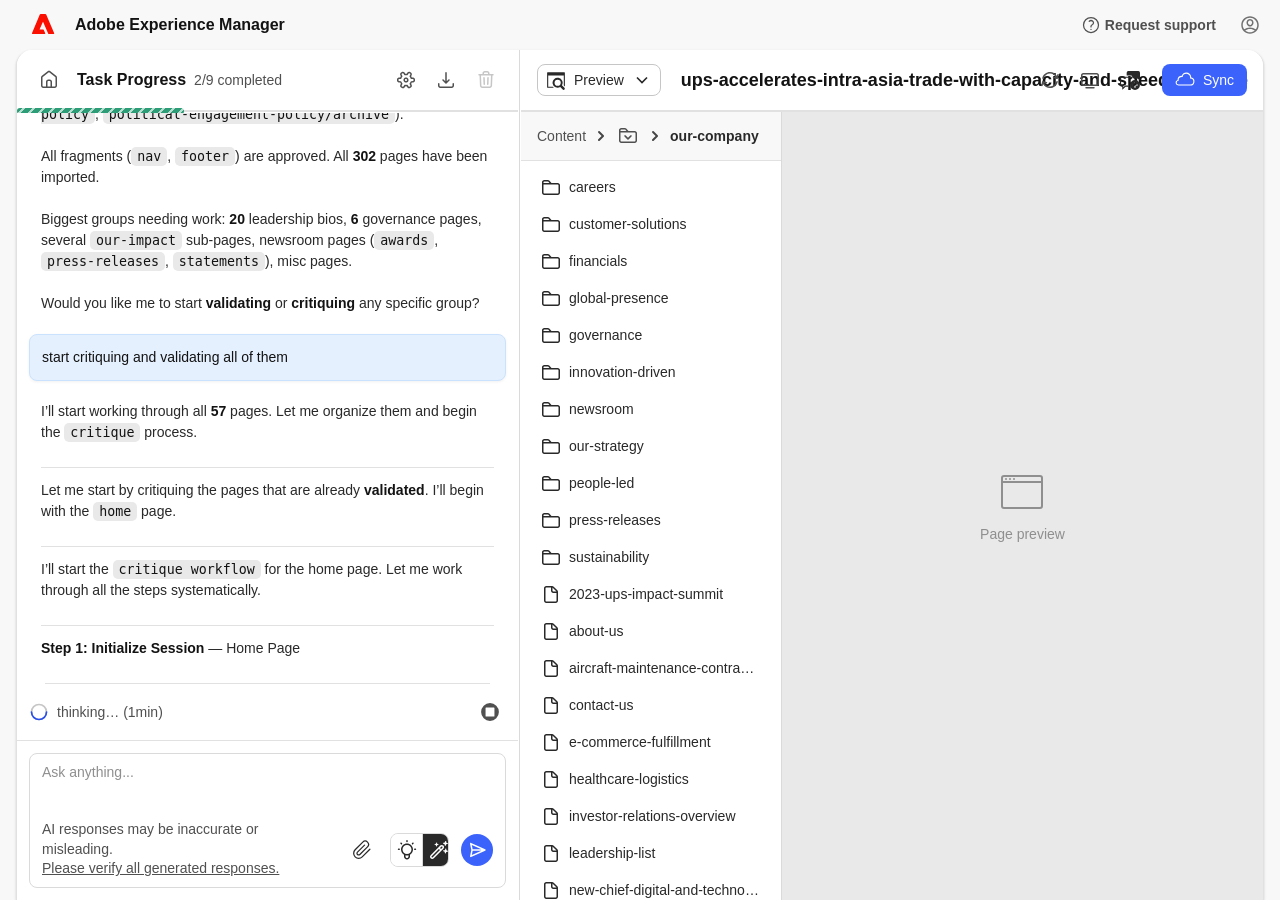
<file: index.html>
<!DOCTYPE html>
<html lang="en">
<head>
  <meta charset="UTF-8">
  <meta name="viewport" content="width=device-width, initial-scale=1.0">
  <title>Adobe Experience Manager</title>
  <!-- Adobe Clean via Adobe Fonts (use your kit ID) or system fallback -->
  <style>
    /* AEM Experience Modernization Console – Mock
       Spectrum design tokens (light theme, medium scale) */

    /* --- Spectrum Design Tokens (Light Theme, Medium Scale) --- */
    :root {
      /* Gray scale (Spectrum tokens-v2) */
      --spectrum-gray-25: #ffffff;
      --spectrum-gray-50: #f8f8f8;
      --spectrum-gray-75: #f3f3f3;
      --spectrum-gray-100: #e9e9e9;
      --spectrum-gray-200: #e1e1e1;
      --spectrum-gray-300: #dadada;
      --spectrum-gray-400: #c6c6c6;
      --spectrum-gray-500: #8f8f8f;
      --spectrum-gray-600: #717171;
      --spectrum-gray-700: #505050;
      --spectrum-gray-800: #292929;
      --spectrum-gray-900: #131313;
      --spectrum-gray-1000: #000000;

      /* Blue (Spectrum accent) */
      --spectrum-blue-100: #f5f9ff;
      --spectrum-blue-200: #e5f0fe;
      --spectrum-blue-300: #cbe2fe;
      --spectrum-blue-800: #4b75ff;
      --spectrum-blue-900: #3b63fb;
      --spectrum-blue-1000: #274dea;

      /* Sweet violet (plan mode accent - AI-style) */
      --spectrum-violet-800: #8b5cf6;
      --spectrum-violet-900: #7c3aed;
      --spectrum-plan-accent-default: var(--spectrum-violet-800);
      --spectrum-plan-accent-hover: var(--spectrum-violet-900);

      /* Notice (orange - for in-progress) */
      --spectrum-orange-600: #fc7d00;
      --spectrum-green-600: #2d9d78;
      --spectrum-red-600: #e34850;

      /* Semantic aliases (Spectrum naming) */
      --spectrum-background-layer-1-color: var(--spectrum-gray-50);
      --spectrum-background-pasteboard-color: var(--spectrum-gray-100);
      --spectrum-neutral-content-color-default: var(--spectrum-gray-800);
      --spectrum-neutral-subdued-content-color-default: var(--spectrum-gray-700);
      --spectrum-accent-background-color-default: var(--spectrum-blue-900);
      --spectrum-accent-background-color-hover: var(--spectrum-blue-1000);
      --spectrum-blue-subtle-background-color-default: var(--spectrum-blue-200);
      --spectrum-button-hover-overlay: rgba(0, 0, 0, 0.06);

      /* Layout tokens */
      --spectrum-spacing-75: 4px;
      --spectrum-spacing-100: 8px;
      --spectrum-spacing-200: 12px;
      --spectrum-spacing-300: 16px;
      --spectrum-spacing-400: 24px;
      --spectrum-spacing-500: 32px;
      --spectrum-component-height-100: 32px;
      --spectrum-component-height-150: 28px;
      --spectrum-component-height-200: 40px;
      --spectrum-component-height-300: 48px;
      --spectrum-static-size-100: 8px;
      --spectrum-static-size-200: 20px;
      --spectrum-static-size-300: 24px;
      --spectrum-static-size-400: 32px;
      --spectrum-static-size-500: 40px;
      --spectrum-static-size-600: 48px;
      --spectrum-icon-size-100: 20px;
      --spectrum-icon-size-200: 20px;
      --spectrum-icon-size-300: 24px;
      --spectrum-corner-radius-75: 5px;
      --spectrum-corner-radius-100: 8px;
      --spectrum-corner-radius-500: 10px;
      --spectrum-border-width-100: 1px;
      --spectrum-border-width-200: 2px;
      --spectrum-focus-indicator-color: var(--spectrum-blue-800);
      --spectrum-focus-indicator-thickness: 2px;
      --spectrum-focus-indicator-gap: 2px;

      /* Font */
      --spectrum-sans-serif-font-family: "adobe-clean", "Adobe Clean", "Source Sans Pro", -apple-system, BlinkMacSystemFont, "Segoe UI", Roboto, sans-serif;
      --spectrum-mono-font-family: "Source Code Pro", "Monaco", "Consolas", monospace;
      --spectrum-font-size-75: 12px;
      --spectrum-font-size-100: 14px;
      --spectrum-font-size-200: 16px;
      --spectrum-font-size-300: 18px;
      --spectrum-medium-font-weight: 500;
      --spectrum-bold-font-weight: 700;

      /* Layout */
      --header-height: 50px;
      --nav-width: 70px;
      --spectrum-document-tree-width: 260px;
      --spectrum-document-tree-min-width: 150px;
      --spectrum-chat-grid-min: 500px;
      --spectrum-task-list-max-height: 480px;
      --spectrum-chat-textarea-min-height: 44px;
      --spectrum-chat-textarea-max-height: 120px;
      --spectrum-disclaimer-max-width: 280px;
      --spectrum-nav-item-size: 38px;
      --toolbar-height: calc(var(--spectrum-component-height-100) + 2 * var(--spectrum-spacing-300));
    }

    /* --- Reset --- */
    *, *::before, *::after { box-sizing: border-box; margin: 0; padding: 0; }
    html, body {
      height: 100%;
      overflow: hidden;
      font-family: var(--spectrum-sans-serif-font-family);
      font-size: var(--spectrum-font-size-100);
      line-height: 1.5;
      color: var(--spectrum-neutral-content-color-default);
      background: var(--spectrum-gray-50);
      -webkit-font-smoothing: antialiased;
    }

    /* --- Spectrum-style buttons (ActionButton) --- */
    /* Spectrum-style icon buttons: 32px touch target, 18px icon (spectrum workflow size S) */
    .icon-btn {
      display: inline-flex;
      align-items: center;
      justify-content: center;
      width: var(--spectrum-component-height-100);
      height: var(--spectrum-component-height-100);
      border: none;
      background: transparent;
      cursor: pointer;
      color: var(--spectrum-neutral-content-color-default);
      border-radius: var(--spectrum-corner-radius-100);
      padding: 0;
      transition: background-color 0.13s ease-out, color 0.13s ease-out;
    }
    .icon-btn:hover { background: var(--spectrum-button-hover-overlay); }
    .icon-btn:focus-visible {
      outline: var(--spectrum-focus-indicator-thickness) solid var(--spectrum-focus-indicator-color);
      outline-offset: var(--spectrum-focus-indicator-gap);
    }
    .icon-btn svg {
      width: var(--spectrum-icon-size-100);
      height: var(--spectrum-icon-size-100);
      fill: currentColor;
      flex-shrink: 0;
    }
    .icon-btn svg.spectrum-icon-outline {
      fill: none;
      stroke: currentColor;
      stroke-width: 1.5;
      stroke-linecap: round;
      stroke-linejoin: round;
    }

    .icon-btn-sm {
      display: inline-flex;
      align-items: center;
      justify-content: center;
      width: var(--spectrum-component-height-150);
      height: var(--spectrum-component-height-150);
      border: none;
      background: transparent;
      cursor: pointer;
      color: var(--spectrum-neutral-content-color-default);
      border-radius: var(--spectrum-corner-radius-100);
      padding: 0;
      transition: background-color 0.13s ease-out, color 0.13s ease-out;
    }
    .icon-btn-sm:hover { background: var(--spectrum-button-hover-overlay); }
    .icon-btn-sm:focus-visible {
      outline: var(--spectrum-focus-indicator-thickness) solid var(--spectrum-focus-indicator-color);
      outline-offset: var(--spectrum-focus-indicator-gap);
    }
    .icon-btn-sm svg {
      width: var(--spectrum-static-size-200);
      height: var(--spectrum-static-size-200);
      fill: currentColor;
      flex-shrink: 0;
    }
    .icon-btn-sm svg.spectrum-icon-outline {
      fill: none;
      stroke: currentColor;
      stroke-width: 1.5;
      stroke-linecap: round;
      stroke-linejoin: round;
    }
    /* --- Layout Shell --- */
    .exmod-root {
      display: flex;
      flex-direction: column;
      height: 100vh;
      background: var(--spectrum-gray-50);
    }

    /* === GLOBAL HEADER === */
    .exmod-header {
      height: var(--header-height);
      min-height: var(--header-height);
      max-height: var(--header-height);
      padding: 0 16px;
      box-sizing: border-box;
      background: var(--spectrum-background-layer-1-color);
      border: none;
      display: flex;
      align-items: center;
      justify-content: space-between;
      flex-shrink: 0;
      flex-grow: 0;
      z-index: 100;
    }
    .header-left {
      display: flex;
      align-items: center;
      gap: var(--spectrum-spacing-200);
    }
    .header-left > .icon-btn:first-child {
      width: var(--spectrum-nav-item-size);
      height: var(--spectrum-nav-item-size);
      margin-left: 0;
    }
    .header-brand {
      display: flex;
      align-items: center;
      gap: var(--spectrum-spacing-200);
      margin-left: calc(
        (var(--nav-width) - var(--spectrum-spacing-300) - var(--spectrum-component-height-100) - var(--spectrum-spacing-200))
        - (((var(--nav-width) - var(--spectrum-component-height-100)) / 2) - var(--spectrum-spacing-300))
      );
    }
    .header-brand .adobe-logo {
      width: var(--spectrum-component-height-200);
      height: var(--spectrum-component-height-200);
      flex-shrink: 0;
    }
    .header-title {
      font-size: var(--spectrum-font-size-200);
      font-weight: var(--spectrum-bold-font-weight);
      color: var(--spectrum-gray-900);
      white-space: nowrap;
    }
    .header-right {
      display: flex;
      align-items: center;
      gap: var(--spectrum-spacing-200);
    }
    .request-support-link {
      display: inline-flex;
      align-items: center;
      gap: var(--spectrum-spacing-75);
      font-size: var(--spectrum-font-size-100);
      font-weight: var(--spectrum-bold-font-weight);
      color: var(--spectrum-neutral-subdued-content-color-default);
      text-decoration: none;
      padding: var(--spectrum-spacing-75) var(--spectrum-spacing-100);
      border-radius: var(--spectrum-corner-radius-100);
      transition: background-color 0.13s ease-out, color 0.13s ease-out;
    }
    .request-support-link:hover {
      background: var(--spectrum-button-hover-overlay);
      color: var(--spectrum-neutral-content-color-default);
    }
    .request-support-link .spectrum-icon-outline {
      width: var(--spectrum-icon-size-100);
      height: var(--spectrum-icon-size-100);
      fill: none;
      stroke: currentColor;
      stroke-width: 1.5;
      stroke-linecap: round;
      stroke-linejoin: round;
    }
    .user-avatar {
      width: var(--spectrum-component-height-150);
      height: var(--spectrum-component-height-150);
      color: var(--spectrum-gray-600);
      display: inline-flex;
      align-items: center;
      justify-content: center;
    }
    .user-avatar svg {
      width: var(--spectrum-icon-size-100);
      height: var(--spectrum-icon-size-100);
      fill: currentColor;
    }

    /* === SHELL: NAV + MAIN === */
    .exmod-shell {
      display: flex;
      flex: 1;
      min-height: 0;
      padding: 0;
      position: relative;
      z-index: 101;
    }

    /* === LEFT NAV SIDEBAR (Spectrum Sidenav style) === */
    .exmod-nav {
      width: var(--nav-width);
      flex-shrink: 0;
      display: flex;
      flex-direction: column;
      align-items: center;
      padding: var(--spectrum-spacing-100) 0;
      background: var(--spectrum-background-layer-1-color);
      border: none;
    }
    .nav-item {
      display: flex;
      align-items: center;
      justify-content: center;
      width: var(--spectrum-nav-item-size);
      height: var(--spectrum-nav-item-size);
      border-radius: var(--spectrum-corner-radius-100);
      cursor: pointer;
      color: var(--spectrum-neutral-content-color-default);
      text-decoration: none;
      margin-bottom: var(--spectrum-spacing-75);
      position: relative;
      transition: background-color 0.13s ease-out, color 0.13s ease-out;
    }
    .nav-item:hover { background: var(--spectrum-button-hover-overlay); }
    .nav-item:focus-visible {
      outline: var(--spectrum-focus-indicator-thickness) solid var(--spectrum-focus-indicator-color);
      outline-offset: var(--spectrum-focus-indicator-gap);
    }
    .nav-item svg {
      width: var(--spectrum-icon-size-100);
      height: var(--spectrum-icon-size-100);
      fill: currentColor;
      flex-shrink: 0;
    }
    .nav-item svg.nav-icon-outline,
    .nav-item svg.spectrum-icon-outline {
      fill: none;
      stroke: currentColor;
      stroke-width: 1.5;
      stroke-linecap: round;
      stroke-linejoin: round;
    }
    .nav-item.nav-selected {
      background: var(--spectrum-gray-800);
      color: var(--spectrum-gray-50);
    }
    .nav-item.nav-selected:hover { background: var(--spectrum-gray-700); }
    .nav-separator {
      width: var(--spectrum-icon-size-300);
      height: var(--spectrum-border-width-100);
      background: var(--spectrum-gray-200);
      margin: calc(var(--spectrum-spacing-200) - var(--spectrum-spacing-75)) 0 var(--spectrum-spacing-200) 0;
    }
    .nav-spacer { flex: 1; }
    .nav-section-label {
      font-size: var(--spectrum-font-size-75);
      font-weight: var(--spectrum-bold-font-weight);
      text-transform: uppercase;
      letter-spacing: 0.06em;
      color: var(--spectrum-gray-500);
      margin-bottom: var(--spectrum-spacing-75);
      writing-mode: vertical-rl;
      display: none;
    }

    /* === MAIN CONTENT AREA === */
    .exmod-main {
      flex: 1;
      min-width: 0;
      background: var(--spectrum-gray-25);
      overflow: hidden;
      margin-left: 16px;
      margin-right: 16px;
      border-radius: 16px 16px 0 0;
      box-shadow: rgba(0, 0, 0, 0.12) 0px 1px 3px 0px, rgba(0, 0, 0, 0.06) 0px 1px 2px 0px;
      border-left: 1px solid var(--spectrum-gray-200);
      border-top: 0;
      border-right: 1px solid var(--spectrum-gray-200);
      display: flex;
      flex-direction: column;
    }

    /* === GRID: CHAT + PREVIEW === */
    .exmod-grid {
      display: grid;
      min-width: 500px;
      grid-template-columns: var(--chat-width, minmax(var(--spectrum-chat-grid-min), 33.33%)) 5px 1fr;
      grid-template-rows: 1fr;
      column-gap: 0;
      height: 100%;
      overflow: hidden;
    }

    /* Resize handle: 1px visual line; child grip is 5px draggable zone (visible on hover/drag) */
    .chat-resize-handle {
      width: 1px;
      min-width: 1px;
      flex-shrink: 0;
      align-self: stretch;
      margin: 0 auto;
      display: block;
      position: relative;
      z-index: 2;
      overflow: visible;
      background: var(--spectrum-gray-300);
    }
    .chat-resize-handle-grip {
      position: absolute;
      top: 0;
      bottom: 0;
      left: 50%;
      width: 5px;
      margin-left: -2.5px;
      cursor: col-resize;
      user-select: none;
      background: transparent;
      transition: background-color 0.13s ease-out;
    }
    .chat-resize-handle:hover .chat-resize-handle-grip,
    .chat-resize-handle.dragging .chat-resize-handle-grip {
      background: var(--spectrum-gray-200);
    }
    .chat-resize-handle.dragging .chat-resize-handle-grip {
      background: var(--spectrum-blue-200);
    }
    .document-tree-resize-handle {
      width: 1px;
      min-width: 1px;
      flex-shrink: 0;
      align-self: stretch;
      margin: 0 auto;
      display: block;
      position: relative;
      z-index: 2;
      overflow: visible;
      background: var(--spectrum-gray-300);
    }
    .document-tree-resize-handle-grip {
      position: absolute;
      top: 0;
      bottom: 0;
      left: 50%;
      width: 5px;
      margin-left: -2.5px;
      cursor: col-resize;
      user-select: none;
      background: transparent;
      transition: background-color 0.13s ease-out;
    }
    .document-tree-resize-handle:hover .document-tree-resize-handle-grip,
    .document-tree-resize-handle.dragging .document-tree-resize-handle-grip {
      background: var(--spectrum-gray-200);
    }
    .document-tree-resize-handle.dragging .document-tree-resize-handle-grip {
      background: var(--spectrum-blue-200);
    }
    /* Disable width transition during resize for instant feedback (chat panel has none) */
    .preview-content.tree-resizing .document-tree,
    .preview-code.tree-resizing .code-tree {
      transition: none;
    }
    .preview-content.tree-collapsed .document-tree-resize-handle,
    .preview-code.code-tree-collapsed .document-tree-resize-handle {
      display: none;
    }
    .preview-content.tree-collapsed .iframe-container {
      margin-left: -2px;
    }
    .preview-code.code-tree-collapsed .code-changes,
    .preview-code.code-tree-collapsed .code-changes-empty-state,
    .preview-code.code-tree-collapsed .code-tree-editor {
      margin-left: -2px;
    }

    /* === TASK PROGRESS PANEL (Left) === */
    .exmod-chat {
      min-width: 0;
      margin-right: -1px;
      display: flex;
      flex-direction: column;
      overflow: hidden;
    }
    /* Left panel: 3 children — toolbar, chat, prompt */
    .exmod-chat {
      background: var(--spectrum-gray-25);
    }

    /* Toolbar (task progress header + optional task list) — normal flow, no overlay */
    .task-progress-sticky {
      flex-shrink: 0;
      display: flex;
      flex-direction: column;
      background: var(--spectrum-gray-25);
      border-bottom: 1px solid var(--spectrum-gray-200);
      overflow: hidden;
      transition: border-color 0.25s ease;
    }
    .task-progress-sticky.collapsed {
      border-bottom: none;
    }
    .chat-toolbar {
      display: flex;
      align-items: center;
      justify-content: space-between;
      height: 62px;
      min-height: 62px;
      border-bottom: 2px solid var(--spectrum-gray-200);
      padding: var(--spectrum-spacing-300);
      flex-shrink: 0;
      box-sizing: border-box;
    }
    .chat-toolbar-left {
      display: flex;
      align-items: center;
      gap: var(--spectrum-spacing-200);
      flex: 1;
      min-width: 0;
    }
    .chat-toolbar-nav-item {
      display: flex;
      align-items: center;
      justify-content: center;
      width: var(--spectrum-component-height-100);
      height: var(--spectrum-component-height-100);
      border-radius: var(--spectrum-corner-radius-100);
      background: transparent;
      color: var(--spectrum-neutral-subdued-content-color-default);
      text-decoration: none;
      flex-shrink: 0;
      transition: background-color 0.13s ease-out, color 0.13s ease-out;
    }
    .chat-toolbar-nav-item:hover {
      background: var(--spectrum-button-hover-overlay);
      color: var(--spectrum-neutral-content-color-default);
    }
    .chat-toolbar-nav-item:focus-visible {
      outline: var(--spectrum-focus-indicator-thickness) solid var(--spectrum-focus-indicator-color);
      outline-offset: var(--spectrum-focus-indicator-gap);
    }
    .chat-toolbar-nav-item svg {
      width: var(--spectrum-icon-size-100);
      height: var(--spectrum-icon-size-100);
    }
    .chat-toolbar h3 {
      font-size: var(--spectrum-font-size-200);
      font-weight: var(--spectrum-bold-font-weight);
      color: var(--spectrum-gray-900);
      margin: 0;
    }
    .chat-toolbar-right {
      display: flex;
      align-items: center;
      gap: var(--spectrum-spacing-100);
    }
    .chat-toolbar-btn {
      width: var(--spectrum-component-height-100);
      height: var(--spectrum-component-height-100);
      border: none;
      border-radius: var(--spectrum-corner-radius-100);
      background: transparent;
      color: var(--spectrum-neutral-subdued-content-color-default);
      cursor: pointer;
      display: flex;
      align-items: center;
      justify-content: center;
      transition: background-color 0.13s ease-out, color 0.13s ease-out;
    }
    .chat-toolbar-btn:hover {
      background: var(--spectrum-button-hover-overlay);
      color: var(--spectrum-neutral-content-color-default);
    }
    .chat-toolbar-btn:focus-visible {
      outline: var(--spectrum-focus-indicator-thickness) solid var(--spectrum-focus-indicator-color);
      outline-offset: var(--spectrum-focus-indicator-gap);
    }
    .chat-toolbar-btn svg {
      width: var(--spectrum-static-size-200);
      height: var(--spectrum-static-size-200);
    }
    .chat-toolbar-btn--disabled {
      color: var(--spectrum-gray-400);
      cursor: default;
      pointer-events: none;
    }
    .chat-toolbar-btn--disabled:hover {
      background: transparent;
      color: var(--spectrum-gray-400);
    }
    .task-progress-header {
      display: flex;
      align-items: center;
      gap: var(--spectrum-spacing-100);
      cursor: pointer;
      padding: var(--spectrum-spacing-75) var(--spectrum-spacing-100);
      margin: calc(-1 * var(--spectrum-spacing-75)) calc(-1 * var(--spectrum-spacing-100));
      border-radius: var(--spectrum-corner-radius-100);
      transition: background-color 0.13s ease-out;
    }
    .task-progress-header:hover {
      background: var(--spectrum-button-hover-overlay);
    }
    .task-progress-header.task-progress-header-stopped {
      cursor: default;
      pointer-events: none;
    }
    .task-progress-header.task-progress-header-stopped:hover {
      background: transparent;
    }
    .task-progress-header:focus-visible {
      outline: var(--spectrum-focus-indicator-thickness) solid var(--spectrum-focus-indicator-color);
      outline-offset: var(--spectrum-focus-indicator-gap);
    }
    .task-progress-header h3 {
      margin: 0;
    }
    .completed-count {
      font-size: var(--spectrum-font-size-100);
      color: var(--spectrum-neutral-subdued-content-color-default);
      font-weight: var(--spectrum-medium-font-weight);
    }

    /* Task Progress collapsible content - unfolds below header when expanded */
    .task-progress-content {
      max-height: var(--spectrum-task-list-max-height);
      overflow-y: auto;
      overflow-x: hidden;
      transition: max-height 0.25s ease-out;
      background: var(--spectrum-background-layer-1-color);
    }
    .task-progress-sticky.collapsed .task-progress-content {
      max-height: 0 !important;
      overflow: hidden;
    }
    /* Progress Bar - edge to edge, acts as separator below header */
    .progress-bar-wrap {
      padding: 0;
      flex-shrink: 0;
      margin-top: 2px;
      margin-bottom: -1px;
      height: 0;
      position: relative;
    }
    .progress-fill {
      position: absolute;
      bottom: 0;
      left: 0;
      height: 6px;
      background:
        repeating-linear-gradient(
          -45deg,
          transparent 0,
          transparent 8px,
          rgba(255,255,255,0.65) 8px,
          rgba(255,255,255,0.65) 10px
        ),
        var(--spectrum-green-600);
      background-size: 10px 10px, auto;
      background-position: 0 0, 0 0;
      border-radius: var(--spectrum-corner-radius-75);
      transition: width 0.3s ease;
      animation: progress-hatches 0.7s linear infinite;
    }
    @keyframes progress-hatches {
      0% { background-position: 0 0, 0 0; }
      100% { background-position: 10px 0, 0 0; }
    }

    /* Task List — single vertical rhythm: spacing-100 (8px) */
    .task-list {
      display: flex;
      flex-direction: column;
      gap: var(--spectrum-spacing-100);
      padding: var(--spectrum-spacing-200) var(--spectrum-spacing-400) var(--spectrum-spacing-400);
      max-height: 200px;
      overflow-y: auto;
      flex-shrink: 0;
      border-bottom: var(--spectrum-border-width-100) solid var(--spectrum-gray-200);
    }
    .task-completed-section {
      display: flex;
      flex-direction: column;
      gap: var(--spectrum-spacing-100);
    }
    .task-completed-toggle {
      display: flex;
      align-items: center;
      gap: var(--spectrum-spacing-100);
      padding: 0;
      font-size: var(--spectrum-font-size-100);
      font-weight: var(--spectrum-bold-font-weight);
      color: var(--spectrum-gray-900);
      cursor: pointer;
    }
    .task-completed-chevron {
      display: inline-flex;
      align-items: center;
      justify-content: center;
      width: var(--spectrum-icon-size-100);
      flex-shrink: 0;
      transition: transform 0.2s ease;
      transform: rotate(180deg); /* points down when expanded */
    }
    .task-completed-section.collapsed .task-completed-chevron {
      transform: rotate(90deg); /* points right when collapsed */
    }
    .task-completed-section.collapsed .task-completed-items {
      display: none;
    }
    .task-completed-items {
      display: flex;
      flex-direction: column;
      gap: var(--spectrum-spacing-100);
    }
    .task-item {
      display: flex;
      align-items: flex-start;
      gap: var(--spectrum-spacing-100);
      padding: 0;
    }
    .task-item-text {
      flex: 1;
      min-width: 0;
      font-size: var(--spectrum-font-size-100);
      color: var(--spectrum-neutral-subdued-content-color-default);
      line-height: 1.4;
    }
    .task-item-check {
      width: var(--spectrum-icon-size-100);
      height: var(--spectrum-icon-size-100);
      border-radius: 50%;
      display: inline-flex;
      align-items: center;
      justify-content: center;
      flex-shrink: 0;
    }
    .task-item-check.completed {
      background: transparent;
      color: var(--spectrum-green-600);
      border-radius: 0;
    }
    .task-item-check.completed svg {
      width: var(--spectrum-icon-size-100);
      height: var(--spectrum-icon-size-100);
      fill: currentColor;
    }
    .task-item-check.pending {
      width: var(--spectrum-icon-size-100);
      height: var(--spectrum-icon-size-100);
      border: var(--spectrum-border-width-200) solid var(--spectrum-gray-400);
      background: transparent;
    }
    .task-item-completed .task-item-text {
      color: var(--spectrum-neutral-subdued-content-color-default);
    }
    .task-item-spinner {
      display: inline-flex;
      align-items: center;
      justify-content: center;
      flex-shrink: 0;
      width: var(--spectrum-icon-size-100);
      height: var(--spectrum-icon-size-100);
    }
    .task-item-spinner svg {
      width: var(--spectrum-icon-size-100);
      height: var(--spectrum-icon-size-100);
    }
    .task-item-spinner .task-spinner-track {
      stroke: var(--spectrum-gray-400);
    }
    .task-item-spinner .task-spinner-arc {
      stroke: var(--spectrum-blue-1000);
      transform-origin: center;
      animation: task-spinner-rotate 0.8s linear infinite;
    }
    @keyframes task-spinner-rotate {
      to { transform: rotate(360deg); }
    }
    .task-item-in-progress .task-item-text {
      font-weight: var(--spectrum-bold-font-weight);
      color: var(--spectrum-gray-900);
    }

    /* Chat Messages Area */
    .chat-messages {
      flex: 1;
      min-height: 0;
      overflow-y: auto;
      padding: var(--spectrum-spacing-200);
      display: flex;
      flex-direction: column;
      gap: 0;
    }
    .chat-empty-state {
      flex: 1;
      display: flex;
      flex-direction: column;
      align-items: center;
      justify-content: flex-start;
      color: var(--spectrum-gray-500);
      font-size: var(--spectrum-font-size-300);
      font-family: var(--spectrum-sans-serif-font-family);
      padding: var(--spectrum-spacing-400);
      text-align: center;
    }
    .chat-empty-state::before {
      content: '';
      flex: 1;
      min-height: 0;
    }
    .chat-empty-state::after {
      content: '';
      flex: 2;
      min-height: 0;
    }
    .chat-msg {
      padding: var(--spectrum-spacing-200) 0;
      font-size: var(--spectrum-font-size-100);
      line-height: 1.5;
      align-self: stretch;
      max-width: 100%;
    }
    .chat-msg + .chat-msg {
      margin-top: var(--spectrum-spacing-100);
    }
    .chat-msg.ai {
      background: transparent;
      color: var(--spectrum-neutral-content-color-default);
      margin-left: 12px;
      margin-right: 12px;
    }
    .chat-msg.ai + .chat-msg.ai {
      border-top: 1px solid var(--spectrum-gray-200);
      margin-top: var(--spectrum-spacing-200);
      padding-top: var(--spectrum-spacing-200);
    }
    .chat-msg.user {
      background-color: var(--spectrum-blue-200);
      color: var(--spectrum-gray-900);
      border-radius: var(--spectrum-corner-radius-100);
      padding: var(--spectrum-spacing-200);
      border: 1px solid var(--spectrum-blue-300);
      box-shadow: 0 1px 3px rgba(0,0,0,0.06);
    }
    .chat-msg.system {
      background: transparent;
      color: var(--spectrum-neutral-subdued-content-color-default);
      font-size: var(--spectrum-font-size-100);
    }
    .chat-msg strong {
      font-weight: var(--spectrum-bold-font-weight);
      color: var(--spectrum-gray-900);
    }
    .chat-msg code {
      font-family: "Source Code Pro", Monaco, Consolas, monospace;
      font-size: 0.95em;
      font-weight: var(--spectrum-medium-font-weight);
      background: var(--spectrum-gray-100);
      color: var(--spectrum-gray-900);
      padding: 2px 6px;
      border-radius: var(--spectrum-corner-radius-75);
    }
    .chat-thinking-separator {
      margin: var(--spectrum-spacing-200) 16px;
      border: none;
      border-top: var(--spectrum-border-width-100) solid var(--spectrum-gray-200);
    }
    .chat-thinking {
      display: flex;
      align-items: center;
      justify-content: space-between;
      gap: var(--spectrum-spacing-200);
      padding: var(--spectrum-spacing-200) var(--spectrum-spacing-200) var(--spectrum-spacing-200) var(--spectrum-spacing-150);
      color: var(--spectrum-neutral-subdued-content-color-default);
      font-size: var(--spectrum-font-size-100);
    }
    .chat-thinking-content {
      display: flex;
      align-items: center;
      gap: var(--spectrum-spacing-100);
    }
    .chat-thinking-spinner {
      display: inline-flex;
      flex-shrink: 0;
    }
    .chat-thinking-spinner .chat-spinner-track {
      stroke: var(--spectrum-gray-400);
    }
    .chat-thinking-spinner .chat-spinner-arc {
      stroke: var(--spectrum-blue-1000);
      transform-origin: center;
      animation: chat-spinner-rotate 0.8s linear infinite;
    }
    @keyframes chat-spinner-rotate {
      to { transform: rotate(360deg); }
    }

    /* Chat Input */
    .chat-input {
      padding: var(--spectrum-spacing-200);
      border-top: var(--spectrum-border-width-100) solid var(--spectrum-gray-200);
      flex-shrink: 0;
      background: var(--spectrum-gray-25);
    }
    .chat-input-wrap {
      display: flex;
      flex-direction: column;
      gap: var(--spectrum-spacing-100);
      border: var(--spectrum-border-width-100) solid var(--spectrum-gray-300);
      border-radius: var(--spectrum-corner-radius-100);
      padding: var(--spectrum-spacing-100) var(--spectrum-spacing-200);
      background: var(--spectrum-gray-25);
      transition: border-color 0.13s ease-out, box-shadow 0.13s ease-out;
    }
    .chat-input-wrap:focus-within {
      border-color: var(--spectrum-gray-800);
      box-shadow: 0 0 0 1px var(--spectrum-gray-800);
    }
    .chat-input-body {
      flex: 1;
      min-height: 0;
    }
    .chat-input textarea {
      width: 100%;
      border: none;
      outline: none;
      resize: none;
      font-family: var(--spectrum-sans-serif-font-family);
      font-size: var(--spectrum-font-size-100);
      line-height: 1.5;
      color: var(--spectrum-neutral-content-color-default);
      background: transparent;
      min-height: var(--spectrum-chat-textarea-min-height);
      max-height: var(--spectrum-chat-textarea-max-height);
      padding: 0;
    }
    .chat-input textarea::placeholder { color: var(--spectrum-gray-500); }
    .chat-input-actions {
      display: flex;
      align-items: center;
      gap: var(--spectrum-spacing-200);
    }
    .chat-disclaimer {
      font-size: var(--spectrum-font-size-100);
      color: var(--spectrum-neutral-subdued-content-color-default);
      line-height: 1.4;
      flex-shrink: 0;
      max-width: var(--spectrum-disclaimer-max-width);
    }
    .chat-disclaimer a {
      color: inherit;
      text-decoration: underline;
    }
    .chat-disclaimer a:hover {
      color: inherit;
    }
    .chat-actions-spacer {
      flex: 1;
      min-width: 0;
    }
    .chat-attach-btn {
      width: var(--spectrum-component-height-100);
      height: var(--spectrum-component-height-100);
      border: none;
      border-radius: var(--spectrum-corner-radius-100);
      background: transparent;
      color: var(--spectrum-gray-800);
      cursor: pointer;
      display: flex;
      align-items: center;
      justify-content: center;
      flex-shrink: 0;
      transition: background-color 0.13s ease-out, color 0.13s ease-out;
    }
    .chat-attach-btn:hover {
      background: var(--spectrum-button-hover-overlay);
      color: var(--spectrum-neutral-content-color-default);
    }
    .chat-mode-btn {
      width: var(--spectrum-component-height-100);
      height: var(--spectrum-component-height-100);
      padding: 0;
      border: none;
      border-radius: 0;
      background: var(--spectrum-gray-25);
      color: var(--spectrum-gray-800);
      cursor: pointer;
      display: flex;
      align-items: center;
      justify-content: center;
      flex-shrink: 0;
      border-right: var(--spectrum-border-width-100) solid var(--spectrum-gray-300);
      transition: background-color 0.13s ease-out, color 0.13s ease-out;
      font-size: var(--spectrum-font-size-100);
      font-weight: var(--spectrum-medium-font-weight);
      font-family: var(--spectrum-sans-serif-font-family);
    }
    .chat-mode-btn:last-child {
      border-right: none;
    }
    .chat-mode-btn:hover {
      background: var(--spectrum-gray-100);
    }
    .chat-mode-btn.active {
      background: var(--spectrum-gray-800);
      color: var(--spectrum-gray-25);
    }
    .chat-attach-btn svg,
    .chat-mode-btn svg,
    .chat-send-btn svg {
      width: var(--spectrum-icon-size-100);
      height: var(--spectrum-icon-size-100);
    }
    .chat-mode-switcher {
      display: flex;
      gap: 0;
      border: var(--spectrum-border-width-100) solid var(--spectrum-gray-300);
      border-radius: var(--spectrum-corner-radius-100);
      overflow: hidden;
      background: var(--spectrum-gray-25);
    }
    .chat-send-btn {
      width: var(--spectrum-component-height-100);
      height: var(--spectrum-component-height-100);
      border: none;
      background: var(--spectrum-accent-background-color-default);
      border-radius: 50%;
      color: var(--spectrum-gray-25);
      cursor: pointer;
      display: flex;
      align-items: center;
      justify-content: center;
      flex-shrink: 0;
      transition: background-color 0.13s ease-out;
    }
    .chat-send-btn:hover { background: var(--spectrum-accent-background-color-hover); }
    .chat-send-btn:focus-visible {
      outline: var(--spectrum-focus-indicator-thickness) solid var(--spectrum-focus-indicator-color);
      outline-offset: var(--spectrum-focus-indicator-gap);
    }
    .exmod-chat[data-mode="plan"] .chat-send-btn {
      background: var(--spectrum-plan-accent-default);
    }
    .exmod-chat[data-mode="plan"] .chat-send-btn:hover {
      background: var(--spectrum-plan-accent-hover);
    }
    .exmod-chat[data-mode="plan"] .chat-input-wrap:focus-within {
      border-color: var(--spectrum-plan-accent-default);
      box-shadow: 0 0 0 1px var(--spectrum-plan-accent-default);
    }

    /* === PREVIEW PANEL (Right) === */
    .exmod-preview {
      min-width: 600px;
      margin-left: -1px;
      display: flex;
      flex-direction: column;
      overflow: hidden;
    }

    /* Content Toolbar - height minus border so total matches chat toolbar */
    .content-toolbar {
      display: flex;
      align-items: center;
      justify-content: space-between;
      width: 100%;
      min-height: calc(var(--toolbar-height) - 2px);
      height: calc(var(--toolbar-height) - 2px);
      padding: var(--spectrum-spacing-300);
      flex-shrink: 0;
      background: var(--spectrum-gray-25);
      border-bottom: 2px solid var(--spectrum-gray-200);
      box-sizing: border-box;
    }
    .toolbar-left {
      display: flex;
      align-items: center;
      gap: var(--spectrum-spacing-200);
      min-width: 0;
      flex: 1;
      padding-right: var(--spectrum-spacing-200);
    }
    .content-toolbar .page-title {
      font-size: var(--spectrum-font-size-300);
      font-weight: var(--spectrum-bold-font-weight);
      color: var(--spectrum-gray-900);
      padding: 0 var(--spectrum-spacing-100);
      margin: 0;
      white-space: nowrap;
      width: fit-content;
      flex-shrink: 0;
      height: var(--spectrum-component-height-100);
      line-height: var(--spectrum-component-height-100);
      cursor: pointer;
      border-radius: var(--spectrum-corner-radius-100);
      transition: background-color 0.13s ease-out;
    }
    .content-toolbar .page-title:hover {
      background: var(--spectrum-button-hover-overlay);
    }
    .content-toolbar .page-title:focus-visible {
      outline: var(--spectrum-focus-indicator-thickness) solid var(--spectrum-focus-indicator-color);
      outline-offset: var(--spectrum-focus-indicator-gap);
    }
    .toolbar-right {
      display: flex;
      align-items: center;
      gap: var(--spectrum-spacing-100);
      flex-shrink: 0;
    }
    .btn-add-to-chat {
      display: none;
      align-items: center;
      justify-content: center;
      width: var(--spectrum-component-height-100);
      height: var(--spectrum-component-height-100);
      padding: 0;
      background: transparent;
      color: var(--spectrum-gray-800);
      border: none;
      border-radius: var(--spectrum-corner-radius-100);
      font-size: var(--spectrum-font-size-100);
      font-weight: var(--spectrum-medium-font-weight);
      cursor: pointer;
      font-family: var(--spectrum-sans-serif-font-family);
      transition: background-color 0.13s ease-out;
    }
    .btn-add-to-chat:hover {
      background: var(--spectrum-button-hover-overlay);
    }
    .btn-add-to-chat:focus-visible {
      outline: var(--spectrum-focus-indicator-thickness) solid var(--spectrum-focus-indicator-color);
      outline-offset: var(--spectrum-focus-indicator-gap);
    }
    .btn-add-to-chat svg {
      width: var(--spectrum-icon-size-100);
      height: var(--spectrum-icon-size-100);
      flex-shrink: 0;
    }
    .content-toolbar:not(.view-mode-document) .btn-add-to-chat {
      display: inline-flex;
    }
    .exmod-preview.content-mode-code .content-toolbar.code-file-selected .btn-add-to-chat {
      display: inline-flex;
    }
    .toolbar-preview-only {
      display: flex;
      align-items: center;
      gap: var(--spectrum-spacing-100);
    }
    .content-toolbar.view-mode-document .toolbar-preview-only {
      display: none;
    }
    .exmod-preview.content-mode-code .toolbar-preview-only {
      display: none;
    }
    /* Spectrum Button - fill (primary) */
    .content-toolbar .btn-accent {
      display: inline-flex;
      align-items: center;
      justify-content: center;
      gap: var(--spectrum-spacing-100);
      height: var(--spectrum-component-height-100);
      padding: 0 var(--spectrum-spacing-300);
      background: var(--spectrum-accent-background-color-default);
      color: var(--spectrum-gray-25);
      border: none;
      border-radius: 9999px;
      font-size: var(--spectrum-font-size-100);
      font-weight: var(--spectrum-medium-font-weight);
      cursor: pointer;
      white-space: nowrap;
      font-family: var(--spectrum-sans-serif-font-family);
      transition: background-color 0.13s ease-out;
    }
    .btn-accent:hover { background: var(--spectrum-accent-background-color-hover); }
    .btn-accent:focus-visible {
      outline: var(--spectrum-focus-indicator-thickness) solid var(--spectrum-focus-indicator-color);
      outline-offset: var(--spectrum-focus-indicator-gap);
    }
    /* Spectrum Button - outline (secondary) */
    .content-toolbar .btn-ghost {
      display: inline-flex;
      align-items: center;
      gap: var(--spectrum-spacing-200);
      height: var(--spectrum-component-height-100);
      padding: 0 var(--spectrum-spacing-200);
      background: transparent;
      color: var(--spectrum-gray-800);
      border: none;
      border-radius: var(--spectrum-corner-radius-100);
      font-size: var(--spectrum-font-size-75);
      font-weight: var(--spectrum-medium-font-weight);
      cursor: pointer;
      white-space: nowrap;
      font-family: var(--spectrum-sans-serif-font-family);
      transition: background-color 0.13s ease-out, border-color 0.13s ease-out;
    }
    .btn-ghost:hover {
      background: var(--spectrum-button-hover-overlay);
    }
    .btn-ghost:focus-visible {
      outline: var(--spectrum-focus-indicator-thickness) solid var(--spectrum-focus-indicator-color);
      outline-offset: var(--spectrum-focus-indicator-gap);
    }
    .btn-ghost svg {
      width: var(--spectrum-static-size-200);
      height: var(--spectrum-static-size-200);
      fill: none;
      stroke: currentColor;
      stroke-width: 1.5;
      stroke-linecap: round;
      stroke-linejoin: round;
    }

    .breadcrumb-sep {
      display: inline-flex;
      align-items: center;
      color: var(--spectrum-gray-700);
      margin: 0 var(--spectrum-focus-indicator-gap);
      flex-shrink: 0;
      cursor: default !important;
    }
    .breadcrumb-sep svg {
      display: block;
      vertical-align: middle;
    }
    .breadcrumb-sep:hover { text-decoration: none !important; color: var(--spectrum-gray-700) !important; }

    /* View mode dropdown – Content/Code + sub-options */
    .view-mode-dropdown {
      position: relative;
      flex-shrink: 0;
    }
    .view-mode-dropdown-trigger {
      display: flex;
      align-items: center;
      justify-content: center;
      gap: var(--spectrum-spacing-100);
      height: var(--spectrum-component-height-100);
      min-width: var(--spectrum-component-height-100);
      padding: 0 var(--spectrum-spacing-100);
      background: var(--spectrum-gray-25);
      border: var(--spectrum-border-width-100) solid var(--spectrum-gray-400);
      border-radius: var(--spectrum-corner-radius-100);
      color: var(--spectrum-gray-800);
      font-size: var(--spectrum-font-size-100);
      font-weight: var(--spectrum-medium-font-weight);
      font-family: var(--spectrum-sans-serif-font-family);
      line-height: 1.3;
      cursor: pointer;
      transition: background-color 0.13s ease-out, border-color 0.13s ease-out;
    }
    .view-mode-dropdown-trigger:hover {
      background: var(--spectrum-gray-100);
      border-color: var(--spectrum-gray-500);
    }
    .view-mode-dropdown-trigger[aria-expanded="true"] {
      border-color: var(--spectrum-gray-500);
    }
    .view-mode-dropdown-trigger:focus-visible {
      outline: var(--spectrum-focus-indicator-thickness) solid var(--spectrum-focus-indicator-color);
      outline-offset: var(--spectrum-focus-indicator-gap);
    }
    .view-mode-dropdown-trigger-icon {
      display: flex;
      align-items: center;
      justify-content: center;
      flex-shrink: 0;
      width: var(--spectrum-static-size-200);
      height: var(--spectrum-static-size-200);
    }
    .view-mode-dropdown-trigger-icon svg {
      width: var(--spectrum-static-size-200);
      height: var(--spectrum-static-size-200);
      fill: currentColor;
    }
    .view-mode-dropdown-label {
      white-space: nowrap;
    }
    .view-mode-dropdown-chevron {
      flex-shrink: 0;
      width: var(--spectrum-icon-size-100);
      height: var(--spectrum-icon-size-100);
    }
    .view-mode-dropdown-overlay {
      display: none;
      position: absolute;
      top: 100%;
      left: 0;
      margin-top: var(--spectrum-spacing-75);
      min-width: 180px;
      background: var(--spectrum-gray-25);
      border: var(--spectrum-border-width-100) solid var(--spectrum-gray-300);
      border-radius: var(--spectrum-corner-radius-100);
      box-shadow: 0 4px 12px rgba(0,0,0,0.12);
      z-index: 100;
      overflow: hidden;
      padding: var(--spectrum-spacing-100);
    }
    .view-mode-dropdown.open .view-mode-dropdown-overlay {
      display: block;
    }
    .view-mode-dropdown-section {
      padding: 0;
      display: flex;
      flex-direction: column;
      gap: var(--spectrum-spacing-75);
    }
    .view-mode-dropdown-section:not(:first-child) {
      margin-top: 0;
      padding-top: 0;
    }
    .view-mode-dropdown-section:not(:first-child)::before {
      content: '';
      display: block;
      height: 2px;
      background: #d5d5d5;
      margin: 14px 12px 6px;
    }
    .view-mode-dropdown-section:not(:first-child) .view-mode-dropdown-section-header {
      margin-top: -4px;
    }
    .view-mode-dropdown-section-header {
      padding: 6px 36px 3px 12px;
      font-size: var(--spectrum-font-size-100);
      font-weight: var(--spectrum-bold-font-weight);
      color: var(--spectrum-gray-900);
    }
    .view-mode-dropdown-option {
      display: flex;
      align-items: center;
      gap: var(--spectrum-spacing-200);
      width: 100%;
      padding: var(--spectrum-spacing-75) var(--spectrum-spacing-100);
      border: none;
      background: none;
      color: var(--spectrum-gray-800);
      font-size: var(--spectrum-font-size-100);
      font-family: var(--spectrum-sans-serif-font-family);
      text-align: left;
      cursor: pointer;
      border-radius: var(--spectrum-corner-radius-100);
      transition: background-color 0.13s ease-out;
    }
    .view-mode-dropdown-option-icon {
      width: var(--spectrum-static-size-200);
      height: var(--spectrum-static-size-200);
      flex-shrink: 0;
      fill: currentColor;
    }
    .view-mode-dropdown-option:hover {
      background: var(--spectrum-button-hover-overlay);
    }
    .view-mode-dropdown-option-shortcut {
      margin-left: auto;
      font-size: var(--spectrum-font-size-100);
      color: var(--spectrum-gray-600);
    }
    .view-mode-dropdown-option.active {
      background: var(--spectrum-blue-200);
      border-radius: var(--spectrum-corner-radius-100);
    }
    .preview-slot {
      flex: 1;
      min-height: 0;
      display: flex;
      flex-direction: column;
      overflow: hidden;
    }
    .preview-slot > .preview-content,
    .preview-slot > .preview-code {
      display: flex;
      flex: 1;
      min-height: 0;
    }
    .preview-panels-pool {
      display: none !important;
    }
    .preview-code {
      flex: 1;
      min-height: 0;
      flex-direction: column;
      background: var(--spectrum-gray-25);
      padding: var(--spectrum-spacing-300);
      overflow: auto;
      font-family: var(--spectrum-mono-font-family);
      font-size: var(--spectrum-font-size-100);
      color: var(--spectrum-gray-800);
    }

    /* Code view: tree + editor layout */
    .preview-code {
      flex-direction: row;
      gap: 0;
      padding: 0;
      overflow: hidden;
    }
    .code-tree {
      width: var(--document-tree-width, var(--spectrum-document-tree-width));
      min-width: var(--spectrum-document-tree-min-width);
      flex-shrink: 0;
      display: flex;
      flex-direction: column;
      overflow: hidden;
      border-right: var(--spectrum-border-width-100) solid var(--spectrum-gray-200);
      font-family: var(--spectrum-sans-serif-font-family);
      transition: width 0.2s ease-out, min-width 0.2s ease-out;
    }
    .preview-code.code-tree-collapsed .code-tree {
      width: 0;
      min-width: 0;
      overflow: hidden;
    }
    .preview-code.code-tree-collapsed .code-tree.code-tree-fully-hidden {
      display: none;
    }
    .code-changes {
      display: none;
      width: var(--spectrum-document-tree-width);
      min-width: var(--spectrum-document-tree-min-width);
      flex-shrink: 0;
      flex-direction: column;
      overflow: hidden;
      border-right: var(--spectrum-border-width-100) solid var(--spectrum-gray-200);
    }
    .preview-code.code-view-changes .code-changes {
      display: none;
    }
    .preview-code.code-view-changes .code-tree-editor {
      display: none;
    }
    .code-changes-empty-state {
      display: none;
      flex: 1;
      flex-direction: column;
      align-items: center;
      justify-content: flex-start;
      color: var(--spectrum-gray-500);
      font-size: var(--spectrum-font-size-300);
      font-family: var(--spectrum-sans-serif-font-family);
      padding: var(--spectrum-spacing-400);
      text-align: center;
    }
    .code-changes-empty-state::before {
      content: '';
      flex: 1;
      min-height: 0;
    }
    .code-changes-empty-state::after {
      content: '';
      flex: 2;
      min-height: 0;
    }
    .preview-code.code-view-changes .code-changes-empty-state {
      display: flex;
    }
    .code-changes-placeholder {
      flex: 1;
      display: flex;
      align-items: center;
      justify-content: center;
      color: var(--spectrum-gray-500);
      font-size: var(--spectrum-font-size-100);
    }
    .code-tree-inner {
      min-width: var(--document-tree-width, var(--spectrum-document-tree-width));
      flex: 1;
      display: flex;
      flex-direction: column;
      overflow-y: auto;
      overflow-x: hidden;
    }
    .code-tree-list {
      flex: 0 0 auto;
      padding: var(--spectrum-spacing-200);
      display: flex;
      flex-direction: column;
      gap: var(--spectrum-spacing-100);
    }
    .code-tree-item {
      display: flex;
      align-items: center;
      gap: var(--spectrum-spacing-100);
      padding: var(--spectrum-spacing-75) var(--spectrum-spacing-100);
      border-radius: var(--spectrum-corner-radius-100);
      cursor: pointer;
      font-size: var(--spectrum-font-size-100);
      font-weight: var(--spectrum-medium-font-weight);
      line-height: 1.5;
      color: var(--spectrum-neutral-content-color-default);
      transition: background-color 0.13s ease-out;
    }
    .code-tree-item:hover { background: var(--spectrum-button-hover-overlay); }
    .code-tree-item.selected {
      background: var(--spectrum-gray-800);
      color: var(--spectrum-gray-50);
      font-weight: var(--spectrum-bold-font-weight);
    }
    .code-tree-item svg {
      width: var(--spectrum-icon-size-200);
      height: var(--spectrum-icon-size-200);
      min-width: var(--spectrum-icon-size-200);
      max-width: var(--spectrum-icon-size-200);
      flex-shrink: 0;
      flex-grow: 0;
      aspect-ratio: 1;
      fill: currentColor;
    }
    .code-tree-item .code-tree-name {
      min-width: 0;
      overflow: hidden;
      white-space: nowrap;
      text-overflow: ellipsis;
    }
    .code-tree-item[data-level="2"] { padding-left: calc(var(--spectrum-spacing-100) + var(--spectrum-spacing-400)); }
    .code-tree-item[data-level="3"] { padding-left: calc(var(--spectrum-spacing-100) + 2 * var(--spectrum-spacing-400)); }
    .code-tree-item[data-level="4"] { padding-left: calc(var(--spectrum-spacing-100) + 3 * var(--spectrum-spacing-400)); }
    .code-tree-item[data-level="5"] { padding-left: calc(var(--spectrum-spacing-100) + 4 * var(--spectrum-spacing-400)); }
    .code-tree-chevron {
      display: none;
    }
    .code-tree-children {
      display: flex;
      flex-direction: column;
    }
    .code-tree-folder.collapsed .code-tree-children {
      display: none;
    }
    .code-tree-editor {
      flex: 1;
      min-width: 0;
      display: flex;
      flex-direction: column;
      overflow: hidden;
    }
    .code-tree-editor pre,
    .code-tree-editor code {
      flex: 1;
      margin: 0;
      padding: var(--spectrum-spacing-300);
      overflow: auto;
      font-family: var(--spectrum-mono-font-family);
      font-size: var(--spectrum-font-size-100);
      color: var(--spectrum-gray-800);
      white-space: pre-wrap;
      word-break: break-word;
    }

    /* Preview Content Area */
    .preview-content {
      display: flex;
      flex-direction: row;
      flex: 1;
      min-height: 0;
      gap: 0;
    }

    /* Document Tree Sidebar (Spectrum FileTree style) */
    .document-tree {
      width: var(--document-tree-width, var(--spectrum-document-tree-width));
      min-width: var(--spectrum-document-tree-min-width);
      flex-shrink: 0;
      display: flex;
      flex-direction: column;
      overflow: hidden;
      transition: width 0.2s ease-out, min-width 0.2s ease-out;
    }
    .preview-content.tree-collapsed .document-tree {
      width: 0;
      min-width: 0;
      overflow: hidden;
    }
    /* Inner wrapper: scrollable file list only (breadcrumb is sibling, outside scroll) */
    .document-tree-inner {
      min-width: var(--document-tree-width, var(--spectrum-document-tree-width));
      min-height: 0;
      flex: 1;
      display: flex;
      flex-direction: column;
      overflow-y: auto;
      overflow-x: hidden;
    }
    .tree-breadcrumbs {
      display: flex;
      align-items: center;
      flex-wrap: nowrap;
      gap: var(--spectrum-spacing-75);
      min-height: var(--spectrum-component-height-100);
      min-width: var(--document-tree-width, var(--spectrum-document-tree-width));
      padding: var(--spectrum-spacing-200) var(--spectrum-spacing-300);
      font-size: var(--spectrum-font-size-100);
      font-weight: var(--spectrum-medium-font-weight);
      color: var(--spectrum-neutral-subdued-content-color-default);
      border-bottom: var(--spectrum-border-width-100) solid var(--spectrum-gray-200);
      flex-shrink: 0;
      background: var(--spectrum-background-layer-1-color);
    }
    .tree-breadcrumbs .crumb {
      cursor: pointer;
      color: var(--spectrum-neutral-subdued-content-color-default);
    }
    .tree-breadcrumbs .crumb:hover { text-decoration: underline; }
    .tree-breadcrumbs .crumb-current {
      cursor: default;
      color: var(--spectrum-neutral-content-color-default);
    }
    .tree-breadcrumbs .crumb-current:hover { text-decoration: none; }
    .breadcrumb-path-dropdown {
      position: relative;
      display: flex;
      align-items: center;
      flex-shrink: 0;
    }
    .breadcrumb-path-trigger {
      width: 24px;
      height: 24px;
      padding: 0;
      border: none;
      background: transparent;
      border-radius: var(--spectrum-corner-radius-100);
      cursor: pointer;
      display: flex;
      align-items: center;
      justify-content: center;
      color: var(--spectrum-neutral-subdued-content-color-default);
      transition: background-color 0.13s ease-out, color 0.13s ease-out;
    }
    .breadcrumb-path-trigger:focus-visible {
      outline: var(--spectrum-focus-indicator-thickness) solid var(--spectrum-focus-indicator-color);
      outline-offset: var(--spectrum-focus-indicator-gap);
    }
    .breadcrumb-path-trigger svg {
      width: 20px;
      height: 20px;
    }
    .breadcrumb-path-overlay {
      display: none;
      position: absolute;
      top: 100%;
      /* Shift left so option padding matches other dropdowns while folder icons align with trigger */
      left: calc(-1 * (var(--spectrum-spacing-200) - 2px));
      margin-top: var(--spectrum-spacing-75);
      min-width: max-content;
      background: var(--spectrum-gray-25);
      border: var(--spectrum-border-width-100) solid var(--spectrum-gray-300);
      border-radius: var(--spectrum-corner-radius-100);
      box-shadow: 0 4px 12px rgba(0,0,0,0.15);
      z-index: 100;
      overflow: hidden;
      padding: var(--spectrum-spacing-100);
    }
    .breadcrumb-path-dropdown.open .breadcrumb-path-overlay {
      display: block;
    }
    .breadcrumb-path-option {
      display: flex;
      align-items: center;
      width: 100%;
      padding: var(--spectrum-spacing-75) var(--spectrum-spacing-100);
      margin-bottom: var(--spectrum-spacing-75);
      border: none;
      background: transparent;
      font-size: var(--spectrum-font-size-100);
      color: var(--spectrum-neutral-content-color-default);
      cursor: pointer;
      text-align: left;
      font-family: var(--spectrum-sans-serif-font-family);
      border-radius: var(--spectrum-corner-radius-100);
      transition: background-color 0.13s ease-out;
      gap: var(--spectrum-spacing-100);
      white-space: nowrap;
    }
    .breadcrumb-path-option:last-child {
      margin-bottom: 0;
    }
    .breadcrumb-path-option svg {
      width: 20px;
      height: 20px;
      flex-shrink: 0;
      color: inherit;
    }
    .breadcrumb-path-option:hover {
      background: var(--spectrum-button-hover-overlay);
    }
    .file-list {
      flex: 0 0 auto;
      padding: 12px var(--spectrum-spacing-200);
      display: flex;
      flex-direction: column;
      gap: var(--spectrum-spacing-100);
    }
    .file-item {
      display: flex;
      align-items: center;
      gap: var(--spectrum-spacing-100);
      padding: var(--spectrum-spacing-75) var(--spectrum-spacing-100);
      border-radius: var(--spectrum-corner-radius-100);
      cursor: pointer;
      font-size: var(--spectrum-font-size-100);
      font-weight: var(--spectrum-medium-font-weight);
      color: var(--spectrum-neutral-content-color-default);
      transition: background-color 0.13s ease-out;
    }
    .file-item:hover { background: var(--spectrum-button-hover-overlay); }
    .file-item.selected {
      background: var(--spectrum-gray-800);
      color: var(--spectrum-gray-50);
      font-weight: var(--spectrum-bold-font-weight);
    }
    .file-item svg {
      width: var(--spectrum-icon-size-200);
      height: var(--spectrum-icon-size-200);
      min-width: var(--spectrum-icon-size-200);
      max-width: var(--spectrum-icon-size-200);
      flex-shrink: 0;
      flex-grow: 0;
      aspect-ratio: 1;
      fill: currentColor;
    }
    .file-item .file-name {
      flex: 1;
      min-width: 0;
      overflow: hidden;
      white-space: nowrap;
      text-overflow: ellipsis;
    }
    .file-item .file-item-text {
      min-width: 0;
      overflow: hidden;
      white-space: nowrap;
      text-overflow: ellipsis;
    }
    /* Iframe Container */
    .iframe-container {
      flex: 1;
      min-width: 0;
      border: none;
      background: var(--spectrum-background-pasteboard-color);
      overflow: hidden;
      position: relative;
      display: flex;
      align-items: center;
      justify-content: center;
    }
    .iframe-placeholder {
      color: var(--spectrum-gray-500);
      font-size: var(--spectrum-font-size-100);
      text-align: center;
    }
    .iframe-placeholder svg {
      width: var(--spectrum-component-height-300);
      height: var(--spectrum-component-height-300);
      fill: var(--spectrum-gray-300);
      margin-bottom: var(--spectrum-spacing-100);
      display: block;
      margin-left: auto;
      margin-right: auto;
    }

    /* Viewport Toggles (inline in toolbar) */
    /* Viewport dropdown (Desktop / Tablet / Phone) */
    .viewport-dropdown {
      position: relative;
    }
    .viewport-dropdown-trigger {
      display: flex;
      align-items: center;
      justify-content: center;
      width: var(--spectrum-component-height-100);
      height: var(--spectrum-component-height-100);
      padding: 0;
      border: none;
      background: transparent;
      border-radius: var(--spectrum-corner-radius-100);
      cursor: pointer;
      color: var(--spectrum-neutral-subdued-content-color-default);
      font-size: var(--spectrum-font-size-100);
      font-weight: var(--spectrum-medium-font-weight);
      font-family: var(--spectrum-sans-serif-font-family);
      transition: background-color 0.13s ease-out, color 0.13s ease-out;
    }
    .viewport-dropdown-trigger:hover {
      background: var(--spectrum-button-hover-overlay);
      color: var(--spectrum-neutral-content-color-default);
    }
    .viewport-dropdown-trigger:focus-visible {
      outline: var(--spectrum-focus-indicator-thickness) solid var(--spectrum-focus-indicator-color);
      outline-offset: var(--spectrum-focus-indicator-gap);
    }
    .viewport-dropdown-trigger svg {
      width: var(--spectrum-static-size-200);
      height: var(--spectrum-static-size-200);
      fill: currentColor;
      flex-shrink: 0;
    }
    .viewport-dropdown-overlay {
      display: none;
      position: absolute;
      top: 100%;
      /* Shift left so option padding matches actions menu while icons align with trigger */
      left: calc(-1 * (var(--spectrum-spacing-200) - (var(--spectrum-component-height-100) - var(--spectrum-static-size-200)) / 2));
      margin-top: var(--spectrum-spacing-75);
      min-width: 160px;
      background: var(--spectrum-gray-25);
      border: var(--spectrum-border-width-100) solid var(--spectrum-gray-300);
      border-radius: var(--spectrum-corner-radius-100);
      box-shadow: 0 4px 12px rgba(0,0,0,0.15);
      z-index: 100;
      overflow: hidden;
      padding: var(--spectrum-spacing-100);
    }
    .viewport-dropdown.open .viewport-dropdown-overlay {
      display: block;
    }
    .viewport-dropdown-option {
      display: flex;
      align-items: center;
      gap: var(--spectrum-spacing-100);
      width: 100%;
      padding: var(--spectrum-spacing-75) var(--spectrum-spacing-100);
      margin-bottom: var(--spectrum-spacing-75);
      border: none;
      background: transparent;
      font-size: var(--spectrum-font-size-100);
      color: var(--spectrum-neutral-content-color-default);
      cursor: pointer;
      text-align: left;
      font-family: var(--spectrum-sans-serif-font-family);
      border-radius: var(--spectrum-corner-radius-100);
      transition: background-color 0.13s ease-out;
    }
    .viewport-dropdown-option:last-child {
      margin-bottom: 0;
    }
    .viewport-dropdown-option:hover {
      background: var(--spectrum-button-hover-overlay);
    }
    .viewport-dropdown-option svg {
      width: var(--spectrum-static-size-200);
      height: var(--spectrum-static-size-200);
      fill: currentColor;
      flex-shrink: 0;
    }

    /* Toolbar icon buttons (32x32) */
    .toolbar-icon-btn {
      position: relative;
      width: var(--spectrum-component-height-100);
      height: var(--spectrum-component-height-100);
      border: none;
      background: transparent;
      border-radius: var(--spectrum-corner-radius-100);
      cursor: pointer;
      display: flex;
      align-items: center;
      justify-content: center;
      color: var(--spectrum-neutral-subdued-content-color-default);
      transition: background-color 0.13s ease-out, color 0.13s ease-out;
    }
    .toolbar-icon-btn:hover { background: var(--spectrum-button-hover-overlay); color: var(--spectrum-neutral-content-color-default); }
    .toolbar-icon-btn:focus-visible {
      outline: var(--spectrum-focus-indicator-thickness) solid var(--spectrum-focus-indicator-color);
      outline-offset: var(--spectrum-focus-indicator-gap);
    }
    .toolbar-icon-btn svg {
      width: var(--spectrum-static-size-200);
      height: var(--spectrum-static-size-200);
      fill: currentColor;
      flex-shrink: 0;
    }

    /* Spectrum-style tooltip (immediate on hover, fixed to escape overflow) */
    [data-tooltip] {
      position: relative;
    }
    /* Tooltip arrow (triangle pointing to icon) – gap so triangle doesn't touch button */
    [data-tooltip]::before {
      content: '';
      position: fixed;
      left: var(--tt-x, 0);
      top: calc(var(--tt-y, 0) - 10px);
      width: 10px;
      height: 6px;
      background: var(--spectrum-gray-800);
      clip-path: polygon(50% 100%, 0 0, 100% 0);
      transform: translate(-50%, 0);
      pointer-events: none;
      opacity: 0;
      visibility: hidden;
      transition: opacity 0.1s ease-out, visibility 0.1s ease-out;
      z-index: 10001;
    }
    [data-tooltip]:hover::before {
      opacity: 1;
      visibility: visible;
    }
    /* Right-positioned tooltips: arrow points left */
    .exmod-nav [data-tooltip]::before,
    [data-tooltip-position="right"]::before {
      left: calc(var(--tt-x, 0) - 6px);
      top: var(--tt-y, 0);
      width: 6px;
      height: 10px;
      clip-path: polygon(0 50%, 100% 0, 100% 100%);
      transform: translate(0, -50%);
    }
    [data-tooltip]::after {
      content: attr(data-tooltip);
      position: fixed;
      left: var(--tt-x, 0);
      top: var(--tt-y, 0);
      transform: translate(-50%, calc(-100% - 10px));
      padding: var(--spectrum-spacing-100);
      background: var(--spectrum-gray-800);
      color: var(--spectrum-gray-50);
      font-size: var(--spectrum-font-size-75);
      font-weight: var(--spectrum-medium-font-weight);
      line-height: 1;
      white-space: nowrap;
      border-radius: var(--spectrum-corner-radius-75);
      pointer-events: none;
      opacity: 0;
      visibility: hidden;
      transition: opacity 0.1s ease-out, visibility 0.1s ease-out;
      z-index: 10000;
    }
    [data-tooltip]:hover::after {
      opacity: 1;
      visibility: visible;
    }
    .exmod-nav [data-tooltip]::after,
    [data-tooltip-position="right"]::after {
      transform: translate(0, -50%);
    }

    /* Responsive dropdown */
    .responsive-dropdown {
      position: relative;
    }
    .responsive-dropdown-trigger {
      width: var(--spectrum-component-height-100);
      height: var(--spectrum-component-height-100);
      border: none;
      background: transparent;
      border-radius: var(--spectrum-corner-radius-100);
      cursor: pointer;
      display: flex;
      align-items: center;
      justify-content: center;
      color: var(--spectrum-neutral-subdued-content-color-default);
      transition: background-color 0.13s ease-out, color 0.13s ease-out;
    }
    .responsive-dropdown-trigger:hover { background: var(--spectrum-button-hover-overlay); color: var(--spectrum-neutral-content-color-default); }
    .responsive-dropdown-trigger:focus-visible {
      outline: var(--spectrum-focus-indicator-thickness) solid var(--spectrum-focus-indicator-color);
      outline-offset: var(--spectrum-focus-indicator-gap);
    }
    .responsive-dropdown-trigger svg {
      width: var(--spectrum-static-size-200);
      height: var(--spectrum-static-size-200);
      fill: currentColor;
    }
    .responsive-dropdown-overlay {
      display: none;
      position: absolute;
      top: 100%;
      left: 0;
      margin-top: var(--spectrum-spacing-75);
      min-width: 140px;
      background: var(--spectrum-gray-25);
      border: var(--spectrum-border-width-100) solid var(--spectrum-gray-300);
      border-radius: var(--spectrum-corner-radius-100);
      box-shadow: 0 4px 12px rgba(0,0,0,0.15);
      z-index: 100;
      overflow: hidden;
      padding: var(--spectrum-spacing-100);
    }
    .responsive-dropdown.open .responsive-dropdown-overlay {
      display: block;
    }
    .responsive-dropdown-option {
      display: flex;
      align-items: center;
      gap: var(--spectrum-spacing-100);
      width: 100%;
      padding: var(--spectrum-spacing-75) var(--spectrum-spacing-100);
      padding-left: calc((var(--spectrum-component-height-100) - var(--spectrum-static-size-200)) / 2);
      margin-bottom: var(--spectrum-spacing-75);
      border: none;
      background: transparent;
      font-size: var(--spectrum-font-size-100);
      color: var(--spectrum-neutral-content-color-default);
      cursor: pointer;
      text-align: left;
      font-family: var(--spectrum-sans-serif-font-family);
      border-radius: var(--spectrum-corner-radius-100);
      transition: background-color 0.13s ease-out;
    }
    .responsive-dropdown-option:last-child {
      margin-bottom: 0;
    }
    .responsive-dropdown-option:hover {
      background: var(--spectrum-button-hover-overlay);
    }
    .responsive-dropdown-option svg {
      width: var(--spectrum-static-size-200);
      height: var(--spectrum-static-size-200);
      fill: currentColor;
      flex-shrink: 0;
    }

    /* Actions dropdown */
    .actions-dropdown {
      position: relative;
      margin-left: var(--spectrum-spacing-100);
    }
    .actions-dropdown-content {
      display: inline-block;
    }
    .actions-dropdown-code {
      display: none;
    }
    .exmod-preview.content-mode-code .actions-dropdown-content {
      display: none;
    }
    .exmod-preview.content-mode-code .actions-dropdown-code {
      display: inline-block;
    }
    /* Spectrum Action Button – blue emphasis (accent fill) */
    .btn-actions {
      display: inline-flex;
      align-items: center;
      justify-content: center;
      gap: var(--spectrum-spacing-100);
      height: var(--spectrum-component-height-100);
      padding: 0 var(--spectrum-spacing-200);
      background: var(--spectrum-accent-background-color-default);
      color: var(--spectrum-gray-25);
      border: var(--spectrum-border-width-100) solid transparent;
      border-radius: var(--spectrum-corner-radius-100);
      font-size: var(--spectrum-font-size-100);
      font-weight: var(--spectrum-medium-font-weight);
      cursor: pointer;
      white-space: nowrap;
      font-family: var(--spectrum-sans-serif-font-family);
      transition: background-color 0.13s ease-out, border-color 0.13s ease-out;
    }
    .btn-actions:hover {
      background: var(--spectrum-accent-background-color-hover);
    }
    .btn-actions:active {
      background: var(--spectrum-accent-background-color-hover);
    }
    .actions-dropdown.open .btn-actions {
      background: var(--spectrum-accent-background-color-hover);
    }
    .btn-actions:focus-visible {
      outline: var(--spectrum-focus-indicator-thickness) solid var(--spectrum-focus-indicator-color);
      outline-offset: var(--spectrum-focus-indicator-gap);
    }
    .btn-actions svg {
      width: var(--spectrum-icon-size-100);
      height: var(--spectrum-icon-size-100);
      fill: currentColor;
      flex-shrink: 0;
    }
    .btn-actions .btn-actions-github-icon {
      width: 18px;
      height: 18px;
    }
    .actions-dropdown-overlay {
      display: none;
      position: absolute;
      top: 100%;
      right: 0;
      margin-top: var(--spectrum-spacing-75);
      min-width: 160px;
      background: var(--spectrum-gray-25);
      border: var(--spectrum-border-width-100) solid var(--spectrum-gray-300);
      border-radius: var(--spectrum-corner-radius-100);
      box-shadow: 0 4px 12px rgba(0,0,0,0.12);
      z-index: 100;
      overflow: hidden;
      padding: var(--spectrum-spacing-100);
    }
    .actions-dropdown-code .actions-dropdown-overlay {
      min-width: 220px;
    }
    .actions-dropdown.open .actions-dropdown-overlay {
      display: block;
    }
    .actions-dropdown-header {
      padding: var(--spectrum-spacing-100) var(--spectrum-spacing-200);
      font-size: var(--spectrum-font-size-100);
      color: var(--spectrum-gray-700);
    }
    .actions-dropdown-header-row {
      display: flex;
      align-items: center;
      gap: var(--spectrum-spacing-100);
      padding: var(--spectrum-spacing-75) var(--spectrum-spacing-200);
      font-size: var(--spectrum-font-size-100);
      color: var(--spectrum-gray-700);
    }
    .actions-dropdown-label {
      display: flex;
      align-items: center;
      gap: var(--spectrum-spacing-100);
      padding: 6px 36px 3px 12px;
      font-size: var(--spectrum-font-size-100);
      font-weight: var(--spectrum-bold-font-weight);
      color: var(--spectrum-gray-900);
      white-space: nowrap;
    }
    .actions-dropdown-option.disabled {
      color: var(--spectrum-gray-400);
      cursor: default;
      pointer-events: none;
    }
    .actions-dropdown-dot {
      display: inline-block;
      width: 6px;
      height: 6px;
      min-width: 6px;
      min-height: 6px;
      border-radius: 50%;
      flex-shrink: 0;
    }
    .actions-dropdown-dot-green {
      background: var(--spectrum-green-600);
    }
    .actions-dropdown-dot-blue {
      background: var(--spectrum-blue-800);
    }
    .actions-dropdown-dot-red {
      background: var(--spectrum-red-600);
    }
    .actions-dropdown-value {
      font-weight: var(--spectrum-bold-font-weight);
    }
    .actions-dropdown-divider {
      height: 2px;
      background: #d5d5d5;
      margin: 6px 12px;
    }
    .actions-dropdown-option {
      display: flex;
      align-items: center;
      gap: var(--spectrum-spacing-200);
      width: 100%;
      padding: var(--spectrum-spacing-75) var(--spectrum-spacing-100);
      margin-bottom: var(--spectrum-spacing-75);
      border: none;
      background: transparent;
      font-size: var(--spectrum-font-size-100);
      color: var(--spectrum-gray-800);
      cursor: pointer;
      text-align: left;
      font-family: var(--spectrum-sans-serif-font-family);
      border-radius: var(--spectrum-corner-radius-100);
      transition: background-color 0.13s ease-out;
    }
    .actions-dropdown-option:last-child {
      margin-bottom: 0;
    }
    .actions-dropdown-option:hover {
      background: var(--spectrum-button-hover-overlay);
    }
    .actions-dropdown-option svg {
      width: var(--spectrum-static-size-200);
      height: var(--spectrum-static-size-200);
      fill: currentColor;
      flex-shrink: 0;
    }
  </style>
</head>
<body>
  <div class="exmod-root">

    <!-- ====== GLOBAL HEADER ====== -->
    <header class="exmod-header">
      <div class="header-left">
        <div class="header-brand">
          <svg class="adobe-logo" viewBox="0 0 250 245" width="40" height="40" aria-hidden="true" role="img"><path fill="#fa0f00" d="M192 179h-29a6 6 0 0 1-6-4l-31-72a1 1 0 0 0-2 0l-20 46a2 2 0 0 0 2 2h21a3 3 0 0 1 3 2l9 21a4 4 0 0 1-3 5H59a4 4 0 0 1-3-5l49-117a7 7 0 0 1 6-4h28a7 7 0 0 1 6 4l50 117a4 4 0 0 1-3 5Z"/></svg>
          <h3 class="header-title">Adobe Experience Manager</h3>
        </div>
      </div>
      <div class="header-right">
        <a href="#" class="request-support-link" aria-label="Request support">
          <svg class="spectrum-icon-outline" viewBox="0 0 24 24"><path d="M9.879 7.519c1.171-1.025 3.071-1.025 4.242 0 1.172 1.025 1.172 2.687 0 3.712-.203.179-.43.326-.67.442-.745.361-1.45.999-1.45 1.827v.75M21 12a9 9 0 11-18 0 9 9 0 0118 0zm-9 5.25h.008v.008H12v-.008z"/></svg>
          <span>Request support</span>
        </a>
        <div class="user-avatar" aria-label="User menu">
          <svg xmlns="http://www.w3.org/2000/svg" width="20" height="20" viewBox="0 0 20 20" focusable="false" aria-hidden="true" role="img"><path fill="currentColor" d="M10 1.25c-4.825 0-8.75 3.925-8.75 8.75s3.925 8.75 8.75 8.75 8.75-3.925 8.75-8.75S14.825 1.25 10 1.25m0 1.5c3.998 0 7.25 3.252 7.25 7.25 0 1.632-.548 3.134-1.462 4.347-1.481-1.244-3.587-1.972-5.788-1.972-2.267 0-4.418.74-5.797 1.96C3.295 13.124 2.75 11.626 2.75 10c0-3.998 3.252-7.25 7.25-7.25M5.22 15.437c1.102-.959 2.909-1.562 4.78-1.562 1.797 0 3.562.592 4.768 1.572-1.276 1.119-2.942 1.803-4.768 1.803-1.832 0-3.502-.688-4.78-1.813m4.838-4.037c-.021 0-.057-.01-.063 0-.637 0-1.258-.181-1.796-.524-.53-.338-.961-.81-1.25-1.366-.306-.583-.463-1.24-.453-1.9-.024-1.273.61-2.472 1.697-3.183 1.099-.698 2.508-.698 3.6-.005.527.342.959.81 1.254 1.358.307.566.465 1.206.457 1.85.01.641-.146 1.302-.452 1.889-.29.556-.723 1.03-1.25 1.371-.526.335-1.126.51-1.744.51m-.048-1.5h.01c.348.015.681-.087.972-.273.305-.197.56-.476.73-.802.191-.366.289-.779.282-1.191.005-.41-.09-.798-.277-1.14-.176-.329-.434-.608-.744-.81-.596-.377-1.374-.378-1.977.004-.644.421-1.025 1.14-1.01 1.92-.006.435.09.844.281 1.207.17.325.422.6.729.797.295.188.638.287.99.287z"></path></svg>
        </div>
      </div>
    </header>

    <!-- ====== SHELL: NAV + MAIN ====== -->
    <div class="exmod-shell">

      <!-- ====== MAIN CONTENT AREA ====== -->
      <main class="exmod-main">
        <div class="exmod-grid">

          <!-- ====== CHAT PANEL (Left): toolbar, chat, prompt ====== -->
          <div class="exmod-chat" data-mode="execute">
            <!-- Toolbar (task progress header + optional task list) -->
            <div class="task-progress-sticky collapsed" id="task-progress">
                <div class="chat-toolbar">
                  <div class="chat-toolbar-left">
                    <a class="chat-toolbar-nav-item" href="#" data-tooltip="Home" aria-label="Home" title="Home">
                      <svg viewBox="0 0 20 20" focusable="false" aria-hidden="true" role="img"><path d="m17.13086,5.73438L11.38086,1.26172c-.8125-.63086-1.94922-.63184-2.76172.00098L2.86914,5.73438h-.00098c-.54395.42285-.86816,1.08691-.86816,1.77637v8.23926c0,1.24023,1.00977,2.25,2.25,2.25h11.5c1.24023,0,2.25-1.00977,2.25-2.25V7.51074c0-.68945-.32422-1.35352-.86914-1.77637Zm-5.63086,10.76562h-3v-4.75c0-.41309.33691-.75.75-.75h1.5c.41309,0,.75.33691.75.75v4.75Zm5-.75c0,.41309-.33691.75-.75.75h-2.75v-4.75c0-1.24023-1.00977-2.25-2.25-2.25h-1.5c-1.24023,0-2.25,1.00977-2.25,2.25v4.75h-2.75c-.41309,0-.75-.33691-.75-.75V7.51074c0-.22949.1084-.45117.28906-.59277l5.75-4.4707c.27246-.21191.65137-.20898.92188-.00098l5.74902,4.47168c.18164.1416.29004.36328.29004.59277v8.23926Z" fill="currentColor"/></svg>
                    </a>
                    <div class="task-progress-header" id="task-progress-toggle" role="button" tabindex="0" aria-expanded="false" aria-controls="task-progress-content" aria-label="Toggle task progress" data-tooltip="Toggle task list">
                      <h3>Task Progress</h3>
                      <span class="completed-count">2/9 completed</span>
                    </div>
                  </div>
                  <div class="chat-toolbar-right">
                    <button type="button" class="chat-toolbar-btn" data-tooltip="Settings" aria-label="Settings">
                      <svg viewBox="0 0 20 20" focusable="false" aria-hidden="true" role="img"><path fill="currentColor" d="M10.004 12.589c-.888 0-1.753-.46-2.228-1.283-.708-1.228-.286-2.801.94-3.51.593-.343 1.285-.433 1.949-.256.663.178 1.216.604 1.56 1.197.342.594.433 1.286.256 1.949-.178.663-.603 1.216-1.197 1.56-.403.233-.845.343-1.28.343m-.93-2.033c.295.508.949.683 1.46.39.247-.142.424-.373.498-.648s.036-.564-.107-.81c-.143-.248-.373-.425-.649-.499-.275-.073-.563-.035-.81.107-.51.295-.686.949-.391 1.46"/><path fill="currentColor" d="M6.907 18.318c-.34 0-.682-.085-.992-.264l-.82-.473c-.893-.514-1.25-1.65-.811-2.583l.58-1.233q-.398-.546-.672-1.161l-1.357-.113C1.806 12.406 1 11.531 1 10.5v-.946c0-1.033.805-1.91 1.833-1.994l1.354-.115q.138-.313.302-.6.165-.285.37-.564l-.581-1.23c-.441-.932-.087-2.068.807-2.584l.82-.474c.893-.516 2.054-.259 2.643.59l.777 1.118q.667-.074 1.341 0l.775-1.119c.59-.85 1.751-1.11 2.644-.594l.82.473c.894.516 1.25 1.651.81 2.584l-.58 1.232q.399.548.672 1.161l1.357.113c1.028.085 1.834.96 1.835 1.991v.947c.001 1.031-.803 1.907-1.832 1.994l-1.355.115q-.136.313-.303.6-.164.284-.368.563l.58 1.23c.441.93.087 2.067-.806 2.584l-.82.475c-.894.518-2.054.258-2.643-.591l-.778-1.118q-.67.073-1.34 0l-.777 1.12c-.384.555-1.012.857-1.65.857M6.904 3.225q-.13 0-.248.066l-.82.475c-.223.129-.312.412-.202.645l.78 1.65c.125.267.083.583-.108.807-.204.24-.373.477-.517.726q-.212.37-.368.81c-.098.278-.35.472-.644.496l-1.819.154c-.262.022-.458.236-.458.499v.946c0 .258.202.477.459.498l1.82.15c.293.025.546.22.644.498.2.56.497 1.076.887 1.532.192.223.234.54.109.806l-.778 1.653c-.11.233-.02.517.203.645l.82.474c.224.13.514.063.66-.148l1.041-1.502c.168-.242.46-.369.753-.31.588.108 1.184.11 1.77 0 .29-.055.585.066.753.31l1.042 1.499c.147.21.439.276.66.147l.821-.474c.226-.13.314-.409.201-.646l-.779-1.65c-.126-.267-.084-.583.108-.807.204-.24.373-.477.515-.725h.001c.143-.248.263-.512.369-.81.098-.279.35-.473.644-.497l1.819-.153c.256-.022.458-.24.458-.499l-.001-.947c0-.262-.197-.476-.459-.498l-1.819-.15c-.294-.025-.546-.22-.645-.498-.198-.56-.496-1.075-.887-1.532-.191-.224-.234-.54-.108-.806l.777-1.653c.11-.233.02-.517-.203-.646l-.82-.473c-.224-.127-.514-.061-.66.15l-1.04 1.5c-.168.243-.46.368-.753.31-.591-.11-1.188-.11-1.77 0-.292.052-.586-.067-.754-.31L7.316 3.439c-.096-.137-.253-.213-.412-.213"/></svg>
                    </button>
                    <button type="button" class="chat-toolbar-btn" data-tooltip="Download chat" aria-label="Download chat">
                      <svg xmlns="http://www.w3.org/2000/svg" width="20" height="20" viewBox="0 0 20 20" focusable="false" aria-hidden="true" role="img"><path fill="currentColor" d="M13.53 9.427c-.292-.292-.766-.294-1.06 0l-1.717 1.714V2.75c0-.414-.336-.75-.75-.75s-.75.336-.75.75v8.4L7.53 9.426c-.293-.293-.767-.293-1.06 0s-.293.767 0 1.06l2.998 2.998c.146.147.338.22.53.22.191 0 .384-.073.53-.22l3.002-2.998c.293-.292.293-.767 0-1.06"></path><path fill="currentColor" d="M15.75 18H4.25C3.01 18 2 16.99 2 15.75v-2.021c0-.415.336-.75.75-.75s.75.335.75.75v2.021c0 .413.337.75.75.75h11.5c.413 0 .75-.337.75-.75v-2.021c0-.415.336-.75.75-.75s.75.335.75.75v2.021c0 1.24-1.01 2.25-2.25 2.25"></path></svg>
                    </button>
                    <button type="button" class="chat-toolbar-btn chat-toolbar-btn--disabled" id="clear-chat-btn" data-tooltip="Clear chat" aria-label="Clear chat" disabled>
                      <svg viewBox="0 0 20 20" focusable="false"><path fill="currentColor" d="M8.249 15.021c-.4 0-.733-.317-.748-.72l-.25-6.5c-.017-.414.307-.763.72-.779H8c.4 0 .733.317.748.72l.25 6.5c.017.414-.307.763-.72.778zM11.751 15.021h-.03c-.413-.016-.737-.365-.72-.779l.25-6.5c.015-.403.348-.72.748-.72h.03c.413.016.737.365.72.779l-.25 6.5c-.015.403-.348.72-.748.72"/><path fill="currentColor" d="M17 4h-3.5v-.75C13.5 2.01 12.49 1 11.25 1h-2.5C7.51 1 6.5 2.01 6.5 3.25V4H3c-.414 0-.75.336-.75.75s.336.75.75.75h.52l.422 10.342C3.99 17.052 4.98 18 6.19 18h7.62c1.211 0 2.2-.948 2.248-2.158L16.48 5.5H17c.414 0 .75-.336.75-.75S17.414 4 17 4m-9-.75c0-.413.337-.75.75-.75h2.5c.413 0 .75.337.75.75V4H8zm6.56 12.531c-.017.404-.346.719-.75.719H6.19c-.404 0-.733-.315-.75-.719L5.02 5.5h9.96z"/></svg>
                    </button>
                  </div>
                </div>
                <!-- Progress Bar - always visible, edge to edge -->
                <div class="progress-bar-wrap">
                  <div class="progress-fill" style="width: 33.33%"></div>
                </div>
                <div class="task-progress-content" id="task-progress-content">
              <!-- Task List -->
              <div class="task-list">
                <!-- Completed toggle -->
                <div class="task-completed-section collapsed" id="task-completed-section">
                  <div class="task-completed-toggle" id="task-completed-toggle" role="button" tabindex="0" aria-expanded="false" aria-controls="task-completed-items">
                    <span class="task-completed-chevron" aria-hidden="true">
                      <svg viewBox="0 0 20 20" width="16" height="16"><path fill="currentColor" d="M3.545 12.237c0-.196.077-.393.23-.54L9.48 6.21c.29-.28.749-.28 1.039 0l5.716 5.5c.3.287.308.763.02 1.06-.286.298-.76.308-1.059.02L9.998 7.791l-5.184 4.986c-.297.288-.772.279-1.06-.02-.14-.145-.21-.332-.21-.52"></path></svg>
                    </span>
                    2 completed
                  </div>
                  <div class="task-completed-items" id="task-completed-items">
                    <div class="task-item task-item-completed">
                      <span class="task-item-check completed">
                        <svg xmlns="http://www.w3.org/2000/svg" viewBox="0 0 20 20" focusable="false" aria-hidden="true" role="img"><path fill="currentColor" d="M10 18.75c-4.825 0-8.75-3.925-8.75-8.75S5.175 1.25 10 1.25s8.75 3.925 8.75 8.75-3.925 8.75-8.75 8.75m0-16c-3.998 0-7.25 3.252-7.25 7.25s3.252 7.25 7.25 7.25 7.25-3.252 7.25-7.25S13.998 2.75 10 2.75"></path><path fill="currentColor" d="M9.223 13.5c-.212 0-.415-.09-.558-.248l-2.51-2.792c-.278-.309-.253-.782.055-1.06s.781-.252 1.06.056l1.893 2.107 3.487-4.756c.244-.334.711-.41 1.048-.161.334.244.406.713.161 1.047l-4.032 5.5c-.133.183-.342.295-.567.306z"></path></svg>
                      </span>
                      <span class="task-item-text">Create session directory structure and session.json</span>
                    </div>
                    <div class="task-item task-item-completed">
                      <span class="task-item-check completed">
                        <svg xmlns="http://www.w3.org/2000/svg" viewBox="0 0 20 20" focusable="false" aria-hidden="true" role="img"><path fill="currentColor" d="M10 18.75c-4.825 0-8.75-3.925-8.75-8.75S5.175 1.25 10 1.25s8.75 3.925 8.75 8.75-3.925 8.75-8.75 8.75m0-16c-3.998 0-7.25 3.252-7.25 7.25s3.252 7.25 7.25 7.25 7.25-3.252 7.25-7.25S13.998 2.75 10 2.75"></path><path fill="currentColor" d="M9.223 13.5c-.212 0-.415-.09-.558-.248l-2.51-2.792c-.278-.309-.253-.782.055-1.06s.781-.252 1.06.056l1.893 2.107 3.487-4.756c.244-.334.711-.41 1.048-.161.334.244.406.713.161 1.047l-4.032 5.5c-.133.183-.342.295-.567.306z"></path></svg>
                      </span>
                      <span class="task-item-text">Inspect original page - full screenshot and element collection</span>
                    </div>
                  </div>
                </div>

                <!-- In-progress task (with rotating chevron) -->
                <div class="task-item task-item-in-progress">
                  <span class="task-item-spinner" aria-hidden="true">
                    <svg viewBox="0 0 24 24" fill="none" width="20" height="20">
                      <circle class="task-spinner-track" cx="12" cy="12" r="9" stroke-width="2"/>
                      <circle class="task-spinner-arc" cx="12" cy="12" r="9" stroke-width="2" stroke-dasharray="28 56" stroke-linecap="round"/>
                    </svg>
                  </span>
                  <span class="task-item-text">Create new block implementations (LISTEN) for leadership lists and governance</span>
                </div>

                <!-- Remaining tasks -->
                <div class="task-item">
                  <span class="task-item-check pending"></span>
                  <span class="task-item-text">Check blocks against original site and iterate on styles</span>
                </div>
                <div class="task-item">
                  <span class="task-item-check pending"></span>
                  <span class="task-item-text">Update import parsers for the new blocks</span>
                </div>
                <div class="task-item">
                  <span class="task-item-check pending"></span>
                  <span class="task-item-text">Re-import leadership list and governance pages</span>
                </div>
                <div class="task-item">
                  <span class="task-item-check pending"></span>
                  <span class="task-item-text">Add metadata to leadership pages</span>
                </div>
                <div class="task-item">
                  <span class="task-item-check pending"></span>
                  <span class="task-item-text">Validate all governance pages</span>
                </div>
                <div class="task-item">
                  <span class="task-item-check pending"></span>
                  <span class="task-item-text">Final QA and documentation</span>
                </div>
              </div>
                </div>
              </div>

              <!-- Chat Messages -->
              <div class="chat-messages">
                <div class="chat-msg ai">
                  <strong>Figma Repository Labels</strong> — I&rsquo;ll now listing every page with: <code>source URL</code>, and <code>description</code>. I — this was a duplicate of what <code>/sitemap_1.json</code> already made.
                </div>
                <div class="chat-msg ai">
                  A short section closing: <code>/sitemap_1.json</code> is the <strong>single source of truth</strong> for all pages/segment tracking, with a...
                  <br>- Read the <code>URL mapping convention</code> rules referencing sitemap paths
                </div>
                <div class="chat-msg ai">
                  <strong>Updated Bulk Publish URL List</strong>
                  <br>Format: <code>Path</code>, <code>.html</code>, <code>Title</code> to <code>Read /sitemap_1.json and pages[1].webpath</code> — The sitemap is now the authoritative source for generating publish URL lists.
                </div>
                <div class="chat-msg ai">
                  <strong>Click to submit this prompt!</strong> Mark the request as <code>separate form</code> and all <code>article pages</code> as generated accurately and verify the...
                </div>
                <div class="chat-msg user">
                  For the following pages, I&rsquo;d need you to figure out what <strong>blocks</strong> to create for them. Make custom versions of blocks where you see gaps, or adjusting the content structure if needed, and eventually create <code>import infrastructure</code> for them.
                </div>
                <div class="chat-msg ai">
                  Let me first handle the <code>sitemap</code> approach, while simultaneously analyzing the source pages.
                  <br><br>I need ~<strong>241</strong> pages approved if separate form + <strong>234</strong> article-header pages. How let me analyze the...
                </div>
                <div class="chat-msg user">
                  what files still need to be approved?
                </div>
                <div class="chat-msg ai">
                  Let me check the migration status.
                </div>
                <div class="chat-msg ai">
                  <strong>Here&rsquo;s the migration status breakdown:</strong>
                  <br><br><strong>Total pages:</strong> 302 | <strong>Approved:</strong> 245 | <strong>Not yet approved:</strong> 57
                  <br><br>Of the 57 unapproved: <code>47</code> imported but not validated, <code>10</code> validated but ready for approval (<code>home</code>, <code>our-company</code>, <code>our-culture</code>, <code>our-strategy</code>, <code>our-impact</code>, <code>our-stories</code>, <code>customer-first</code>, <code>innovation-driven</code>, <code>people-led</code>, <code>political-engagement-policy</code>, <code>political-engagement-policy/archive</code>).
                  <br><br>All fragments (<code>nav</code>, <code>footer</code>) are approved. All <strong>302</strong> pages have been imported.
                  <br><br>Biggest groups needing work: <strong>20</strong> leadership bios, <strong>6</strong> governance pages, several <code>our-impact</code> sub-pages, newsroom pages (<code>awards</code>, <code>press-releases</code>, <code>statements</code>), misc pages.
                  <br><br>Would you like me to start <strong>validating</strong> or <strong>critiquing</strong> any specific group?
                </div>
                <div class="chat-msg user">
                  start critiquing and validating all of them
                </div>
                <div class="chat-msg ai">
                  I&rsquo;ll start working through all <strong>57</strong> pages. Let me organize them and begin the <code>critique</code> process.
                </div>
                <div class="chat-msg ai">
                  Let me start by critiquing the pages that are already <strong>validated</strong>. I&rsquo;ll begin with the <code>home</code> page.
                </div>
                <div class="chat-msg ai">
                  I&rsquo;ll start the <code>critique workflow</code> for the home page. Let me work through all the steps systematically.
                </div>
                <div class="chat-msg ai">
                  <strong>Step 1: Initialize Session</strong> — Home Page
                </div>
                <hr class="chat-thinking-separator" aria-hidden="true">
                <div class="chat-thinking">
                  <div class="chat-thinking-content">
                    <span class="chat-thinking-spinner" aria-hidden="true">
                      <svg viewBox="0 0 24 24" fill="none" width="20" height="20">
                        <circle class="chat-spinner-track" cx="12" cy="12" r="9" stroke-width="2"/>
                        <circle class="chat-spinner-arc" cx="12" cy="12" r="9" stroke-width="2" stroke-dasharray="28 56" stroke-linecap="round"/>
                      </svg>
                    </span>
                    <span class="chat-thinking-text">thinking… (1min)</span>
                  </div>
                  <button type="button" class="chat-toolbar-btn" id="interrupt-task-btn" data-tooltip="Interrupt task" aria-label="Interrupt task">
                    <svg viewBox="0 0 18 18" focusable="false" aria-hidden="true"><path fill="currentColor" d="M9,1a8,8,0,1,0,8,8A8,8,0,0,0,9,1Zm4,11.5a.5.5,0,0,1-.5.5h-7a.5.5,0,0,1-.5-.5v-7A.5.5,0,0,1,5.5,5h7a.5.5,0,0,1,.5.5Z"/></svg>
                  </button>
                </div>
              </div>

              <!-- Chat Input -->
              <div class="chat-input">
                <div class="chat-input-wrap">
                  <div class="chat-input-body">
                    <textarea rows="2" placeholder="Ask anything..."></textarea>
                  </div>
                  <div class="chat-input-actions">
                    <span class="chat-disclaimer">AI responses may be inaccurate or misleading.<br><a href="#">Please verify all generated responses.</a></span>
                    <span class="chat-actions-spacer"></span>
                    <button class="chat-attach-btn" type="button" aria-label="Attach file">
                      <svg viewBox="0 0 24 24" fill="none" stroke="currentColor" stroke-width="1.5" stroke-linecap="round" stroke-linejoin="round"><path d="M21.44 11.05l-9.19 9.19a6 6 0 01-8.49-8.49l9.19-9.19a4 4 0 015.66 5.66l-9.2 9.19a2 2 0 01-2.83-2.83l8.49-8.48"/></svg>
                    </button>
                    <div class="chat-mode-switcher">
                      <button class="chat-mode-btn" type="button" aria-label="Plan mode" title="Plan">
                        <svg viewBox="0 0 20 20" focusable="false" aria-hidden="true" role="img"><path fill="currentColor" d="M10 2.241c-.414 0-.75-.336-.75-.75v-.7c0-.414.336-.75.75-.75s.75.336.75.75v.7c0 .414-.336.75-.75.75M18.454 10.021h-.7c-.414 0-.75-.335-.75-.75s.336-.75.75-.75h.7c.414 0 .75.336.75.75s-.336.75-.75.75M2.232 10.021h-.7c-.414 0-.75-.335-.75-.75s.336-.75.75-.75h.7c.414 0 .75.336.75.75s-.336.75-.75.75M4.51 4.54c-.192 0-.383-.074-.53-.22l-.495-.496c-.293-.293-.293-.767 0-1.06s.768-.293 1.06 0l.496.495c.293.293.293.767 0 1.06-.146.147-.338.22-.53.22M15.476 4.54c-.193 0-.384-.074-.53-.22-.294-.294-.294-.768 0-1.061l.494-.495c.293-.293.768-.293 1.061 0s.293.767 0 1.06l-.495.495c-.147.147-.338.22-.53.22M16 9.5c0-3.309-2.691-6-6-6s-6 2.691-6 6c0 2.216 1.21 4.15 3.001 5.189L7 14.695V16.5c0 1.654 1.346 3 3 3s3-1.346 3-3v-1.812c1.79-1.04 3-2.973 3-5.188m-4.5 7c0 .827-.673 1.5-1.5 1.5s-1.5-.673-1.5-1.5v-1.198c.48.125.981.198 1.5.198s1.02-.073 1.5-.198zM10 14c-2.481 0-4.5-2.019-4.5-4.5S7.519 5 10 5s4.5 2.019 4.5 4.5S12.481 14 10 14"/></svg>
                      </button>
                      <button class="chat-mode-btn active" type="button" aria-label="Execute mode" title="Execute">
                        <svg viewBox="0 0 20 20" focusable="false" aria-hidden="true" role="img"><path fill="currentColor" d="M15.05 7.2c0-.601-.235-1.167-.658-1.59-.849-.85-2.333-.852-3.183 0L9.388 7.43q-.033.034-.06.069-.037.029-.07.062l-7.599 7.598c-.425.425-.659.99-.659 1.591s.234 1.166.66 1.59.99.66 1.59.66 1.166-.234 1.59-.66l9.55-9.549c.425-.425.66-.99.66-1.59M3.78 17.28c-.283.283-.777.283-1.06 0-.142-.141-.22-.33-.22-.53s.078-.389.22-.53l7.2-7.2 1.065 1.055zm9.55-9.55-1.284 1.285-1.066-1.056 1.29-1.29c.283-.282.777-.283 1.06.002.142.14.22.329.22.53s-.078.388-.22.53M18.706 10.832l-1.261-.499-.203-1.342c-.065-.428-.758-.505-.916-.104l-.499 1.262-1.342.202c-.213.032-.379.203-.403.418s.098.418.299.498l1.262.5.202 1.34c.032.213.203.38.418.404s.418-.098.498-.3l.5-1.26 1.34-.203c.215-.033.38-.204.404-.418s-.099-.42-.299-.498M14.336 3.642l1.262.5.202 1.341c.032.213.204.38.418.403.215.025.418-.097.498-.299l.5-1.26 1.341-.204c.214-.032.379-.203.403-.418s-.098-.419-.299-.498l-1.26-.498-.204-1.342c-.065-.428-.758-.505-.916-.105l-.498 1.263-1.342.201c-.213.032-.38.204-.404.418s.098.418.3.498M5.78 4.69l1.023.406.164 1.088c.026.173.166.307.34.327.173.02.339-.08.404-.243l.405-1.023 1.088-.165c.174-.026.308-.165.328-.339s-.08-.34-.243-.404l-1.023-.404-.165-1.09c-.053-.347-.615-.41-.743-.084l-.405 1.024-1.089.164c-.173.026-.308.165-.327.34-.02.173.079.338.242.403"/></svg>
                      </button>
                    </div>
                    <button class="chat-send-btn" type="button" aria-label="Send">
                      <svg viewBox="0 0 20 20" focusable="false" aria-hidden="true" role="img"><path fill="currentColor" d="M18.649 9.974c0-.295-.172-.563-.443-.683L4.058 2.933c-.257-.115-.557-.077-.776.098-.22.177-.323.46-.267.736l1.272 6.241-1.222 6.23c-.049.247.03.5.205.675q.031.03.065.058c.221.174.52.211.776.095l14.098-6.408c.268-.122.44-.39.44-.684m-4.243-.747-8.742.027L4.777 4.9zm-9.589 5.87.852-4.344 8.763-.027z"/></svg>
                    </button>
                  </div>
                </div>
              </div>

          </div>

          <div class="chat-resize-handle" id="chat-resize-handle" role="separator" aria-orientation="vertical" aria-label="Resize chat panel">
            <div class="chat-resize-handle-grip" id="chat-resize-handle-grip"></div>
          </div>

          <!-- ====== PREVIEW PANEL (Right) ====== -->
          <div class="exmod-preview" id="exmod-preview">

            <!-- Toolbar -->
            <div class="content-toolbar">
              <div class="toolbar-left">
                <div class="view-mode-dropdown" id="view-mode-dropdown">
                  <button type="button" class="view-mode-dropdown-trigger" id="view-mode-dropdown-trigger" aria-haspopup="listbox" aria-expanded="false" aria-label="View mode" data-tooltip="Change view">
                    <span class="view-mode-dropdown-trigger-icon" id="view-mode-dropdown-trigger-icon" aria-hidden="true"></span>
                    <span class="view-mode-dropdown-label" id="view-mode-dropdown-label">Preview</span>
                    <svg class="view-mode-dropdown-chevron" viewBox="0 0 24 24" fill="none" stroke="currentColor" stroke-width="2"><polyline points="6 9 12 15 18 9"/></svg>
                  </button>
                  <div class="view-mode-dropdown-overlay" id="view-mode-dropdown-overlay" role="listbox" aria-hidden="true">
                    <div class="view-mode-dropdown-section">
                      <div class="view-mode-dropdown-section-header">Content</div>
                      <button type="button" class="view-mode-dropdown-option active" data-view-mode="content-preview" role="option">
                        <svg class="view-mode-dropdown-option-icon" viewBox="0 0 18 18" focusable="false" aria-hidden="true"><path fill="currentColor" d="M16.5955,16.0715,14.323,13.8A4.5325,4.5325,0,1,0,12.8,15.323l2.273,2.2725a1.022,1.022,0,0,0,1.524,0A1.06653,1.06653,0,0,0,16.8905,17,1.08151,1.08151,0,0,0,16.5955,16.0715ZM7.706,11.49a2.784,2.784,0,1,1,2.784,2.784A2.784,2.784,0,0,1,7.706,11.49Z"/><path fill="currentColor" d="M16.5,2H1.5a.5.5,0,0,0-.5.5v13a.5.5,0,0,0,.5.5H7.116a5.66068,5.66068,0,0,1-1.034-1H2V5H16v8.8885l1,.995V2.5A.5.5,0,0,0,16.5,2Z"/></svg>
                        Preview
                        <span class="view-mode-dropdown-option-shortcut" aria-hidden="true">⌃⌘1</span>
                      </button>
                      <button type="button" class="view-mode-dropdown-option" data-view-mode="content-document" role="option">
                        <svg class="view-mode-dropdown-option-icon" viewBox="0 0 18 18" focusable="false" aria-hidden="true"><polygon fill="currentColor" points="10 1 10 6 15 6 10 1"/><path fill="currentColor" d="M9.5,7A.5.5,0,0,1,9,6.5V1H3.5a.5.5,0,0,0-.5.5v15a.5.5,0,0,0,.5.5h11a.5.5,0,0,0,.5-.5V7ZM13,14.75a.25.25,0,0,1-.25.25H5.25A.25.25,0,0,1,5,14.75v-.5A.25.25,0,0,1,5.25,14h7.5a.25.25,0,0,1,.25.25Zm0-2a.25.25,0,0,1-.25.25H5.25A.25.25,0,0,1,5,12.75v-.5A.25.25,0,0,1,5.25,12h7.5a.25.25,0,0,1,.25.25Zm0-2a.25.25,0,0,1-.25.25H5.25A.25.25,0,0,1,5,10.75v-.5A.25.25,0,0,1,5.25,10h7.5a.25.25,0,0,1,.25.25Z"/></svg>
                        Document
                        <span class="view-mode-dropdown-option-shortcut" aria-hidden="true">⌃⌘2</span>
                      </button>
                    </div>
                    <div class="view-mode-dropdown-section">
                      <div class="view-mode-dropdown-section-header">Code</div>
                      <button type="button" class="view-mode-dropdown-option" data-view-mode="code-files" role="option">
                        <svg class="view-mode-dropdown-option-icon" viewBox="0 0 18 18" focusable="false" aria-hidden="true"><path fill="currentColor" d="M17.7465,9.5305l-4.0965,4.16a.5.5,0,0,1-.70709.00541l-.00541-.00541-.4465-.4535a.503.503,0,0,1,0-.7L15.9715,9,12.492,5.4645a.503.503,0,0,1,0-.7l.4465-.4535a.5.5,0,0,1,.70709-.00541L13.651,4.311l4.0955,4.16A.76151.76151,0,0,1,17.7465,9.5305Z"/><path fill="currentColor" d="M.2535,8.4695,4.35,4.3095a.5.5,0,0,1,.70709-.00541l.00541.00541.4465.4535a.503.503,0,0,1,0,.7L2.0285,9,5.508,12.5355a.503.503,0,0,1,0,.7l-.4465.4535a.5.5,0,0,1-.70709.00541L4.349,13.689.2535,9.5305A.76151.76151,0,0,1,.2535,8.4695Z"/><path fill="currentColor" d="M7.7445,14.8435h-.572a.5.5,0,0,1-.483-.6295L9.7855,2.6935a.5.5,0,0,1,.483-.3705h.5525a.5.5,0,0,1,.483.627L8.2275,14.473A.5.5,0,0,1,7.7445,14.8435Z"/></svg>
                        Files
                        <span class="view-mode-dropdown-option-shortcut" aria-hidden="true">⌃⌘3</span>
                      </button>
                      <button type="button" class="view-mode-dropdown-option" data-view-mode="code-changes" role="option">
                        <svg class="view-mode-dropdown-option-icon" viewBox="0 0 16 16" focusable="false" aria-hidden="true"><path fill="currentColor" fill-rule="evenodd" d="M11.75 2.5a.75.75 0 100 1.5.75.75 0 000-1.5zm-2.25.75a2.25 2.25 0 113 2.122V6A2.5 2.5 0 0110 8.5H6a1 1 0 00-1 1v1.128a2.251 2.251 0 11-1.5 0V5.372a2.25 2.25 0 111.5 0v1.836A2.492 2.492 0 016 7h4a1 1 0 001-1v-.628A2.25 2.25 0 019.5 3.25zM4.25 12a.75.75 0 100 1.5.75.75 0 000-1.5zM3.5 3.25a.75.75 0 111.5 0 .75.75 0 01-1.5 0z"/></svg>
                        Changes
                        <span class="view-mode-dropdown-option-shortcut" aria-hidden="true">⌃⌘4</span>
                      </button>
                    </div>
                  </div>
                </div>
                <h3 class="page-title" id="document-tree-toggle" role="button" tabindex="0" aria-label="Toggle document tree" aria-expanded="true" data-tooltip="Toggle browser">ups-accelerates-intra-asia-trade-with-capacity-and-speed-enhance</h3>
              </div>
              <div class="toolbar-right">
                <div class="toolbar-preview-only">
                  <button class="toolbar-icon-btn" type="button" data-tooltip="Refresh" aria-label="Refresh">
                    <svg viewBox="0 0 20 20" focusable="false"><path fill="currentColor" d="M18.207 3.897c-.406-.094-.809.15-.906.554l-.38 1.575C15.523 3.594 12.919 2.02 10 2.02c-3.685 0-6.875 2.5-7.76 6.08-.099.403.147.81.55.909.4.1.808-.147.907-.55.718-2.907 3.31-4.939 6.303-4.939 2.517 0 4.735 1.447 5.809 3.633l-2.102-.508c-.404-.094-.808.15-.906.553s.15.808.553.905l3.245.785c.125.088.274.142.432.142q.09 0 .18-.021c.048-.012.086-.041.13-.061.069-.019.142-.02.205-.058.17-.104.29-.27.338-.464l.875-3.624c.097-.403-.15-.808-.552-.906M17.21 11.032c-.396-.096-.807.147-.907.55-.718 2.908-3.31 4.94-6.303 4.94-2.517 0-4.735-1.447-5.81-3.634l2.103.508c.403.092.809-.15.906-.553s-.15-.808-.553-.905l-3.255-.787c-.171-.118-.385-.171-.602-.119-.015.004-.026.015-.04.02-.104.013-.205.044-.295.1-.17.103-.29.27-.338.463l-.875 3.624c-.097.403.15.808.552.906q.09.02.177.02c.339 0 .646-.23.729-.574l.38-1.575c1.398 2.432 4.002 4.005 6.921 4.005 3.685 0 6.876-2.5 7.76-6.08.099-.403-.147-.81-.549-.909"/></svg>
                  </button>
                  <div class="viewport-dropdown" id="viewport-dropdown">
                    <button class="viewport-dropdown-trigger" type="button" data-viewport="desktop" data-tooltip="Viewport" aria-label="Viewport" aria-haspopup="true" aria-expanded="false">
                      <svg viewBox="0 0 20 20" focusable="false" aria-hidden="true"><path fill="currentColor" d="M14 18.5H6c-.414 0-.75-.336-.75-.75S5.586 17 6 17h8c.414 0 .75.336.75.75s-.336.75-.75.75M16.75 16H3.25C2.01 16 1 14.99 1 13.75v-8.5C1 4.01 2.01 3 3.25 3h13.5C17.99 3 19 4.01 19 5.25v8.5c0 1.24-1.01 2.25-2.25 2.25M3.25 4.5c-.413 0-.75.337-.75.75v8.5c0 .413.337.75.75.75h13.5c.413 0 .75-.337.75-.75v-8.5c0-.413-.337-.75-.75-.75z"/></svg>
                    </button>
                    <div class="viewport-dropdown-overlay">
                      <button class="viewport-dropdown-option" type="button" data-viewport="desktop">
                        <svg viewBox="0 0 20 20" focusable="false"><path fill="currentColor" d="M14 18.5H6c-.414 0-.75-.336-.75-.75S5.586 17 6 17h8c.414 0 .75.336.75.75s-.336.75-.75.75M16.75 16H3.25C2.01 16 1 14.99 1 13.75v-8.5C1 4.01 2.01 3 3.25 3h13.5C17.99 3 19 4.01 19 5.25v8.5c0 1.24-1.01 2.25-2.25 2.25M3.25 4.5c-.413 0-.75.337-.75.75v8.5c0 .413.337.75.75.75h13.5c.413 0 .75-.337.75-.75v-8.5c0-.413-.337-.75-.75-.75z"/></svg>
                        Desktop
                      </button>
                      <button class="viewport-dropdown-option" type="button" data-viewport="tablet">
                        <svg viewBox="0 0 20 20" focusable="false"><circle cx="5" cy="9.998" r="1" fill="currentColor"/><path fill="currentColor" d="M3.25 2.998h13.5c1.24 0 2.25 1.01 2.25 2.25v9.5c0 1.24-1.01 2.25-2.25 2.25H3.25c-1.24 0-2.25-1.01-2.25-2.25v-9.5c0-1.24 1.01-2.25 2.25-2.25m13.5 12.5c.413 0 .75-.337.75-.75v-9.5c0-.413-.337-.75-.75-.75H3.25c-.413 0-.75.337-.75.75v9.5c0 .413.337.75.75.75z"/></svg>
                        Tablet
                      </button>
                      <button class="viewport-dropdown-option" type="button" data-viewport="phone">
                        <svg viewBox="0 0 20 20" focusable="false"><circle cx="10" cy="15" r="1" fill="currentColor"/><path fill="currentColor" d="M13.75 19h-7.5C5.01 19 4 17.99 4 16.75V3.25C4 2.01 5.01 1 6.25 1h7.5C14.99 1 16 2.01 16 3.25v13.5c0 1.24-1.01 2.25-2.25 2.25M6.25 2.5c-.413 0-.75.337-.75.75v13.5c0 .413.337.75.75.75h7.5c.413 0 .75-.337.75-.75V3.25c0-.413-.337-.75-.75-.75z"/></svg>
                        Phone
                      </button>
                    </div>
                  </div>
                </div>
                <button class="btn-add-to-chat" type="button" id="add-to-chat-btn" data-tooltip="Add to chat" aria-label="Add to chat">
                  <svg viewBox="0 0 18 18" focusable="false" aria-hidden="true"><path fill="currentColor" d="M7.375,14H4.793a.5.5,0,0,0-.3535.1465L3,15.5855V14.5a.5.5,0,0,0-.5-.5h-1a.5.5,0,0,1-.5-.5v-6A.5.5,0,0,1,1.5,7h8a.5.5,0,0,1,.5.5v.9465a6.12921,6.12921,0,0,1,1-.562V7.5A1.5,1.5,0,0,0,9.5,6h-8A1.5,1.5,0,0,0,0,7.5v6A1.5,1.5,0,0,0,1.5,15H2v2.3965a.25.25,0,0,0,.427.177L5,15H7.542A6.11074,6.11074,0,0,1,7.375,14Z"/><path fill="currentColor" d="M12,7.3v.242A6.1045,6.1045,0,0,1,17.8465,9.15,1.48587,1.48587,0,0,0,18,8.5v-6A1.5,1.5,0,0,0,16.5,1h-9A1.5,1.5,0,0,0,6,2.5V5H9.7A2.3,2.3,0,0,1,12,7.3Z"/><path fill="currentColor" d="M13.5,9.05a4.45,4.45,0,1,0,4.45,4.45A4.45,4.45,0,0,0,13.5,9.05Zm2.5,4.7a.25.25,0,0,1-.25.25H14v1.75a.25.25,0,0,1-.25.25h-.5a.25.25,0,0,1-.25-.25V14H11.25a.25.25,0,0,1-.25-.25v-.5a.25.25,0,0,1,.25-.25H13V11.25a.25.25,0,0,1,.25-.25h.5a.25.25,0,0,1,.25.25V13h1.75a.25.25,0,0,1,.25.25Z"/></svg>
                </button>
                <div class="actions-dropdown actions-dropdown-content" id="actions-dropdown-content">
                  <button class="btn-actions" type="button" aria-label="Sync" aria-haspopup="true" aria-expanded="false">
                    <svg viewBox="0 0 18 18" focusable="false" aria-hidden="true"><path fill="currentColor" d="M10.25,3.357A3.394,3.394,0,0,1,13.519,7.66a2.74688,2.74688,0,0,1,.3025-.017,2.6785,2.6785,0,0,1,0,5.357H3.107a1.6075,1.6075,0,0,1,0-3.2145h.1795v-.714a2.859,2.859,0,0,1,3.6-2.7595A3.394,3.394,0,0,1,10.25,3.357Zm0-1A4.4055,4.4055,0,0,0,6.1335,5.2145a3.862,3.862,0,0,0-3.845,3.703A2.607,2.607,0,0,0,3.107,14H13.8215a3.6785,3.6785,0,0,0,.8215-7.2645A4.4,4.4,0,0,0,10.25,2.357Z"/></svg>
                    Sync
                  </button>
                  <div class="actions-dropdown-overlay">
                    <button type="button" class="actions-dropdown-option" data-action="upload">
                      <svg viewBox="0 0 18 18" focusable="false"><path fill="currentColor" d="M14.643,4.7355a4.3935,4.3935,0,0,0-8.5095-1.521,3.861,3.861,0,0,0-3.8445,3.7A2.612,2.612,0,0,0,.5165,9.6865,2.673,2.673,0,0,0,3.205,12H5.75A.25.25,0,0,0,6,11.75v-.5A.25.25,0,0,0,5.75,11H3.2A1.668,1.668,0,0,1,1.5045,9.4795,1.607,1.607,0,0,1,3.02214,7.78786q.0434-.00235.08686-.00236h.1795v-.714a2.85951,2.85951,0,0,1,3.6-2.7595,3.3935,3.3935,0,1,1,6.634,1.35,2.6785,2.6785,0,1,1,.3,5.34H12.25a.25.25,0,0,0-.25.25v.5a.25.25,0,0,0,.25.25H13.7A3.7585,3.7585,0,0,0,17.4735,8.76,3.684,3.684,0,0,0,14.643,4.7355Z"/><path fill="currentColor" d="M6.75,9H8v7.5a.5.5,0,0,0,.5.5h1a.5.5,0,0,0,.5-.5V9h1.25a.25.25,0,0,0,.25-.25.24453.24453,0,0,0-.0585-.1585L9.182,6.08a.25.25,0,0,0-.3534-.01061L8.818,6.08,6.5585,8.59A.24453.24453,0,0,0,6.5,8.75.25.25,0,0,0,6.75,9Z"/></svg>
                      Push content
                    </button>
                    <button type="button" class="actions-dropdown-option" data-action="sync">
                      <svg viewBox="0 0 18 18" focusable="false"><path fill="currentColor" d="M14.643,4.7355a4.3935,4.3935,0,0,0-8.5095-1.521,3.861,3.861,0,0,0-3.8445,3.7A2.612,2.612,0,0,0,.5165,9.6865,2.673,2.673,0,0,0,3.205,12H5.75A.25.25,0,0,0,6,11.75v-.5A.25.25,0,0,0,5.75,11H3.2A1.668,1.668,0,0,1,1.5045,9.4795,1.607,1.607,0,0,1,3.02214,7.78786q.0434-.00235.08686-.00236h.1795v-.714a2.85951,2.85951,0,0,1,3.6-2.7595,3.3935,3.3935,0,1,1,6.634,1.35,2.6785,2.6785,0,1,1,.3,5.34H12.25a.25.25,0,0,0-.25.25v.5a.25.25,0,0,0,.25.25H13.7A3.7585,3.7585,0,0,0,17.4735,8.76,3.684,3.684,0,0,0,14.643,4.7355Z"/><path fill="currentColor" d="M11.25,14.5H10v-7A.5.5,0,0,0,9.5,7h-1a.5.5,0,0,0-.5.5v7H6.75a.25.25,0,0,0-.25.25.24453.24453,0,0,0,.0585.1585L8.818,17.42a.25.25,0,0,0,.35339.01061L9.182,17.42l2.2595-2.5115A.24453.24453,0,0,0,11.5,14.75.25.25,0,0,0,11.25,14.5Z"/></svg>
                      Pull content
                    </button>
                    <button type="button" class="actions-dropdown-option" data-action="delete">
                      <svg viewBox="0 0 20 20" focusable="false"><path fill="currentColor" d="M8.249 15.021c-.4 0-.733-.317-.748-.72l-.25-6.5c-.017-.414.307-.763.72-.779H8c.4 0 .733.317.748.72l.25 6.5c.017.414-.307.763-.72.778zM11.751 15.021h-.03c-.413-.016-.737-.365-.72-.779l.25-6.5c.015-.403.348-.72.748-.72h.03c.413.016.737.365.72.779l-.25 6.5c-.015.403-.348.72-.748.72"/><path fill="currentColor" d="M17 4h-3.5v-.75C13.5 2.01 12.49 1 11.25 1h-2.5C7.51 1 6.5 2.01 6.5 3.25V4H3c-.414 0-.75.336-.75.75s.336.75.75.75h.52l.422 10.342C3.99 17.052 4.98 18 6.19 18h7.62c1.211 0 2.2-.948 2.248-2.158L16.48 5.5H17c.414 0 .75-.336.75-.75S17.414 4 17 4m-9-.75c0-.413.337-.75.75-.75h2.5c.413 0 .75.337.75.75V4H8zm6.56 12.531c-.017.404-.346.719-.75.719H6.19c-.404 0-.733-.315-.75-.719L5.02 5.5h9.96z"/></svg>
                      Delete page
                    </button>
                  </div>
                </div>
                <div class="actions-dropdown actions-dropdown-code" id="actions-dropdown-code">
                  <button class="btn-actions" type="button" aria-label="Sync" aria-haspopup="true" aria-expanded="false">
                    <svg class="btn-actions-github-icon" width="18" height="18" viewBox="0 0 16 16" fill="currentColor" focusable="false" aria-hidden="true"><path fill-rule="evenodd" d="M8 0C3.58 0 0 3.58 0 8c0 3.54 2.29 6.53 5.47 7.59.4.07.55-.17.55-.38 0-.19-.01-.82-.01-1.49-2.01.37-2.53-.49-2.69-.94-.09-.23-.48-.94-.82-1.13-.28-.15-.68-.52-.01-.53.63-.01 1.08.58 1.23.82.72 1.21 1.87.87 2.33.66.07-.52.28-.87.51-1.07-1.78-.2-3.64-.89-3.64-3.95 0-.87.31-1.59.82-2.15-.08-.2-.36-1.02.08-2.12 0 0 .67-.21 2.2.82.64-.18 1.32-.27 2-.27.68 0 1.36.09 2 .27 1.53-1.04 2.2-.82 2.2-.82.44 1.1.16 1.92.08 2.12.51.56.82 1.27.82 2.15 0 3.07-1.87 3.75-3.65 3.95.29.25.54.73.54 1.48 0 1.07-.01 1.93-.01 2.2 0 .21.15.46.55.38A8.013 8.013 0 0016 8c0-4.42-3.58-8-8-8z"/></svg>
                    Sync
                  </button>
                  <div class="actions-dropdown-overlay" id="actions-dropdown-code-overlay">
                    <button type="button" class="actions-dropdown-option" data-action="push" id="github-action-push">
                      <svg viewBox="0 0 18 18" focusable="false"><path fill="currentColor" d="M14.643,4.7355a4.3935,4.3935,0,0,0-8.5095-1.521,3.861,3.861,0,0,0-3.8445,3.7A2.612,2.612,0,0,0,.5165,9.6865,2.673,2.673,0,0,0,3.205,12H5.75A.25.25,0,0,0,6,11.75v-.5A.25.25,0,0,0,5.75,11H3.2A1.668,1.668,0,0,1,1.5045,9.4795,1.607,1.607,0,0,1,3.02214,7.78786q.0434-.00235.08686-.00236h.1795v-.714a2.85951,2.85951,0,0,1,3.6-2.7595,3.3935,3.3935,0,1,1,6.634,1.35,2.6785,2.6785,0,1,1,.3,5.34H12.25a.25.25,0,0,0-.25.25v.5a.25.25,0,0,0,.25.25H13.7A3.7585,3.7585,0,0,0,17.4735,8.76,3.684,3.684,0,0,0,14.643,4.7355Z"/><path fill="currentColor" d="M6.75,9H8v7.5a.5.5,0,0,0,.5.5h1a.5.5,0,0,0,.5-.5V9h1.25a.25.25,0,0,0,.25-.25.24453.24453,0,0,0-.0585-.1585L9.182,6.08a.25.25,0,0,0-.3534-.01061L8.818,6.08,6.5585,8.59A.24453.24453,0,0,0,6.5,8.75.25.25,0,0,0,6.75,9Z"/></svg>
                      Push code
                    </button>
                    <button type="button" class="actions-dropdown-option" data-action="sync" id="github-action-sync">
                      <svg viewBox="0 0 18 18" focusable="false"><path fill="currentColor" d="M14.643,4.7355a4.3935,4.3935,0,0,0-8.5095-1.521,3.861,3.861,0,0,0-3.8445,3.7A2.612,2.612,0,0,0,.5165,9.6865,2.673,2.673,0,0,0,3.205,12H5.75A.25.25,0,0,0,6,11.75v-.5A.25.25,0,0,0,5.75,11H3.2A1.668,1.668,0,0,1,1.5045,9.4795,1.607,1.607,0,0,1,3.02214,7.78786q.0434-.00235.08686-.00236h.1795v-.714a2.85951,2.85951,0,0,1,3.6-2.7595,3.3935,3.3935,0,1,1,6.634,1.35,2.6785,2.6785,0,1,1,.3,5.34H12.25a.25.25,0,0,0-.25.25v.5a.25.25,0,0,0,.25.25H13.7A3.7585,3.7585,0,0,0,17.4735,8.76,3.684,3.684,0,0,0,14.643,4.7355Z"/><path fill="currentColor" d="M11.25,14.5H10v-7A.5.5,0,0,0,9.5,7h-1a.5.5,0,0,0-.5.5v7H6.75a.25.25,0,0,0-.25.25.24453.24453,0,0,0,.0585.1585L8.818,17.42a.25.25,0,0,0,.35339.01061L9.182,17.42l2.2595-2.5115A.24453.24453,0,0,0,11.5,14.75.25.25,0,0,0,11.25,14.5Z"/></svg>
                      Pull code
                    </button>
                    <div class="actions-dropdown-divider"></div>
                    <div class="actions-dropdown-label" id="github-user-label">User: <span class="actions-dropdown-value">gabrielwalt</span></div>
                    <button type="button" class="actions-dropdown-option" data-action="reconnect" id="github-action-reconnect" style="display:none">
                      <svg viewBox="0 0 20 20" focusable="false"><path fill="currentColor" d="M5.313 18.748c-1.04 0-2.08-.396-2.873-1.188-1.584-1.584-1.584-4.163 0-5.747l3.906-3.906c1.585-1.584 4.162-1.583 5.747 0q.327.329.566.71c.22.35.115.814-.235 1.034-.353.222-.814.115-1.034-.235q-.152-.241-.36-.45c-.999-.998-2.625-.997-3.624.002l-3.905 3.905c-.999 1-.999 2.627 0 3.626 1.001 1.001 2.627.997 3.626 0l1.952-1.952c.293-.293.768-.293 1.06 0s.294.767 0 1.06L8.189 17.56c-.792.792-1.834 1.187-2.875 1.188m8.341-6.655 3.906-3.905c1.584-1.585 1.584-4.164 0-5.748s-4.164-1.584-5.747 0L9.86 4.393c-.293.293-.293.767 0 1.06s.768.293 1.06 0l1.953-1.952c1-.998 2.625-1 3.626 0 .999.999.999 2.626 0 3.626l-3.905 3.905c-1 1-2.625 1-3.624.001q-.208-.207-.36-.449c-.22-.35-.681-.457-1.034-.235-.35.22-.456.683-.235 1.034q.24.381.566.71c.793.792 1.833 1.188 2.874 1.188 1.04 0 2.081-.396 2.873-1.188"/></svg>
                      Reconnect
                    </button>
                    <button type="button" class="actions-dropdown-option" data-action="logout" id="github-action-logout">
                      <svg viewBox="0 0 20 20" focusable="false"><path fill="currentColor" d="m11.06 10 5.207-5.206c.293-.293.293-.768 0-1.06s-.767-.294-1.06 0L10 8.938 4.793 3.733c-.293-.293-.767-.293-1.06 0s-.293.768 0 1.06L8.939 10l-5.206 5.206c-.293.293-.293.768 0 1.06.146.147.338.22.53.22s.384-.073.53-.22L10 11.062l5.207 5.206c.146.146.338.22.53.22s.384-.074.53-.22c.293-.293.293-.768 0-1.06z"/></svg>
                      Logout
                    </button>
                    <div class="actions-dropdown-divider"></div>
                    <div class="actions-dropdown-label" id="github-repo-label">Repository: <span class="actions-dropdown-value">gabrielwalt/up</span></div>
                    <button type="button" class="actions-dropdown-option" data-action="switch-repo">
                      <svg viewBox="0 0 20 20" focusable="false"><path fill="currentColor" d="M15.75 11H4.995l5.718-6.634c.782-.908.73-2.24-.118-2.97l-.323-.277c-.42-.364-.97-.523-1.54-.451-.543.069-1.045.343-1.414.771L1.44 8.259c-.782.908-.729 2.24.118 2.97l.323.278c.183.158.39.276.613.355-.304.383-.493.862-.493 1.388v3C2 17.767 3.233 19 4.75 19h10.5c1.517 0 2.75-1.233 2.75-2.75v-3c0-1.24-1.01-2.25-2.25-2.25M2.575 9.24l5.88-6.822c.126-.147.292-.24.466-.262q.03-.005.073-.005c.087 0 .202.02.3.104l.322.277c.217.187.2.578-.038.854l-5.88 6.821c-.127.147-.293.24-.467.263-.08.011-.243.012-.372-.099l-.322-.278c-.217-.187-.2-.578.038-.854M16.5 16.25c0 .69-.56 1.25-1.25 1.25H4.75c-.69 0-1.25-.56-1.25-1.25v-3c0-.414.336-.75.75-.75h11.5c.414 0 .75.336.75.75z"/><path fill="currentColor" d="M11.5 15.5h-3c-.414 0-.75-.336-.75-.75s.336-.75.75-.75h3c.414 0 .75.336.75.75s-.336.75-.75.75M18.28 2.72c-.293-.293-.767-.293-1.06 0L13.5 6.44V5.25c0-.414-.336-.75-.75-.75s-.75.336-.75.75v3c0 .414.336.75.75.75h3c.414 0 .75-.336.75-.75s-.336-.75-.75-.75h-1.19l3.72-3.72c.293-.293.293-.767 0-1.06"/></svg>
                      Switch repository
                    </button>
                    <div class="actions-dropdown-divider"></div>
                    <div class="actions-dropdown-label" id="github-branch-label">Branch: <span class="actions-dropdown-value">main</span></div>
                    <button type="button" class="actions-dropdown-option" data-action="switch-branch">
                      <svg viewBox="0 0 20 20" focusable="false"><path fill="currentColor" d="m18.53 13.47-3-3c-.293-.293-.767-.293-1.06 0s-.293.767 0 1.06l1.72 1.72H4c-.414 0-.75.336-.75.75s.336.75.75.75h12.19l-1.72 1.72c-.293.293-.293.767 0 1.06.146.147.338.22.53.22s.384-.073.53-.22l3-3c.293-.293.293-.767 0-1.06M16 5.25H3.81l1.72-1.72c.293-.293.293-.767 0-1.06s-.767-.293-1.06 0l-3 3c-.293.293-.293.767 0 1.06l3 3c.146.147.338.22.53.22s.384-.073.53-.22c.293-.293.293-.767 0-1.06L3.81 6.75H16c.414 0 .75-.336.75-.75s-.336-.75-.75-.75"/></svg>
                      Switch branch
                    </button>
                  </div>
                </div>
              </div>
            </div>

            <!-- Preview slot: holds the active panel (content or code); swapped on mode change -->
            <div class="preview-slot" id="preview-slot">
            <!-- Content area: tree + iframe + viewport toggles -->
            <div class="preview-content" id="preview-content">

              <!-- Document Tree -->
              <div class="document-tree">
                <div class="tree-breadcrumbs">
                  <span class="crumb">Content</span>
                  <span class="breadcrumb-sep"><svg xmlns="http://www.w3.org/2000/svg" height="18" viewBox="0 0 18 18" width="18" focusable="false" aria-hidden="true"><path fill="#464646" d="M12,9a.994.994,0,0,1-.2925.7045l-3.9915,3.99a1,1,0,1,1-1.4355-1.386l.0245-.0245L9.5905,9,6.3045,5.715A1,1,0,0,1,7.691,4.28l.0245.0245,3.9915,3.99A.994.994,0,0,1,12,9Z"/></svg></span>
                  <div class="breadcrumb-path-dropdown" id="breadcrumb-path-dropdown">
                    <button type="button" class="breadcrumb-path-trigger" aria-label="Path" aria-haspopup="true" aria-expanded="false">
                      <svg xmlns="http://www.w3.org/2000/svg" width="20" height="20" viewBox="0 0 20 20" focusable="false" aria-hidden="true" role="img"><path fill="currentColor" d="M16.75 5h-5.964c-.218 0-.424-.094-.566-.259L8.516 2.777C8.089 2.283 7.47 2 6.816 2H3.25C2.01 2 1 3.01 1 4.25v10.5C1 15.99 2.01 17 3.25 17h13.5c1.24 0 2.25-1.01 2.25-2.25v-7.5C19 6.01 17.99 5 16.75 5M3.25 3.5h3.565c.218 0 .424.094.567.259L8.459 5H2.5v-.75c0-.413.337-.75.75-.75M17.5 14.75c0 .413-.337.75-.75.75H3.25c-.413 0-.75-.337-.75-.75V6.5h14.25c.413 0 .75.337.75.75z"></path><path fill="currentColor" d="M10 13.65c-.192 0-.384-.073-.53-.22l-3-3c-.293-.292-.293-.767 0-1.06s.767-.293 1.06 0L10 11.84l2.47-2.47c.293-.293.767-.293 1.06 0s.293.768 0 1.06l-3 3c-.146.147-.338.22-.53.22"></path></svg>
                    </button>
                    <div class="breadcrumb-path-overlay">
                      <button type="button" class="breadcrumb-path-option"><svg viewBox="0 0 20 20" preserveAspectRatio="xMidYMid meet" focusable="false" aria-hidden="true"><path fill="currentColor" d="M16.75 5h-5.964c-.218 0-.424-.095-.567-.259L8.516 2.776C8.088 2.283 7.468 2 6.816 2H3.25C2.01 2 1 3.01 1 4.25v10.5C1 15.99 2.01 17 3.25 17h13.5c1.24 0 2.25-1.01 2.25-2.25v-7.5C19 6.01 17.99 5 16.75 5M3.25 3.5h3.565c.218 0 .424.095.567.259L8.458 5H2.5v-.75c0-.413.336-.75.75-.75M17.5 14.75c0 .413-.336.75-.75.75H3.25c-.414 0-.75-.337-.75-.75V6.5h14.25c.414 0 .75.337.75.75z"/></svg>press-releases</button>
                      <button type="button" class="breadcrumb-path-option"><svg viewBox="0 0 20 20" preserveAspectRatio="xMidYMid meet" focusable="false" aria-hidden="true"><path fill="currentColor" d="M16.75 5h-5.964c-.218 0-.424-.095-.567-.259L8.516 2.776C8.088 2.283 7.468 2 6.816 2H3.25C2.01 2 1 3.01 1 4.25v10.5C1 15.99 2.01 17 3.25 17h13.5c1.24 0 2.25-1.01 2.25-2.25v-7.5C19 6.01 17.99 5 16.75 5M3.25 3.5h3.565c.218 0 .424.095.567.259L8.458 5H2.5v-.75c0-.413.336-.75.75-.75M17.5 14.75c0 .413-.336.75-.75.75H3.25c-.414 0-.75-.337-.75-.75V6.5h14.25c.414 0 .75.337.75.75z"/></svg>newsroom</button>
                      <button type="button" class="breadcrumb-path-option"><svg viewBox="0 0 20 20" preserveAspectRatio="xMidYMid meet" focusable="false" aria-hidden="true"><path fill="currentColor" d="M16.75 5h-5.964c-.218 0-.424-.095-.567-.259L8.516 2.776C8.088 2.283 7.468 2 6.816 2H3.25C2.01 2 1 3.01 1 4.25v10.5C1 15.99 2.01 17 3.25 17h13.5c1.24 0 2.25-1.01 2.25-2.25v-7.5C19 6.01 17.99 5 16.75 5M3.25 3.5h3.565c.218 0 .424.095.567.259L8.458 5H2.5v-.75c0-.413.336-.75.75-.75M17.5 14.75c0 .413-.336.75-.75.75H3.25c-.414 0-.75-.337-.75-.75V6.5h14.25c.414 0 .75.337.75.75z"/></svg>us</button>
                      <button type="button" class="breadcrumb-path-option"><svg viewBox="0 0 20 20" preserveAspectRatio="xMidYMid meet" focusable="false" aria-hidden="true"><path fill="currentColor" d="M16.75 5h-5.964c-.218 0-.424-.095-.567-.259L8.516 2.776C8.088 2.283 7.468 2 6.816 2H3.25C2.01 2 1 3.01 1 4.25v10.5C1 15.99 2.01 17 3.25 17h13.5c1.24 0 2.25-1.01 2.25-2.25v-7.5C19 6.01 17.99 5 16.75 5M3.25 3.5h3.565c.218 0 .424.095.567.259L8.458 5H2.5v-.75c0-.413.336-.75.75-.75M17.5 14.75c0 .413-.336.75-.75.75H3.25c-.414 0-.75-.337-.75-.75V6.5h14.25c.414 0 .75.337.75.75z"/></svg>en</button>
                    </div>
                  </div>
                  <span class="breadcrumb-sep"><svg xmlns="http://www.w3.org/2000/svg" height="18" viewBox="0 0 18 18" width="18" focusable="false" aria-hidden="true"><path fill="#464646" d="M12,9a.994.994,0,0,1-.2925.7045l-3.9915,3.99a1,1,0,1,1-1.4355-1.386l.0245-.0245L9.5905,9,6.3045,5.715A1,1,0,0,1,7.691,4.28l.0245.0245,3.9915,3.99A.994.994,0,0,1,12,9Z"/></svg></span>
                  <span class="crumb crumb-current" style="font-weight:600;">our-company</span>
                </div>
                <div class="document-tree-inner">
                <div class="file-list">
                  <div class="file-item">
                    <svg viewBox="0 0 20 20" preserveAspectRatio="xMidYMid meet" focusable="false" aria-label="Folder" role="img"><path fill="currentColor" d="M16.75 5h-5.964c-.218 0-.424-.095-.567-.259L8.516 2.776C8.088 2.283 7.468 2 6.816 2H3.25C2.01 2 1 3.01 1 4.25v10.5C1 15.99 2.01 17 3.25 17h13.5c1.24 0 2.25-1.01 2.25-2.25v-7.5C19 6.01 17.99 5 16.75 5M3.25 3.5h3.565c.218 0 .424.095.567.259L8.458 5H2.5v-.75c0-.413.336-.75.75-.75M17.5 14.75c0 .413-.336.75-.75.75H3.25c-.414 0-.75-.337-.75-.75V6.5h14.25c.414 0 .75.337.75.75z"/></svg>
                    <span class="file-name" data-full-title="global-presence">global-presence</span>
                  </div>
                  <div class="file-item">
                    <svg viewBox="0 0 20 20" preserveAspectRatio="xMidYMid meet" focusable="false" aria-label="Folder" role="img"><path fill="currentColor" d="M16.75 5h-5.964c-.218 0-.424-.095-.567-.259L8.516 2.776C8.088 2.283 7.468 2 6.816 2H3.25C2.01 2 1 3.01 1 4.25v10.5C1 15.99 2.01 17 3.25 17h13.5c1.24 0 2.25-1.01 2.25-2.25v-7.5C19 6.01 17.99 5 16.75 5M3.25 3.5h3.565c.218 0 .424.095.567.259L8.458 5H2.5v-.75c0-.413.336-.75.75-.75M17.5 14.75c0 .413-.336.75-.75.75H3.25c-.414 0-.75-.337-.75-.75V6.5h14.25c.414 0 .75.337.75.75z"/></svg>
                    <span class="file-name" data-full-title="governance">governance</span>
                  </div>
                  <div class="file-item selected">
                    <svg viewBox="0 0 20 20" preserveAspectRatio="xMidYMid meet" focusable="false" aria-label="File" role="img"><path fill="currentColor" d="M16.341 5.28 12.72 1.66c-.425-.426-.99-.66-1.59-.66H5.25C4.01 1 3 2.01 3 3.25v12.5C3 16.99 4.01 18 5.25 18h9.5c1.24 0 2.25-1.01 2.25-2.25V6.871c0-.592-.24-1.172-.659-1.59m-1.06 1.06c.045.046.073.105.105.16H12.25c-.414 0-.75-.337-.75-.75V2.614c.055.032.113.06.159.106zM14.75 16.5h-9.5c-.414 0-.75-.337-.75-.75V3.25c0-.413.336-.75.75-.75H10v3.25C10 6.99 11.01 8 12.25 8h3.25v7.75c0 .413-.336.75-.75.75"/></svg>
                    <span class="file-name" data-full-title="ups-accelerates-intra-asia-trade-with-capacity-and-speed-enhance">ups-accelerates-intra-asia-trade-with-capacity-and-speed-enhance</span>
                  </div>
                  <div class="file-item">
                    <svg viewBox="0 0 20 20" preserveAspectRatio="xMidYMid meet" focusable="false" aria-label="File" role="img"><path fill="currentColor" d="M16.341 5.28 12.72 1.66c-.425-.426-.99-.66-1.59-.66H5.25C4.01 1 3 2.01 3 3.25v12.5C3 16.99 4.01 18 5.25 18h9.5c1.24 0 2.25-1.01 2.25-2.25V6.871c0-.592-.24-1.172-.659-1.59m-1.06 1.06c.045.046.073.105.105.16H12.25c-.414 0-.75-.337-.75-.75V2.614c.055.032.113.06.159.106zM14.75 16.5h-9.5c-.414 0-.75-.337-.75-.75V3.25c0-.413.336-.75.75-.75H10v3.25C10 6.99 11.01 8 12.25 8h3.25v7.75c0 .413-.336.75-.75.75"/></svg>
                    <span class="file-name" data-full-title="leadership-list">leadership-list</span>
                  </div>
                  <div class="file-item">
                    <svg viewBox="0 0 20 20" preserveAspectRatio="xMidYMid meet" focusable="false" aria-label="File" role="img"><path fill="currentColor" d="M16.341 5.28 12.72 1.66c-.425-.426-.99-.66-1.59-.66H5.25C4.01 1 3 2.01 3 3.25v12.5C3 16.99 4.01 18 5.25 18h9.5c1.24 0 2.25-1.01 2.25-2.25V6.871c0-.592-.24-1.172-.659-1.59m-1.06 1.06c.045.046.073.105.105.16H12.25c-.414 0-.75-.337-.75-.75V2.614c.055.032.113.06.159.106zM14.75 16.5h-9.5c-.414 0-.75-.337-.75-.75V3.25c0-.413.336-.75.75-.75H10v3.25C10 6.99 11.01 8 12.25 8h3.25v7.75c0 .413-.336.75-.75.75"/></svg>
                    <span class="file-name" data-full-title="supply-chain-solutions">supply-chain-solutions</span>
                  </div>
                  <div class="file-item">
                    <svg viewBox="0 0 20 20" preserveAspectRatio="xMidYMid meet" focusable="false" aria-label="Folder" role="img"><path fill="currentColor" d="M16.75 5h-5.964c-.218 0-.424-.095-.567-.259L8.516 2.776C8.088 2.283 7.468 2 6.816 2H3.25C2.01 2 1 3.01 1 4.25v10.5C1 15.99 2.01 17 3.25 17h13.5c1.24 0 2.25-1.01 2.25-2.25v-7.5C19 6.01 17.99 5 16.75 5M3.25 3.5h3.565c.218 0 .424.095.567.259L8.458 5H2.5v-.75c0-.413.336-.75.75-.75M17.5 14.75c0 .413-.336.75-.75.75H3.25c-.414 0-.75-.337-.75-.75V6.5h14.25c.414 0 .75.337.75.75z"/></svg>
                    <span class="file-name" data-full-title="sustainability">sustainability</span>
                  </div>
                  <div class="file-item">
                    <svg viewBox="0 0 20 20" preserveAspectRatio="xMidYMid meet" focusable="false" aria-label="File" role="img"><path fill="currentColor" d="M16.341 5.28 12.72 1.66c-.425-.426-.99-.66-1.59-.66H5.25C4.01 1 3 2.01 3 3.25v12.5C3 16.99 4.01 18 5.25 18h9.5c1.24 0 2.25-1.01 2.25-2.25V6.871c0-.592-.24-1.172-.659-1.59m-1.06 1.06c.045.046.073.105.105.16H12.25c-.414 0-.75-.337-.75-.75V2.614c.055.032.113.06.159.106zM14.75 16.5h-9.5c-.414 0-.75-.337-.75-.75V3.25c0-.413.336-.75.75-.75H10v3.25C10 6.99 11.01 8 12.25 8h3.25v7.75c0 .413-.336.75-.75.75"/></svg>
                    <span class="file-name" data-full-title="about-us">about-us</span>
                  </div>
                  <div class="file-item">
                    <svg viewBox="0 0 20 20" preserveAspectRatio="xMidYMid meet" focusable="false" aria-label="Folder" role="img"><path fill="currentColor" d="M16.75 5h-5.964c-.218 0-.424-.095-.567-.259L8.516 2.776C8.088 2.283 7.468 2 6.816 2H3.25C2.01 2 1 3.01 1 4.25v10.5C1 15.99 2.01 17 3.25 17h13.5c1.24 0 2.25-1.01 2.25-2.25v-7.5C19 6.01 17.99 5 16.75 5M3.25 3.5h3.565c.218 0 .424.095.567.259L8.458 5H2.5v-.75c0-.413.336-.75.75-.75M17.5 14.75c0 .413-.336.75-.75.75H3.25c-.414 0-.75-.337-.75-.75V6.5h14.25c.414 0 .75.337.75.75z"/></svg>
                    <span class="file-name" data-full-title="newsroom">newsroom</span>
                  </div>
                  <div class="file-item">
                    <svg viewBox="0 0 20 20" preserveAspectRatio="xMidYMid meet" focusable="false" aria-label="Folder" role="img"><path fill="currentColor" d="M16.75 5h-5.964c-.218 0-.424-.095-.567-.259L8.516 2.776C8.088 2.283 7.468 2 6.816 2H3.25C2.01 2 1 3.01 1 4.25v10.5C1 15.99 2.01 17 3.25 17h13.5c1.24 0 2.25-1.01 2.25-2.25v-7.5C19 6.01 17.99 5 16.75 5M3.25 3.5h3.565c.218 0 .424.095.567.259L8.458 5H2.5v-.75c0-.413.336-.75.75-.75M17.5 14.75c0 .413-.336.75-.75.75H3.25c-.414 0-.75-.337-.75-.75V6.5h14.25c.414 0 .75.337.75.75z"/></svg>
                    <span class="file-name" data-full-title="press-releases">press-releases</span>
                  </div>
                  <div class="file-item">
                    <svg viewBox="0 0 20 20" preserveAspectRatio="xMidYMid meet" focusable="false" aria-label="Folder" role="img"><path fill="currentColor" d="M16.75 5h-5.964c-.218 0-.424-.095-.567-.259L8.516 2.776C8.088 2.283 7.468 2 6.816 2H3.25C2.01 2 1 3.01 1 4.25v10.5C1 15.99 2.01 17 3.25 17h13.5c1.24 0 2.25-1.01 2.25-2.25v-7.5C19 6.01 17.99 5 16.75 5M3.25 3.5h3.565c.218 0 .424.095.567.259L8.458 5H2.5v-.75c0-.413.336-.75.75-.75M17.5 14.75c0 .413-.336.75-.75.75H3.25c-.414 0-.75-.337-.75-.75V6.5h14.25c.414 0 .75.337.75.75z"/></svg>
                    <span class="file-name" data-full-title="financials">financials</span>
                  </div>
                  <div class="file-item">
                    <svg viewBox="0 0 20 20" preserveAspectRatio="xMidYMid meet" focusable="false" aria-label="File" role="img"><path fill="currentColor" d="M16.341 5.28 12.72 1.66c-.425-.426-.99-.66-1.59-.66H5.25C4.01 1 3 2.01 3 3.25v12.5C3 16.99 4.01 18 5.25 18h9.5c1.24 0 2.25-1.01 2.25-2.25V6.871c0-.592-.24-1.172-.659-1.59m-1.06 1.06c.045.046.073.105.105.16H12.25c-.414 0-.75-.337-.75-.75V2.614c.055.032.113.06.159.106zM14.75 16.5h-9.5c-.414 0-.75-.337-.75-.75V3.25c0-.413.336-.75.75-.75H10v3.25C10 6.99 11.01 8 12.25 8h3.25v7.75c0 .413-.336.75-.75.75"/></svg>
                    <span class="file-name" data-full-title="ups-announces-quarterly-dividend-q3-2024">ups-announces-quarterly-dividend-q3-2024</span>
                  </div>
                  <div class="file-item">
                    <svg viewBox="0 0 20 20" preserveAspectRatio="xMidYMid meet" focusable="false" aria-label="File" role="img"><path fill="currentColor" d="M16.341 5.28 12.72 1.66c-.425-.426-.99-.66-1.59-.66H5.25C4.01 1 3 2.01 3 3.25v12.5C3 16.99 4.01 18 5.25 18h9.5c1.24 0 2.25-1.01 2.25-2.25V6.871c0-.592-.24-1.172-.659-1.59m-1.06 1.06c.045.046.073.105.105.16H12.25c-.414 0-.75-.337-.75-.75V2.614c.055.032.113.06.159.106zM14.75 16.5h-9.5c-.414 0-.75-.337-.75-.75V3.25c0-.413.336-.75.75-.75H10v3.25C10 6.99 11.01 8 12.25 8h3.25v7.75c0 .413-.336.75-.75.75"/></svg>
                    <span class="file-name" data-full-title="ups-announces-quarterly-dividend-q4-2024">ups-announces-quarterly-dividend-q4-2024</span>
                  </div>
                  <div class="file-item">
                    <svg viewBox="0 0 20 20" preserveAspectRatio="xMidYMid meet" focusable="false" aria-label="File" role="img"><path fill="currentColor" d="M16.341 5.28 12.72 1.66c-.425-.426-.99-.66-1.59-.66H5.25C4.01 1 3 2.01 3 3.25v12.5C3 16.99 4.01 18 5.25 18h9.5c1.24 0 2.25-1.01 2.25-2.25V6.871c0-.592-.24-1.172-.659-1.59m-1.06 1.06c.045.046.073.105.105.16H12.25c-.414 0-.75-.337-.75-.75V2.614c.055.032.113.06.159.106zM14.75 16.5h-9.5c-.414 0-.75-.337-.75-.75V3.25c0-.413.336-.75.75-.75H10v3.25C10 6.99 11.01 8 12.25 8h3.25v7.75c0 .413-.336.75-.75.75"/></svg>
                    <span class="file-name" data-full-title="ups-announces-strategic-initiatives-and-three-year-financial-tar">ups-announces-strategic-initiatives-and-three-year-financial-tar</span>
                  </div>
                  <div class="file-item">
                    <svg viewBox="0 0 20 20" preserveAspectRatio="xMidYMid meet" focusable="false" aria-label="File" role="img"><path fill="currentColor" d="M16.341 5.28 12.72 1.66c-.425-.426-.99-.66-1.59-.66H5.25C4.01 1 3 2.01 3 3.25v12.5C3 16.99 4.01 18 5.25 18h9.5c1.24 0 2.25-1.01 2.25-2.25V6.871c0-.592-.24-1.172-.659-1.59m-1.06 1.06c.045.046.073.105.105.16H12.25c-.414 0-.75-.337-.75-.75V2.614c.055.032.113.06.159.106zM14.75 16.5h-9.5c-.414 0-.75-.337-.75-.75V3.25c0-.413.336-.75.75-.75H10v3.25C10 6.99 11.01 8 12.25 8h3.25v7.75c0 .413-.336.75-.75.75"/></svg>
                    <span class="file-name" data-full-title="ups-releases-1q-2025-earnings">ups-releases-1q-2025-earnings</span>
                  </div>
                  <div class="file-item">
                    <svg viewBox="0 0 20 20" preserveAspectRatio="xMidYMid meet" focusable="false" aria-label="File" role="img"><path fill="currentColor" d="M16.341 5.28 12.72 1.66c-.425-.426-.99-.66-1.59-.66H5.25C4.01 1 3 2.01 3 3.25v12.5C3 16.99 4.01 18 5.25 18h9.5c1.24 0 2.25-1.01 2.25-2.25V6.871c0-.592-.24-1.172-.659-1.59m-1.06 1.06c.045.046.073.105.105.16H12.25c-.414 0-.75-.337-.75-.75V2.614c.055.032.113.06.159.106zM14.75 16.5h-9.5c-.414 0-.75-.337-.75-.75V3.25c0-.413.336-.75.75-.75H10v3.25C10 6.99 11.01 8 12.25 8h3.25v7.75c0 .413-.336.75-.75.75"/></svg>
                    <span class="file-name" data-full-title="ups-releases-4q-2024-earnings-and-provides-2025-guidance">ups-releases-4q-2024-earnings-and-provides-2025-guidance</span>
                  </div>
                  <div class="file-item">
                    <svg viewBox="0 0 20 20" preserveAspectRatio="xMidYMid meet" focusable="false" aria-label="File" role="img"><path fill="currentColor" d="M16.341 5.28 12.72 1.66c-.425-.426-.99-.66-1.59-.66H5.25C4.01 1 3 2.01 3 3.25v12.5C3 16.99 4.01 18 5.25 18h9.5c1.24 0 2.25-1.01 2.25-2.25V6.871c0-.592-.24-1.172-.659-1.59m-1.06 1.06c.045.046.073.105.105.16H12.25c-.414 0-.75-.337-.75-.75V2.614c.055.032.113.06.159.106zM14.75 16.5h-9.5c-.414 0-.75-.337-.75-.75V3.25c0-.413.336-.75.75-.75H10v3.25C10 6.99 11.01 8 12.25 8h3.25v7.75c0 .413-.336.75-.75.75"/></svg>
                    <span class="file-name" data-full-title="ups-to-release-first-quarter-2025-results-on-tuesday-april-29">ups-to-release-first-quarter-2025-results-on-tuesday-april-29</span>
                  </div>
                  <div class="file-item">
                    <svg viewBox="0 0 20 20" preserveAspectRatio="xMidYMid meet" focusable="false" aria-label="Folder" role="img"><path fill="currentColor" d="M16.75 5h-5.964c-.218 0-.424-.095-.567-.259L8.516 2.776C8.088 2.283 7.468 2 6.816 2H3.25C2.01 2 1 3.01 1 4.25v10.5C1 15.99 2.01 17 3.25 17h13.5c1.24 0 2.25-1.01 2.25-2.25v-7.5C19 6.01 17.99 5 16.75 5M3.25 3.5h3.565c.218 0 .424.095.567.259L8.458 5H2.5v-.75c0-.413.336-.75.75-.75M17.5 14.75c0 .413-.336.75-.75.75H3.25c-.414 0-.75-.337-.75-.75V6.5h14.25c.414 0 .75.337.75.75z"/></svg>
                    <span class="file-name" data-full-title="innovation-driven">innovation-driven</span>
                  </div>
                  <div class="file-item">
                    <svg viewBox="0 0 20 20" preserveAspectRatio="xMidYMid meet" focusable="false" aria-label="File" role="img"><path fill="currentColor" d="M16.341 5.28 12.72 1.66c-.425-.426-.99-.66-1.59-.66H5.25C4.01 1 3 2.01 3 3.25v12.5C3 16.99 4.01 18 5.25 18h9.5c1.24 0 2.25-1.01 2.25-2.25V6.871c0-.592-.24-1.172-.659-1.59m-1.06 1.06c.045.046.073.105.105.16H12.25c-.414 0-.75-.337-.75-.75V2.614c.055.032.113.06.159.106zM14.75 16.5h-9.5c-.414 0-.75-.337-.75-.75V3.25c0-.413.336-.75.75-.75H10v3.25C10 6.99 11.01 8 12.25 8h3.25v7.75c0 .413-.336.75-.75.75"/></svg>
                    <span class="file-name" data-full-title="new-chief-digital-and-technology-officer">new-chief-digital-and-technology-officer</span>
                  </div>
                  <div class="file-item">
                    <svg viewBox="0 0 20 20" preserveAspectRatio="xMidYMid meet" focusable="false" aria-label="Folder" role="img"><path fill="currentColor" d="M16.75 5h-5.964c-.218 0-.424-.095-.567-.259L8.516 2.776C8.088 2.283 7.468 2 6.816 2H3.25C2.01 2 1 3.01 1 4.25v10.5C1 15.99 2.01 17 3.25 17h13.5c1.24 0 2.25-1.01 2.25-2.25v-7.5C19 6.01 17.99 5 16.75 5M3.25 3.5h3.565c.218 0 .424.095.567.259L8.458 5H2.5v-.75c0-.413.336-.75.75-.75M17.5 14.75c0 .413-.336.75-.75.75H3.25c-.414 0-.75-.337-.75-.75V6.5h14.25c.414 0 .75.337.75.75z"/></svg>
                    <span class="file-name" data-full-title="our-strategy">our-strategy</span>
                  </div>
                  <div class="file-item">
                    <svg viewBox="0 0 20 20" preserveAspectRatio="xMidYMid meet" focusable="false" aria-label="File" role="img"><path fill="currentColor" d="M16.341 5.28 12.72 1.66c-.425-.426-.99-.66-1.59-.66H5.25C4.01 1 3 2.01 3 3.25v12.5C3 16.99 4.01 18 5.25 18h9.5c1.24 0 2.25-1.01 2.25-2.25V6.871c0-.592-.24-1.172-.659-1.59m-1.06 1.06c.045.046.073.105.105.16H12.25c-.414 0-.75-.337-.75-.75V2.614c.055.032.113.06.159.106zM14.75 16.5h-9.5c-.414 0-.75-.337-.75-.75V3.25c0-.413.336-.75.75-.75H10v3.25C10 6.99 11.01 8 12.25 8h3.25v7.75c0 .413-.336.75-.75.75"/></svg>
                    <span class="file-name" data-full-title="2023-ups-impact-summit">2023-ups-impact-summit</span>
                  </div>
                  <div class="file-item">
                    <svg viewBox="0 0 20 20" preserveAspectRatio="xMidYMid meet" focusable="false" aria-label="File" role="img"><path fill="currentColor" d="M16.341 5.28 12.72 1.66c-.425-.426-.99-.66-1.59-.66H5.25C4.01 1 3 2.01 3 3.25v12.5C3 16.99 4.01 18 5.25 18h9.5c1.24 0 2.25-1.01 2.25-2.25V6.871c0-.592-.24-1.172-.659-1.59m-1.06 1.06c.045.046.073.105.105.16H12.25c-.414 0-.75-.337-.75-.75V2.614c.055.032.113.06.159.106zM14.75 16.5h-9.5c-.414 0-.75-.337-.75-.75V3.25c0-.413.336-.75.75-.75H10v3.25C10 6.99 11.01 8 12.25 8h3.25v7.75c0 .413-.336.75-.75.75"/></svg>
                    <span class="file-name" data-full-title="ups-acquires-andlauer-healthcare-group-for-1-6-billion-acceler">ups-acquires-andlauer-healthcare-group-for-1-6-billion-acceler</span>
                  </div>
                  <div class="file-item">
                    <svg viewBox="0 0 20 20" preserveAspectRatio="xMidYMid meet" focusable="false" aria-label="File" role="img"><path fill="currentColor" d="M16.341 5.28 12.72 1.66c-.425-.426-.99-.66-1.59-.66H5.25C4.01 1 3 2.01 3 3.25v12.5C3 16.99 4.01 18 5.25 18h9.5c1.24 0 2.25-1.01 2.25-2.25V6.871c0-.592-.24-1.172-.659-1.59m-1.06 1.06c.045.046.073.105.105.16H12.25c-.414 0-.75-.337-.75-.75V2.614c.055.032.113.06.159.106zM14.75 16.5h-9.5c-.414 0-.75-.337-.75-.75V3.25c0-.413.336-.75.75-.75H10v3.25C10 6.99 11.01 8 12.25 8h3.25v7.75c0 .413-.336.75-.75.75"/></svg>
                    <span class="file-name" data-full-title="ups-completes-acquisitions-of-healthcare-cold-chain-logistics-pr">ups-completes-acquisitions-of-healthcare-cold-chain-logistics-pr</span>
                  </div>
                  <div class="file-item">
                    <svg viewBox="0 0 20 20" preserveAspectRatio="xMidYMid meet" focusable="false" aria-label="Folder" role="img"><path fill="currentColor" d="M16.75 5h-5.964c-.218 0-.424-.095-.567-.259L8.516 2.776C8.088 2.283 7.468 2 6.816 2H3.25C2.01 2 1 3.01 1 4.25v10.5C1 15.99 2.01 17 3.25 17h13.5c1.24 0 2.25-1.01 2.25-2.25v-7.5C19 6.01 17.99 5 16.75 5M3.25 3.5h3.565c.218 0 .424.095.567.259L8.458 5H2.5v-.75c0-.413.336-.75.75-.75M17.5 14.75c0 .413-.336.75-.75.75H3.25c-.414 0-.75-.337-.75-.75V6.5h14.25c.414 0 .75.337.75.75z"/></svg>
                    <span class="file-name" data-full-title="people-led">people-led</span>
                  </div>
                  <div class="file-item">
                    <svg viewBox="0 0 20 20" preserveAspectRatio="xMidYMid meet" focusable="false" aria-label="File" role="img"><path fill="currentColor" d="M16.341 5.28 12.72 1.66c-.425-.426-.99-.66-1.59-.66H5.25C4.01 1 3 2.01 3 3.25v12.5C3 16.99 4.01 18 5.25 18h9.5c1.24 0 2.25-1.01 2.25-2.25V6.871c0-.592-.24-1.172-.659-1.59m-1.06 1.06c.045.046.073.105.105.16H12.25c-.414 0-.75-.337-.75-.75V2.614c.055.032.113.06.159.106zM14.75 16.5h-9.5c-.414 0-.75-.337-.75-.75V3.25c0-.413.336-.75.75-.75H10v3.25C10 6.99 11.01 8 12.25 8h3.25v7.75c0 .413-.336.75-.75.75"/></svg>
                    <span class="file-name" data-full-title="ups-appoints-brian-dykes-as-chief-financial-officer">ups-appoints-brian-dykes-as-chief-financial-officer</span>
                  </div>
                  <div class="file-item">
                    <svg viewBox="0 0 20 20" preserveAspectRatio="xMidYMid meet" focusable="false" aria-label="File" role="img"><path fill="currentColor" d="M16.341 5.28 12.72 1.66c-.425-.426-.99-.66-1.59-.66H5.25C4.01 1 3 2.01 3 3.25v12.5C3 16.99 4.01 18 5.25 18h9.5c1.24 0 2.25-1.01 2.25-2.25V6.871c0-.592-.24-1.172-.659-1.59m-1.06 1.06c.045.046.073.105.105.16H12.25c-.414 0-.75-.337-.75-.75V2.614c.055.032.113.06.159.106zM14.75 16.5h-9.5c-.414 0-.75-.337-.75-.75V3.25c0-.413.336-.75.75-.75H10v3.25C10 6.99 11.01 8 12.25 8h3.25v7.75c0 .413-.336.75-.75.75"/></svg>
                    <span class="file-name" data-full-title="ups-invests-in-arrival-accelerates-fleet-electrification-with-order-of-10-000-electric-delivery-vehicles">ups-invests-in-arrival-accelerates-fleet-electrification-with-order-of-10-000-electric-delivery-vehicles</span>
                  </div>
                  <div class="file-item">
                    <svg viewBox="0 0 20 20" preserveAspectRatio="xMidYMid meet" focusable="false" aria-label="File" role="img"><path fill="currentColor" d="M16.341 5.28 12.72 1.66c-.425-.426-.99-.66-1.59-.66H5.25C4.01 1 3 2.01 3 3.25v12.5C3 16.99 4.01 18 5.25 18h9.5c1.24 0 2.25-1.01 2.25-2.25V6.871c0-.592-.24-1.172-.659-1.59m-1.06 1.06c.045.046.073.105.105.16H12.25c-.414 0-.75-.337-.75-.75V2.614c.055.032.113.06.159.106zM14.75 16.5h-9.5c-.414 0-.75-.337-.75-.75V3.25c0-.413.336-.75.75-.75H10v3.25C10 6.99 11.01 8 12.25 8h3.25v7.75c0 .413-.336.75-.75.75"/></svg>
                    <span class="file-name" data-full-title="aircraft-maintenance-contract-agreement">aircraft-maintenance-contract-agreement</span>
                  </div>
                  <div class="file-item">
                    <svg viewBox="0 0 20 20" preserveAspectRatio="xMidYMid meet" focusable="false" aria-label="Folder" role="img"><path fill="currentColor" d="M16.75 5h-5.964c-.218 0-.424-.095-.567-.259L8.516 2.776C8.088 2.283 7.468 2 6.816 2H3.25C2.01 2 1 3.01 1 4.25v10.5C1 15.99 2.01 17 3.25 17h13.5c1.24 0 2.25-1.01 2.25-2.25v-7.5C19 6.01 17.99 5 16.75 5M3.25 3.5h3.565c.218 0 .424.095.567.259L8.458 5H2.5v-.75c0-.413.336-.75.75-.75M17.5 14.75c0 .413-.336.75-.75.75H3.25c-.414 0-.75-.337-.75-.75V6.5h14.25c.414 0 .75.337.75.75z"/></svg>
                    <span class="file-name" data-full-title="customer-solutions">customer-solutions</span>
                  </div>
                  <div class="file-item">
                    <svg viewBox="0 0 20 20" preserveAspectRatio="xMidYMid meet" focusable="false" aria-label="File" role="img"><path fill="currentColor" d="M16.341 5.28 12.72 1.66c-.425-.426-.99-.66-1.59-.66H5.25C4.01 1 3 2.01 3 3.25v12.5C3 16.99 4.01 18 5.25 18h9.5c1.24 0 2.25-1.01 2.25-2.25V6.871c0-.592-.24-1.172-.659-1.59m-1.06 1.06c.045.046.073.105.105.16H12.25c-.414 0-.75-.337-.75-.75V2.614c.055.032.113.06.159.106zM14.75 16.5h-9.5c-.414 0-.75-.337-.75-.75V3.25c0-.413.336-.75.75-.75H10v3.25C10 6.99 11.01 8 12.25 8h3.25v7.75c0 .413-.336.75-.75.75"/></svg>
                    <span class="file-name" data-full-title="e-commerce-fulfillment">e-commerce-fulfillment</span>
                  </div>
                  <div class="file-item">
                    <svg viewBox="0 0 20 20" preserveAspectRatio="xMidYMid meet" focusable="false" aria-label="File" role="img"><path fill="currentColor" d="M16.341 5.28 12.72 1.66c-.425-.426-.99-.66-1.59-.66H5.25C4.01 1 3 2.01 3 3.25v12.5C3 16.99 4.01 18 5.25 18h9.5c1.24 0 2.25-1.01 2.25-2.25V6.871c0-.592-.24-1.172-.659-1.59m-1.06 1.06c.045.046.073.105.105.16H12.25c-.414 0-.75-.337-.75-.75V2.614c.055.032.113.06.159.106zM14.75 16.5h-9.5c-.414 0-.75-.337-.75-.75V3.25c0-.413.336-.75.75-.75H10v3.25C10 6.99 11.01 8 12.25 8h3.25v7.75c0 .413-.336.75-.75.75"/></svg>
                    <span class="file-name" data-full-title="healthcare-logistics">healthcare-logistics</span>
                  </div>
                  <div class="file-item">
                    <svg viewBox="0 0 20 20" preserveAspectRatio="xMidYMid meet" focusable="false" aria-label="Folder" role="img"><path fill="currentColor" d="M16.75 5h-5.964c-.218 0-.424-.095-.567-.259L8.516 2.776C8.088 2.283 7.468 2 6.816 2H3.25C2.01 2 1 3.01 1 4.25v10.5C1 15.99 2.01 17 3.25 17h13.5c1.24 0 2.25-1.01 2.25-2.25v-7.5C19 6.01 17.99 5 16.75 5M3.25 3.5h3.565c.218 0 .424.095.567.259L8.458 5H2.5v-.75c0-.413.336-.75.75-.75M17.5 14.75c0 .413-.336.75-.75.75H3.25c-.414 0-.75-.337-.75-.75V6.5h14.25c.414 0 .75.337.75.75z"/></svg>
                    <span class="file-name" data-full-title="careers">careers</span>
                  </div>
                  <div class="file-item">
                    <svg viewBox="0 0 20 20" preserveAspectRatio="xMidYMid meet" focusable="false" aria-label="File" role="img"><path fill="currentColor" d="M16.341 5.28 12.72 1.66c-.425-.426-.99-.66-1.59-.66H5.25C4.01 1 3 2.01 3 3.25v12.5C3 16.99 4.01 18 5.25 18h9.5c1.24 0 2.25-1.01 2.25-2.25V6.871c0-.592-.24-1.172-.659-1.59m-1.06 1.06c.045.046.073.105.105.16H12.25c-.414 0-.75-.337-.75-.75V2.614c.055.032.113.06.159.106zM14.75 16.5h-9.5c-.414 0-.75-.337-.75-.75V3.25c0-.413.336-.75.75-.75H10v3.25C10 6.99 11.01 8 12.25 8h3.25v7.75c0 .413-.336.75-.75.75"/></svg>
                    <span class="file-name" data-full-title="open-positions">open-positions</span>
                  </div>
                  <div class="file-item">
                    <svg viewBox="0 0 20 20" preserveAspectRatio="xMidYMid meet" focusable="false" aria-label="File" role="img"><path fill="currentColor" d="M16.341 5.28 12.72 1.66c-.425-.426-.99-.66-1.59-.66H5.25C4.01 1 3 2.01 3 3.25v12.5C3 16.99 4.01 18 5.25 18h9.5c1.24 0 2.25-1.01 2.25-2.25V6.871c0-.592-.24-1.172-.659-1.59m-1.06 1.06c.045.046.073.105.105.16H12.25c-.414 0-.75-.337-.75-.75V2.614c.055.032.113.06.159.106zM14.75 16.5h-9.5c-.414 0-.75-.337-.75-.75V3.25c0-.413.336-.75.75-.75H10v3.25C10 6.99 11.01 8 12.25 8h3.25v7.75c0 .413-.336.75-.75.75"/></svg>
                    <span class="file-name" data-full-title="contact-us">contact-us</span>
                  </div>
                  <div class="file-item">
                    <svg viewBox="0 0 20 20" preserveAspectRatio="xMidYMid meet" focusable="false" aria-label="File" role="img"><path fill="currentColor" d="M16.341 5.28 12.72 1.66c-.425-.426-.99-.66-1.59-.66H5.25C4.01 1 3 2.01 3 3.25v12.5C3 16.99 4.01 18 5.25 18h9.5c1.24 0 2.25-1.01 2.25-2.25V6.871c0-.592-.24-1.172-.659-1.59m-1.06 1.06c.045.046.073.105.105.16H12.25c-.414 0-.75-.337-.75-.75V2.614c.055.032.113.06.159.106zM14.75 16.5h-9.5c-.414 0-.75-.337-.75-.75V3.25c0-.413.336-.75.75-.75H10v3.25C10 6.99 11.01 8 12.25 8h3.25v7.75c0 .413-.336.75-.75.75"/></svg>
                    <span class="file-name" data-full-title="investor-relations-overview">investor-relations-overview</span>
                  </div>
                </div>
                </div>
              </div>

              <div class="document-tree-resize-handle" id="document-tree-resize-handle" role="separator" aria-orientation="vertical" aria-label="Resize document tree">
                <div class="document-tree-resize-handle-grip" id="document-tree-resize-handle-grip"></div>
              </div>

              <!-- Iframe (Empty Placeholder) -->
              <div class="iframe-container">
                <div class="iframe-placeholder">
                  <svg viewBox="0 0 48 48"><rect x="4" y="8" width="40" height="32" rx="2" fill="none" stroke="currentColor" stroke-width="2"/><path d="M4 14h40" stroke="currentColor" stroke-width="2"/><circle cx="8" cy="11" r="1" fill="currentColor"/><circle cx="12" cy="11" r="1" fill="currentColor"/><circle cx="16" cy="11" r="1" fill="currentColor"/></svg>
                  Page preview
                </div>
              </div>

            </div>
            </div>
            <!-- Pool for inactive panel (hidden); panels are swapped in/out on mode change -->
            <div class="preview-panels-pool" id="preview-panels-pool" aria-hidden="true">
            <!-- Code view: workspace tree + editor -->
            <div class="preview-code" id="preview-code">
              <aside class="code-tree" aria-label="Workspace files tree" role="tree">
                <div class="code-tree-inner">
                  <div class="code-tree-list" id="code-tree-list"></div>
                </div>
              </aside>
              <div class="document-tree-resize-handle" id="document-tree-resize-handle-code" role="separator" aria-orientation="vertical" aria-label="Resize document tree">
                <div class="document-tree-resize-handle-grip" id="document-tree-resize-handle-grip-code"></div>
              </div>
              <div class="code-changes" aria-label="Changes" role="region">
                <div class="code-changes-placeholder">No changes to display</div>
              </div>
              <div class="code-changes-empty-state" aria-live="polite">
                No code changes have been made to this project yet.
              </div>
              <div class="code-tree-editor">
                <pre><code id="code-editor-content">/* article-header.css */
.article-header {
  display: flex;
  flex-direction: column;
  gap: var(--spectrum-spacing-200);
}

.article-header__title {
  font-size: var(--spectrum-font-size-500);
  font-weight: var(--spectrum-bold-font-weight);
  color: var(--spectrum-gray-900);
}</code></pre>
              </div>
            </div>
            </div>
          </div>

        </div>
      </main>

    </div>
  </div>
  <script>
    // Tooltip positioning (fixed to escape overflow/header)
    document.querySelectorAll('[data-tooltip]').forEach(function(el) {
      el.addEventListener('mouseenter', function(e) {
        var r = this.getBoundingClientRect();
        if (el.closest('.exmod-nav') || el.getAttribute('data-tooltip-position') === 'right') {
          this.style.setProperty('--tt-x', (r.right + 8) + 'px');
          this.style.setProperty('--tt-y', (r.top + r.height / 2) + 'px');
        } else {
          this.style.setProperty('--tt-x', (r.left + r.width / 2) + 'px');
          this.style.setProperty('--tt-y', r.top + 'px');
        }
      });
    });
    // Chat panel resize (drag handle between chat and preview)
    (function() {
      var grid = document.querySelector('.exmod-grid');
      var handle = document.getElementById('chat-resize-handle');
      var grip = document.getElementById('chat-resize-handle-grip');
      var chatPanel = document.querySelector('.exmod-chat');
      if (!grid || !handle || !grip || !chatPanel) return;
      var minWidth = 500;
      var startX, startWidth;
      function getMaxWidth() {
        return Math.max(minWidth, (grid.offsetWidth || 0) - 605);
      }
      function onMouseDown(e) {
        if (e.button !== 0) return;
        e.preventDefault();
        startX = e.clientX;
        startWidth = chatPanel.offsetWidth;
        handle.classList.add('dragging');
        document.body.style.cursor = 'col-resize';
        document.body.style.userSelect = 'none';
        document.addEventListener('mousemove', onMouseMove);
        document.addEventListener('mouseup', onMouseUp);
      }
      function onMouseMove(e) {
        var delta = e.clientX - startX;
        var newWidth = Math.round(Math.max(minWidth, Math.min(getMaxWidth(), startWidth + delta)));
        grid.style.setProperty('--chat-width', newWidth + 'px');
      }
      function onMouseUp() {
        handle.classList.remove('dragging');
        document.body.style.cursor = '';
        document.body.style.userSelect = '';
        document.removeEventListener('mousemove', onMouseMove);
        document.removeEventListener('mouseup', onMouseUp);
      }
      grip.addEventListener('mousedown', onMouseDown);
    })();

    // Document tree resize (drag handle between tree and content)
    (function() {
      var preview = document.getElementById('exmod-preview');
      var handleContent = document.getElementById('document-tree-resize-handle');
      var handleCode = document.getElementById('document-tree-resize-handle-code');
      var gripContent = document.getElementById('document-tree-resize-handle-grip');
      var gripCode = document.getElementById('document-tree-resize-handle-grip-code');
      if (!preview || !handleContent || !handleCode || !gripContent || !gripCode) return;
      var minWidth = 250;
      var defaultWidth = 260;
      function getMaxWidth() {
        return Math.max(minWidth, (preview.offsetWidth || 0) - 200);
      }
      function initWidth() {
        var current = preview.style.getPropertyValue('--document-tree-width');
        if (!current) return defaultWidth;
        var n = parseInt(current, 10);
        return isNaN(n) ? defaultWidth : n;
      }
      function setupResize(handle, grip) {
        var startX, startWidth;
        var container;
        function onMouseDown(e) {
          if (e.button !== 0) return;
          e.preventDefault();
          startX = e.clientX;
          var tree = handle.previousElementSibling;
          startWidth = tree ? tree.offsetWidth : initWidth();
          handle.classList.add('dragging');
          container = handle.closest('.preview-content, .preview-code');
          if (container) container.classList.add('tree-resizing');
          document.body.style.cursor = 'col-resize';
          document.body.style.userSelect = 'none';
          document.addEventListener('mousemove', onMouseMove);
          document.addEventListener('mouseup', onMouseUp);
        }
        function onMouseMove(e) {
          var delta = e.clientX - startX;
          var newWidth = Math.round(Math.max(minWidth, Math.min(getMaxWidth(), startWidth + delta)));
          preview.style.setProperty('--document-tree-width', newWidth + 'px');
        }
        function onMouseUp() {
          handle.classList.remove('dragging');
          if (container) container.classList.remove('tree-resizing');
          document.body.style.cursor = '';
          document.body.style.userSelect = '';
          document.removeEventListener('mousemove', onMouseMove);
          document.removeEventListener('mouseup', onMouseUp);
        }
        grip.addEventListener('mousedown', onMouseDown);
      }
      setupResize(handleContent, gripContent);
      setupResize(handleCode, gripCode);
    })();

    // Shared: close all dropdown menus except the one being opened (call before opening any menu)
    function closeAllDropdowns(excludeEl) {
      document.querySelectorAll('.viewport-dropdown.open').forEach(function(d) {
        if (d !== excludeEl) {
          d.classList.remove('open');
          var t = d.querySelector('.viewport-dropdown-trigger');
          if (t) t.setAttribute('aria-expanded', 'false');
        }
      });
      document.querySelectorAll('.breadcrumb-path-dropdown.open').forEach(function(d) {
        if (d !== excludeEl) {
          d.classList.remove('open');
          var t = d.querySelector('.breadcrumb-path-trigger');
          if (t) t.setAttribute('aria-expanded', 'false');
        }
      });
      document.querySelectorAll('.actions-dropdown.open').forEach(function(d) {
        if (d !== excludeEl) {
          d.classList.remove('open');
          var t = d.querySelector('.btn-actions');
          if (t) t.setAttribute('aria-expanded', 'false');
        }
      });
      document.querySelectorAll('.responsive-dropdown.open').forEach(function(d) {
        if (d !== excludeEl) {
          d.classList.remove('open');
          var t = d.querySelector('.responsive-dropdown-trigger');
          if (t) t.setAttribute('aria-expanded', 'false');
        }
      });
      document.querySelectorAll('.view-mode-dropdown.open').forEach(function(d) {
        if (d !== excludeEl) {
          d.classList.remove('open');
          var t = d.querySelector('.view-mode-dropdown-trigger');
          if (t) t.setAttribute('aria-expanded', 'false');
          var overlay = d.querySelector('.view-mode-dropdown-overlay');
          if (overlay) overlay.setAttribute('aria-hidden', 'true');
        }
      });
    }

    // Viewport dropdown (Desktop / Tablet / Phone)
    (function() {
      var dropdown = document.getElementById('viewport-dropdown');
      if (!dropdown) return;
      var trigger = dropdown.querySelector('.viewport-dropdown-trigger');
      var options = dropdown.querySelectorAll('.viewport-dropdown-option');
      var icons = {
        desktop: '<svg viewBox="0 0 20 20" focusable="false" aria-hidden="true"><path fill="currentColor" d="M14 18.5H6c-.414 0-.75-.336-.75-.75S5.586 17 6 17h8c.414 0 .75.336.75.75s-.336.75-.75.75M16.75 16H3.25C2.01 16 1 14.99 1 13.75v-8.5C1 4.01 2.01 3 3.25 3h13.5C17.99 3 19 4.01 19 5.25v8.5c0 1.24-1.01 2.25-2.25 2.25M3.25 4.5c-.413 0-.75.337-.75.75v8.5c0 .413.337.75.75.75h13.5c.413 0 .75-.337.75-.75v-8.5c0-.413-.337-.75-.75-.75z"/></svg>',
        tablet: '<svg viewBox="0 0 20 20" focusable="false" aria-hidden="true"><circle cx="5" cy="9.998" r="1" fill="currentColor"/><path fill="currentColor" d="M3.25 2.998h13.5c1.24 0 2.25 1.01 2.25 2.25v9.5c0 1.24-1.01 2.25-2.25 2.25H3.25c-1.24 0-2.25-1.01-2.25-2.25v-9.5c0-1.24 1.01-2.25 2.25-2.25m13.5 12.5c.413 0 .75-.337.75-.75v-9.5c0-.413-.337-.75-.75-.75H3.25c-.413 0-.75.337-.75.75v9.5c0 .413.337.75.75.75z"/></svg>',
        phone: '<svg viewBox="0 0 20 20" focusable="false" aria-hidden="true"><circle cx="10" cy="15" r="1" fill="currentColor"/><path fill="currentColor" d="M13.75 19h-7.5C5.01 19 4 17.99 4 16.75V3.25C4 2.01 5.01 1 6.25 1h7.5C14.99 1 16 2.01 16 3.25v13.5c0 1.24-1.01 2.25-2.25 2.25M6.25 2.5c-.413 0-.75.337-.75.75v13.5c0 .413.337.75.75.75h7.5c.413 0 .75-.337.75-.75V3.25c0-.413-.337-.75-.75-.75z"/></svg>'
      };
      function setViewport(v) {
        trigger.setAttribute('data-viewport', v);
        trigger.setAttribute('aria-label', 'Viewport');
        trigger.setAttribute('data-tooltip', 'Viewport');
        var svg = trigger.querySelector('svg');
        if (svg) svg.outerHTML = icons[v];
      }
      trigger.addEventListener('click', function(e) {
        e.stopPropagation();
        closeAllDropdowns(dropdown);
        dropdown.classList.toggle('open');
        trigger.setAttribute('aria-expanded', dropdown.classList.contains('open'));
      });
      options.forEach(function(opt) {
        opt.addEventListener('click', function() {
          setViewport(this.getAttribute('data-viewport'));
          dropdown.classList.remove('open');
          trigger.setAttribute('aria-expanded', 'false');
        });
      });
      setViewport(trigger.getAttribute('data-viewport') || 'desktop');
      document.addEventListener('click', function() {
        dropdown.classList.remove('open');
        trigger.setAttribute('aria-expanded', 'false');
      });
    })();
    // Breadcrumb path dropdown
    var breadcrumbPathDropdown = document.getElementById('breadcrumb-path-dropdown');
    if (breadcrumbPathDropdown) {
      var pathTrigger = breadcrumbPathDropdown.querySelector('.breadcrumb-path-trigger');
      if (pathTrigger) pathTrigger.addEventListener('click', function(e) {
        e.stopPropagation();
        closeAllDropdowns(breadcrumbPathDropdown);
        breadcrumbPathDropdown.classList.toggle('open');
        pathTrigger.setAttribute('aria-expanded', breadcrumbPathDropdown.classList.contains('open'));
      });
      breadcrumbPathDropdown.querySelectorAll('.breadcrumb-path-option').forEach(function(opt) {
        opt.addEventListener('click', function() {
          breadcrumbPathDropdown.classList.remove('open');
          pathTrigger.setAttribute('aria-expanded', 'false');
        });
      });
      document.addEventListener('click', function() {
        breadcrumbPathDropdown.classList.remove('open');
        if (pathTrigger) pathTrigger.setAttribute('aria-expanded', 'false');
      });
    }
    // Actions dropdowns (content: Upload/Sync/Delete; code: Sync/Push/Switch branch/etc.)
    ['actions-dropdown-content', 'actions-dropdown-code'].forEach(function(id) {
      var actionsDropdown = document.getElementById(id);
      if (actionsDropdown) {
        var actionsTrigger = actionsDropdown.querySelector('.btn-actions');
        if (actionsTrigger) {
          actionsTrigger.addEventListener('click', function(e) {
            e.stopPropagation();
            closeAllDropdowns(actionsDropdown);
            actionsDropdown.classList.toggle('open');
            actionsTrigger.setAttribute('aria-expanded', actionsDropdown.classList.contains('open'));
          });
        }
        actionsDropdown.querySelectorAll('.actions-dropdown-option').forEach(function(opt) {
          opt.addEventListener('click', function() {
            actionsDropdown.classList.remove('open');
            if (actionsTrigger) actionsTrigger.setAttribute('aria-expanded', 'false');
          });
        });
      }
    });

    // GitHub Actions menu: connection state and interactivity
    (function() {
      var connected = true;
      var syncBtn = document.getElementById('github-action-sync');
      var pushBtn = document.getElementById('github-action-push');
      var reconnectBtn = document.getElementById('github-action-reconnect');
      var logoutBtn = document.getElementById('github-action-logout');
      var userLabel = document.getElementById('github-user-label');
      var actionsDropdown = document.getElementById('actions-dropdown-code');
      var actionsTrigger = actionsDropdown ? actionsDropdown.querySelector('.btn-actions') : null;
      function updateUI() {
        if (syncBtn) syncBtn.classList.toggle('disabled', !connected);
        if (pushBtn) pushBtn.classList.toggle('disabled', !connected);
        if (reconnectBtn) reconnectBtn.style.display = connected ? 'none' : 'flex';
        if (logoutBtn) logoutBtn.style.display = connected ? 'flex' : 'none';
        if (userLabel) {
          if (connected) {
            userLabel.innerHTML = 'User: <span class="actions-dropdown-value">gabrielwalt</span>';
          } else {
            userLabel.innerHTML = 'User: <span class="actions-dropdown-dot actions-dropdown-dot-red" aria-hidden="true"></span><span class="actions-dropdown-value">not connected</span>';
          }
        }
      }
      if (logoutBtn) {
        logoutBtn.addEventListener('click', function() {
          connected = false;
          updateUI();
        });
      }
      if (reconnectBtn) {
        reconnectBtn.addEventListener('click', function() {
          connected = true;
          updateUI();
          if (actionsDropdown) actionsDropdown.classList.remove('open');
          if (actionsTrigger) actionsTrigger.setAttribute('aria-expanded', 'false');
        });
      }
      updateUI();
    })();
    document.addEventListener('click', function() {
      document.querySelectorAll('.actions-dropdown.open').forEach(function(d) {
        d.classList.remove('open');
        var t = d.querySelector('.btn-actions');
        if (t) t.setAttribute('aria-expanded', 'false');
      });
    });
    // File list: sort by folder/file then name; set title from data-full-title for tooltip when CSS truncates
    (function() {
      var fileList = document.querySelector('.file-list');
      if (fileList) {
        var items = Array.from(fileList.querySelectorAll('.file-item'));
        items.sort(function(a, b) {
          var aFolder = a.querySelector('svg[aria-label="Folder"]') ? 1 : 0;
          var bFolder = b.querySelector('svg[aria-label="Folder"]') ? 1 : 0;
          if (aFolder !== bFolder) return bFolder - aFolder;
          var aName = (a.querySelector('.file-name').getAttribute('data-full-title') || '').toLowerCase();
          var bName = (b.querySelector('.file-name').getAttribute('data-full-title') || '').toLowerCase();
          return aName.localeCompare(bName);
        });
        items.forEach(function(item) { fileList.appendChild(item); });
      }
    })();

    var fileList = document.querySelector('.file-list');
    // File list: selection and page title sync
    if (fileList) {
      fileList.addEventListener('click', function(e) {
        var item = e.target.closest('.file-item');
        if (!item) return;
        fileList.querySelectorAll('.file-item').forEach(function(i) { i.classList.remove('selected'); });
        item.classList.add('selected');
        var nameEl = item.querySelector('.file-name');
        var pageTitle = document.querySelector('.page-title');
        if (nameEl && pageTitle) {
          var name = nameEl.getAttribute('data-full-title') || nameEl.textContent;
          pageTitle.textContent = name;
        }
      });
    }

    // Document tree / Code tree toggle (page title)
    var documentTreeToggle = document.getElementById('document-tree-toggle');
    var previewContent = document.getElementById('preview-content');
    var previewCode = document.getElementById('preview-code');
    var codeTree = document.querySelector('.code-tree');
    if (documentTreeToggle && previewCode && codeTree) {
      codeTree.addEventListener('transitionend', function(e) {
        if (e.propertyName === 'width' && previewCode.classList.contains('code-tree-collapsed')) {
          codeTree.classList.add('code-tree-fully-hidden');
        }
      });
      documentTreeToggle.addEventListener('click', function() {
        var exmod = document.getElementById('exmod-preview');
        if (exmod && exmod.classList.contains('content-mode-code')) {
          if (previewCode.classList.contains('code-tree-collapsed')) {
            codeTree.classList.remove('code-tree-fully-hidden');
            requestAnimationFrame(function() {
              previewCode.classList.remove('code-tree-collapsed');
              documentTreeToggle.setAttribute('aria-expanded', 'true');
            });
          } else {
            previewCode.classList.add('code-tree-collapsed');
            documentTreeToggle.setAttribute('aria-expanded', 'false');
          }
        } else if (previewContent) {
          var collapsed = previewContent.classList.toggle('tree-collapsed');
          documentTreeToggle.setAttribute('aria-expanded', !collapsed);
        }
      });
      documentTreeToggle.addEventListener('keydown', function(e) {
        if (e.key === 'Enter' || e.key === ' ') {
          e.preventDefault();
          documentTreeToggle.click();
        }
      });
    }
    // View mode dropdown – Content/Code + sub-options
    var contentToolbar = document.querySelector('.content-toolbar');
    var exmodPreview = document.getElementById('exmod-preview');
    var previewSlot = document.getElementById('preview-slot');
    var previewPool = document.getElementById('preview-panels-pool');
    var pageTitle = document.querySelector('.page-title');
    var viewModeDropdown = document.getElementById('view-mode-dropdown');
    var viewModeTrigger = document.getElementById('view-mode-dropdown-trigger');
    var viewModeLabel = document.getElementById('view-mode-dropdown-label');
    var viewModeTriggerIcon = document.getElementById('view-mode-dropdown-trigger-icon');
    var viewModeOverlay = document.getElementById('view-mode-dropdown-overlay');

    var VIEW_MODE_LABELS = {
      'content-preview': 'Preview',
      'content-document': 'Document',
      'code-files': 'Files',
      'code-changes': 'Changes'
    };
    var VIEW_MODE_KEYS = ['content-preview', 'content-document', 'code-files', 'code-changes'];

    function swapPreviewPanel(toCode) {
      if (!previewSlot || !previewPool) return;
      var contentPanel = document.getElementById('preview-content');
      var codePanel = document.getElementById('preview-code');
      if (!contentPanel || !codePanel) return;
      var currentInSlot = previewSlot.firstElementChild;
      if (toCode && currentInSlot === contentPanel) {
        previewSlot.removeChild(contentPanel);
        previewPool.appendChild(contentPanel);
        previewPool.removeChild(codePanel);
        previewSlot.appendChild(codePanel);
      } else if (!toCode && currentInSlot === codePanel) {
        previewSlot.removeChild(codePanel);
        previewPool.appendChild(codePanel);
        previewPool.removeChild(contentPanel);
        previewSlot.appendChild(contentPanel);
      }
    }

    function setViewMode(mode) {
      if (!mode || !VIEW_MODE_LABELS[mode]) return;
      var toCode = mode.startsWith('code-');
      var isDocument = mode === 'content-document';
      var isChanges = mode === 'code-changes';

      document.querySelectorAll('.view-mode-dropdown-option').forEach(function(opt) {
        opt.classList.toggle('active', opt.getAttribute('data-view-mode') === mode);
      });
      if (viewModeLabel) viewModeLabel.textContent = VIEW_MODE_LABELS[mode];
      if (viewModeTriggerIcon) {
        var activeOpt = document.querySelector('.view-mode-dropdown-option[data-view-mode="' + mode + '"]');
        var iconSvg = activeOpt ? activeOpt.querySelector('.view-mode-dropdown-option-icon') : null;
        viewModeTriggerIcon.innerHTML = '';
        if (iconSvg) {
          var clone = iconSvg.cloneNode(true);
          clone.removeAttribute('class');
          viewModeTriggerIcon.appendChild(clone);
        }
      }

      if (exmodPreview) {
        swapPreviewPanel(toCode);
        if (toCode) {
          exmodPreview.classList.add('content-mode-code');
          var previewCode = document.getElementById('preview-code');
          if (previewCode) {
            previewCode.classList.toggle('code-view-changes', isChanges);
          }
          var documentTreeToggle = document.getElementById('document-tree-toggle');
          if (documentTreeToggle && previewCode) {
            documentTreeToggle.setAttribute('aria-expanded', !previewCode.classList.contains('code-tree-collapsed'));
          }
          if (pageTitle) {
            var codeFile = document.querySelector('.code-tree-item.file.selected .code-tree-name');
            if (codeFile) pageTitle.textContent = codeFile.textContent;
          }
          if (contentToolbar && document.querySelector('.code-tree-item.file.selected')) contentToolbar.classList.add('code-file-selected');
        } else {
          exmodPreview.classList.remove('content-mode-code');
          if (contentToolbar) contentToolbar.classList.remove('code-file-selected');
          if (pageTitle) {
            var contentFile = document.querySelector('.file-item.selected .file-name');
            if (contentFile) pageTitle.textContent = (contentFile.getAttribute('data-full-title') || contentFile.textContent).trim();
          }
        }
      }
      if (contentToolbar) contentToolbar.classList.toggle('view-mode-document', isDocument);
    }

    if (viewModeTrigger && viewModeOverlay) {
      viewModeTrigger.addEventListener('click', function(e) {
        e.stopPropagation();
        closeAllDropdowns(viewModeDropdown);
        var isOpen = viewModeDropdown.classList.toggle('open');
        viewModeTrigger.setAttribute('aria-expanded', isOpen);
        viewModeOverlay.setAttribute('aria-hidden', !isOpen);
      });
      document.addEventListener('click', function() {
        if (viewModeDropdown) {
          viewModeDropdown.classList.remove('open');
          if (viewModeTrigger) viewModeTrigger.setAttribute('aria-expanded', 'false');
          if (viewModeOverlay) viewModeOverlay.setAttribute('aria-hidden', 'true');
        }
      });
      viewModeOverlay.addEventListener('click', function(e) { e.stopPropagation(); });
    }

    document.querySelectorAll('.view-mode-dropdown-option').forEach(function(btn) {
      btn.addEventListener('click', function(e) {
        e.stopPropagation();
        var mode = this.getAttribute('data-view-mode');
        setViewMode(mode);
        if (viewModeDropdown) viewModeDropdown.classList.remove('open');
        if (viewModeTrigger) viewModeTrigger.setAttribute('aria-expanded', 'false');
        if (viewModeOverlay) viewModeOverlay.setAttribute('aria-hidden', 'true');
      });
    });

    document.addEventListener('keydown', function(e) {
      var key = e.key;
      if (key >= '1' && key <= '4' && e.ctrlKey && e.metaKey) {
        var idx = parseInt(key, 10) - 1;
        var mode = VIEW_MODE_KEYS[idx];
        if (mode) {
          setViewMode(mode);
          e.preventDefault();
        }
      }
    });

    setViewMode('content-preview');

    // Code tree: build from file list, expand/collapse and selection
    (function() {
      var CODE_TREE_PATHS = [
        'blocks/article-header/article-header.css','blocks/article-header/article-header.js',
        'blocks/cards-stories/cards-stories.js','blocks/cards-stories/metadata.json','blocks/cards-stories/cards-stories.css',
        'blocks/hero-featured/hero-featured.css','blocks/hero-featured/metadata.json','blocks/hero-featured/hero-featured.js',
        'blocks/footer/footer.css','blocks/footer/footer.js',
        'blocks/social-share/social-share.js','blocks/social-share/social-share.css',
        'blocks/form/form.css','blocks/form/form.js',
        'blocks/embed/embed.js','blocks/embed/embed.css',
        'blocks/cards/cards.js','blocks/cards/cards.css',
        'blocks/cards-awards/cards-awards.css','blocks/cards-awards/metadata.json','blocks/cards-awards/cards-awards.js',
        'blocks/columns-quote/metadata.json','blocks/columns-quote/columns-quote.js','blocks/columns-quote/columns-quote.css',
        'blocks/contact-card/contact-card.js','blocks/contact-card/contact-card.css',
        'blocks/cards-reports/cards-reports.css','blocks/cards-reports/cards-reports.js',
        'blocks/navigation-tabs/navigation-tabs.js','blocks/navigation-tabs/navigation-tabs.css',
        'blocks/fact-sheets/fact-sheets.css','blocks/fact-sheets/fact-sheets.js',
        'blocks/fragment/fragment.js','blocks/fragment/fragment.css',
        'blocks/awards-list/awards-list.css','blocks/awards-list/awards-list.js',
        'blocks/cards-leadership/cards-leadership.js','blocks/cards-leadership/cards-leadership.css',
        'blocks/columns/columns.css','blocks/columns/columns.js',
        'blocks/breadcrumb/breadcrumb.js','blocks/breadcrumb/breadcrumb.css',
        'blocks/columns-stats/metadata.json','blocks/columns-stats/columns-stats.js','blocks/columns-stats/columns-stats.css',
        'blocks/hero/hero.css',
        'blocks/columns-media/columns-media.css','blocks/columns-media/columns-media.js',
        'blocks/timeline/timeline.js','blocks/timeline/timeline.css',
        'blocks/header/header.js','blocks/header/header.css',
        'blocks/columns-feature/metadata.json','blocks/columns-feature/columns-feature.js','blocks/columns-feature/columns-feature.css',
        'blocks/data-table/data-table.js','blocks/data-table/data-table.css',
        'favicon.ico',
        'tools/importer/parsers/contact-card.js','tools/importer/parsers/cards-stories.js','tools/importer/parsers/navigation-tabs.js',
        'tools/importer/parsers/embed.js','tools/importer/parsers/columns-stats.js','tools/importer/parsers/cards-leadership.js',
        'tools/importer/parsers/timeline.js','tools/importer/parsers/columns-feature.js','tools/importer/parsers/columns-quote.js',
        'tools/importer/parsers/article-header.js','tools/importer/parsers/cards-reports.js','tools/importer/parsers/hero-featured.js',
        'tools/importer/parsers/awards-list.js','tools/importer/parsers/social-share.js','tools/importer/parsers/form.js',
        'tools/importer/parsers/fact-sheets.js','tools/importer/parsers/columns-media.js','tools/importer/parsers/cards-awards.js',
        'tools/importer/page-templates.json','tools/importer/utils/image-utils.js','tools/importer/utils/text-utils.js',
        'tools/importer/transformers/ups-cleanup.js','tools/importer/import-universal.js',
        'PROJECT.md','README.md','styles/styles.css','styles/lazy-styles.css','styles/fonts.css',
        'package-lock.json','package.json','icons/search.svg','icons/ups-logo.svg',
        'scripts/scripts.js','scripts/delayed.js','scripts/aem.js','AGENTS.md',
        'fonts/roboto-regular.woff2','fonts/upspricons-x.woff','fonts/roboto-medium.woff2','fonts/roboto-bold.woff2',
        'fonts/roboto-condensed-bold.woff2','fonts/upspricons.woff','CLAUDE.md'
      ];
      var CHEVRON_SVG = '<svg viewBox="0 0 20 20" width="10" height="10" focusable="false" aria-hidden="true"><path fill="currentColor" d="M3.545 12.237c0-.196.077-.393.23-.54L9.48 6.21c.29-.28.749-.28 1.039 0l5.716 5.5c.3.287.308.763.02 1.06-.286.298-.76.308-1.059.02L9.998 7.791l-5.184 4.986c-.297.288-.772.279-1.06-.02-.14-.145-.21-.332-.21-.52"/></svg>';
      var FOLDER_SVG = '<svg viewBox="0 0 20 20" focusable="false" aria-label="Folder" role="img"><path fill="currentColor" d="M16.75 5h-5.964c-.218 0-.424-.095-.567-.259L8.516 2.776C8.088 2.283 7.468 2 6.816 2H3.25C2.01 2 1 3.01 1 4.25v10.5C1 15.99 2.01 17 3.25 17h13.5c1.24 0 2.25-1.01 2.25-2.25v-7.5C19 6.01 17.99 5 16.75 5M3.25 3.5h3.565c.218 0 .424.095.567.259L8.458 5H2.5v-.75c0-.413.336-.75.75-.75M17.5 14.75c0 .413-.336.75-.75.75H3.25c-.414 0-.75-.337-.75-.75V6.5h14.25c.414 0 .75.337.75.75z"/></svg>';
      var FILE_SVG = '<svg viewBox="0 0 20 20" focusable="false" aria-label="File" role="img"><path fill="currentColor" d="M16.341 5.28 12.72 1.66c-.425-.426-.99-.66-1.59-.66H5.25C4.01 1 3 2.01 3 3.25v12.5C3 16.99 4.01 18 5.25 18h9.5c1.24 0 2.25-1.01 2.25-2.25V6.871c0-.592-.24-1.172-.659-1.59m-1.06 1.06c.045.046.073.105.105.16H12.25c-.414 0-.75-.337-.75-.75V2.614c.055.032.113.06.159.106zM14.75 16.5h-9.5c-.414 0-.75-.337-.75-.75V3.25c0-.413.336-.75.75-.75H10v3.25C10 6.99 11.01 8 12.25 8h3.25v7.75c0 .413-.336.75-.75.75"/></svg>';
      function buildTree(paths) {
        var root = {};
        paths.forEach(function(p) {
          var parts = p.split('/');
          var cur = root;
          for (var i = 0; i < parts.length; i++) {
            var name = parts[i];
            if (i === parts.length - 1) {
              if (!cur.files) cur.files = [];
              cur.files.push(name);
            } else {
              if (!cur.dirs) cur.dirs = {};
              if (!cur.dirs[name]) cur.dirs[name] = {};
              cur = cur.dirs[name];
            }
          }
        });
        return root;
      }
      function renderNode(name, node, path, level, expanded) {
        var html = '';
        if (node.dirs) {
          var keys = Object.keys(node.dirs).sort();
          keys.forEach(function(k) {
            var subPath = path ? path + '/' + k : k;
            var sub = node.dirs[k];
            var hasChildren = (sub.dirs && Object.keys(sub.dirs).length) || (sub.files && sub.files.length);
            var isExpanded = expanded && (k === 'blocks' || k === 'article-header');
            var collapsedClass = isExpanded ? '' : ' collapsed';
            html += '<div class="code-tree-folder' + collapsedClass + '" data-key="' + subPath + '">';
            html += '<div class="code-tree-item folder' + collapsedClass + '" data-level="' + level + '" role="treeitem" aria-expanded="' + isExpanded + '" aria-label="' + k + '">';
            html += '<span class="code-tree-chevron" aria-hidden="true">' + CHEVRON_SVG + '</span>' + FOLDER_SVG + '<span class="code-tree-name">' + k + '</span></div>';
            html += '<div class="code-tree-children">' + renderNode('', sub, subPath, level + 1, isExpanded) + '</div></div>';
          });
        }
        if (node.files) {
          node.files.sort().forEach(function(f) {
            var filePath = path ? path + '/' + f : f;
            var selected = filePath === 'blocks/article-header/article-header.css' ? ' selected' : '';
            html += '<div class="code-tree-item file' + selected + '" data-level="' + level + '" role="treeitem" aria-label="' + f + '" data-path="' + filePath + '">';
            html += '<span class="code-tree-chevron" aria-hidden="true">' + CHEVRON_SVG + '</span>' + FILE_SVG + '<span class="code-tree-name">' + f + '</span></div>';
          });
        }
        return html;
      }
      var codeTreeList = document.getElementById('code-tree-list');
      var codeEditorContent = document.getElementById('code-editor-content');
      if (!codeTreeList || !codeEditorContent) return;
      var tree = buildTree(CODE_TREE_PATHS);
      codeTreeList.innerHTML = renderNode('', tree, '', 1, true);
      function getMockContent(path, name) {
        var ext = (name.match(/\.([^.]+)$/) || [])[1] || '';
        if (ext === 'css') return '/* ' + name + ' */\n.' + name.replace('.css','') + ' {\n  /* styles */\n}';
        if (ext === 'js') return '// ' + name + '\nimport { decorateBlock } from \'../../scripts/lib-franklin.js\';\n\nexport default function decorate(block) {\n  // Block logic\n}';
        if (ext === 'json') return '{\n  "metadata": {}\n}';
        if (ext === 'svg') return '<!-- ' + name + ' -->\n<svg>...</svg>';
        if (ext === 'md') return '# ' + name + '\n\nDocumentation content.';
        if (ext === 'woff2' || ext === 'woff') return '/* Binary font file */';
        return '// ' + name + '\n// Source code';
      }
      function selectFile(item) {
        codeTreeList.querySelectorAll('.code-tree-item.file').forEach(function(i) { i.classList.remove('selected'); });
        item.classList.add('selected');
        var path = item.getAttribute('data-path');
        var name = item.querySelector('.code-tree-name').textContent;
        codeEditorContent.textContent = getMockContent(path, name);
        var pt = document.querySelector('.page-title');
        var exmod = document.getElementById('exmod-preview');
        if (pt && exmod && exmod.classList.contains('content-mode-code')) pt.textContent = name;
        var contentToolbar = document.querySelector('.content-toolbar');
        if (contentToolbar && exmod && exmod.classList.contains('content-mode-code')) contentToolbar.classList.add('code-file-selected');
      }
      codeTreeList.addEventListener('click', function(e) {
        var folder = e.target.closest('.code-tree-item.folder');
        var file = e.target.closest('.code-tree-item.file');
        if (folder) {
          e.stopPropagation();
          var folderEl = folder.closest('.code-tree-folder');
          if (folderEl) {
            folderEl.classList.toggle('collapsed');
            folder.classList.toggle('collapsed');
            folder.setAttribute('aria-expanded', !folderEl.classList.contains('collapsed'));
          }
        } else if (file) {
          e.stopPropagation();
          selectFile(file);
        }
      });
      var initialSelected = codeTreeList.querySelector('.code-tree-item.file.selected');
      if (initialSelected) selectFile(initialSelected);
    })();
    document.querySelectorAll('.chat-mode-btn').forEach(btn => {
      btn.addEventListener('click', function() {
        const switcher = this.closest('.chat-mode-switcher');
        switcher.querySelectorAll('.chat-mode-btn').forEach(b => b.classList.remove('active'));
        this.classList.add('active');
        const chat = document.querySelector('.exmod-chat');
        if (chat) chat.setAttribute('data-mode', this.getAttribute('aria-label')?.toLowerCase().includes('plan') ? 'plan' : 'execute');
      });
    });
    var taskProgress = document.getElementById('task-progress');
    var taskProgressToggle = document.getElementById('task-progress-toggle');
    var taskProgressContent = document.getElementById('task-progress-content');
    var progressBarFill = document.querySelector('.progress-bar-wrap .progress-fill');
    var chatMessages = document.querySelector('.chat-messages');
    var clearChatBtn = document.getElementById('clear-chat-btn');
    var taskStopped = false;
    function resetTaskProgress() {
      if (taskProgressToggle) {
        taskProgressToggle.innerHTML = '';
        taskProgressToggle.classList.add('task-progress-header-stopped');
        taskProgressToggle.removeAttribute('role');
        taskProgressToggle.removeAttribute('tabindex');
        taskProgressToggle.removeAttribute('aria-expanded');
        taskProgressToggle.removeAttribute('aria-controls');
        taskProgressToggle.removeAttribute('aria-label');
      }
      if (taskProgressContent) taskProgressContent.innerHTML = '';
      if (progressBarFill) progressBarFill.style.width = '0%';
      if (taskProgress) taskProgress.classList.add('collapsed');
    }
    function interruptTask() {
      if (taskStopped) return;
      taskStopped = true;
      document.querySelectorAll('.chat-thinking-separator, .chat-thinking').forEach(function(el) { el.remove(); });
      if (clearChatBtn) {
        clearChatBtn.disabled = false;
        clearChatBtn.classList.remove('chat-toolbar-btn--disabled');
      }
      resetTaskProgress();
    }
    function clearChatAndTask() {
      if (chatMessages) chatMessages.innerHTML = '<div class="chat-empty-state" aria-live="polite">Hi, I can help you migrate your website to Edge Delivery Services.</div>';
      resetTaskProgress();
      if (clearChatBtn) {
        clearChatBtn.disabled = false;
        clearChatBtn.classList.remove('chat-toolbar-btn--disabled');
      }
    }
    document.getElementById('interrupt-task-btn')?.addEventListener('click', interruptTask);
    if (clearChatBtn) clearChatBtn.addEventListener('click', function() {
      if (!this.disabled) clearChatAndTask();
    });
    if (taskProgress && taskProgressToggle) {
      function toggleTaskProgress() {
        if (taskStopped) return;
        taskProgress.classList.toggle('collapsed');
        taskProgressToggle.setAttribute('aria-expanded', !taskProgress.classList.contains('collapsed'));
      }
      taskProgressToggle.addEventListener('click', toggleTaskProgress);
      taskProgressToggle.addEventListener('keydown', function(e) {
        if (e.key === 'Enter' || e.key === ' ') {
          e.preventDefault();
          toggleTaskProgress();
        }
      });
    }
    /* Keep chat scroll position fixed when task list opens/closes */
    if (chatMessages) {
      var lastChatHeight = chatMessages.clientHeight;
      var lastScrollTop = chatMessages.scrollTop;
      chatMessages.addEventListener('scroll', function() {
        lastScrollTop = chatMessages.scrollTop;
      }, { passive: true });
      var chatResizeObserver = new ResizeObserver(function() {
        var newHeight = chatMessages.clientHeight;
        if (newHeight < lastChatHeight) {
          /* Shrinking (opening): keep bottom of visible content fixed — use current scrollTop */
          var delta = lastChatHeight - newHeight;
          chatMessages.scrollTop = Math.min(chatMessages.scrollTop + delta, chatMessages.scrollHeight - newHeight);
        } else if (newHeight > lastChatHeight) {
          /* Growing (closing): keep top of visible content fixed */
          chatMessages.scrollTop = Math.min(lastScrollTop, chatMessages.scrollHeight - newHeight);
        }
        lastChatHeight = newHeight;
        lastScrollTop = chatMessages.scrollTop;
      });
      chatResizeObserver.observe(chatMessages);
    }
    var taskCompletedSection = document.getElementById('task-completed-section');
    var taskCompletedToggle = document.getElementById('task-completed-toggle');
    if (taskCompletedSection && taskCompletedToggle) {
      taskCompletedToggle.addEventListener('click', function() {
        taskCompletedSection.classList.toggle('collapsed');
        taskCompletedToggle.setAttribute('aria-expanded', !taskCompletedSection.classList.contains('collapsed'));
      });
      taskCompletedToggle.addEventListener('keydown', function(e) {
        if (e.key === 'Enter' || e.key === ' ') {
          e.preventDefault();
          taskCompletedToggle.click();
        }
      });
    }
    if (chatMessages) {
      requestAnimationFrame(function() {
        chatMessages.scrollTop = chatMessages.scrollHeight;
      });
    }
  </script>
</body>
</html>
</file>
